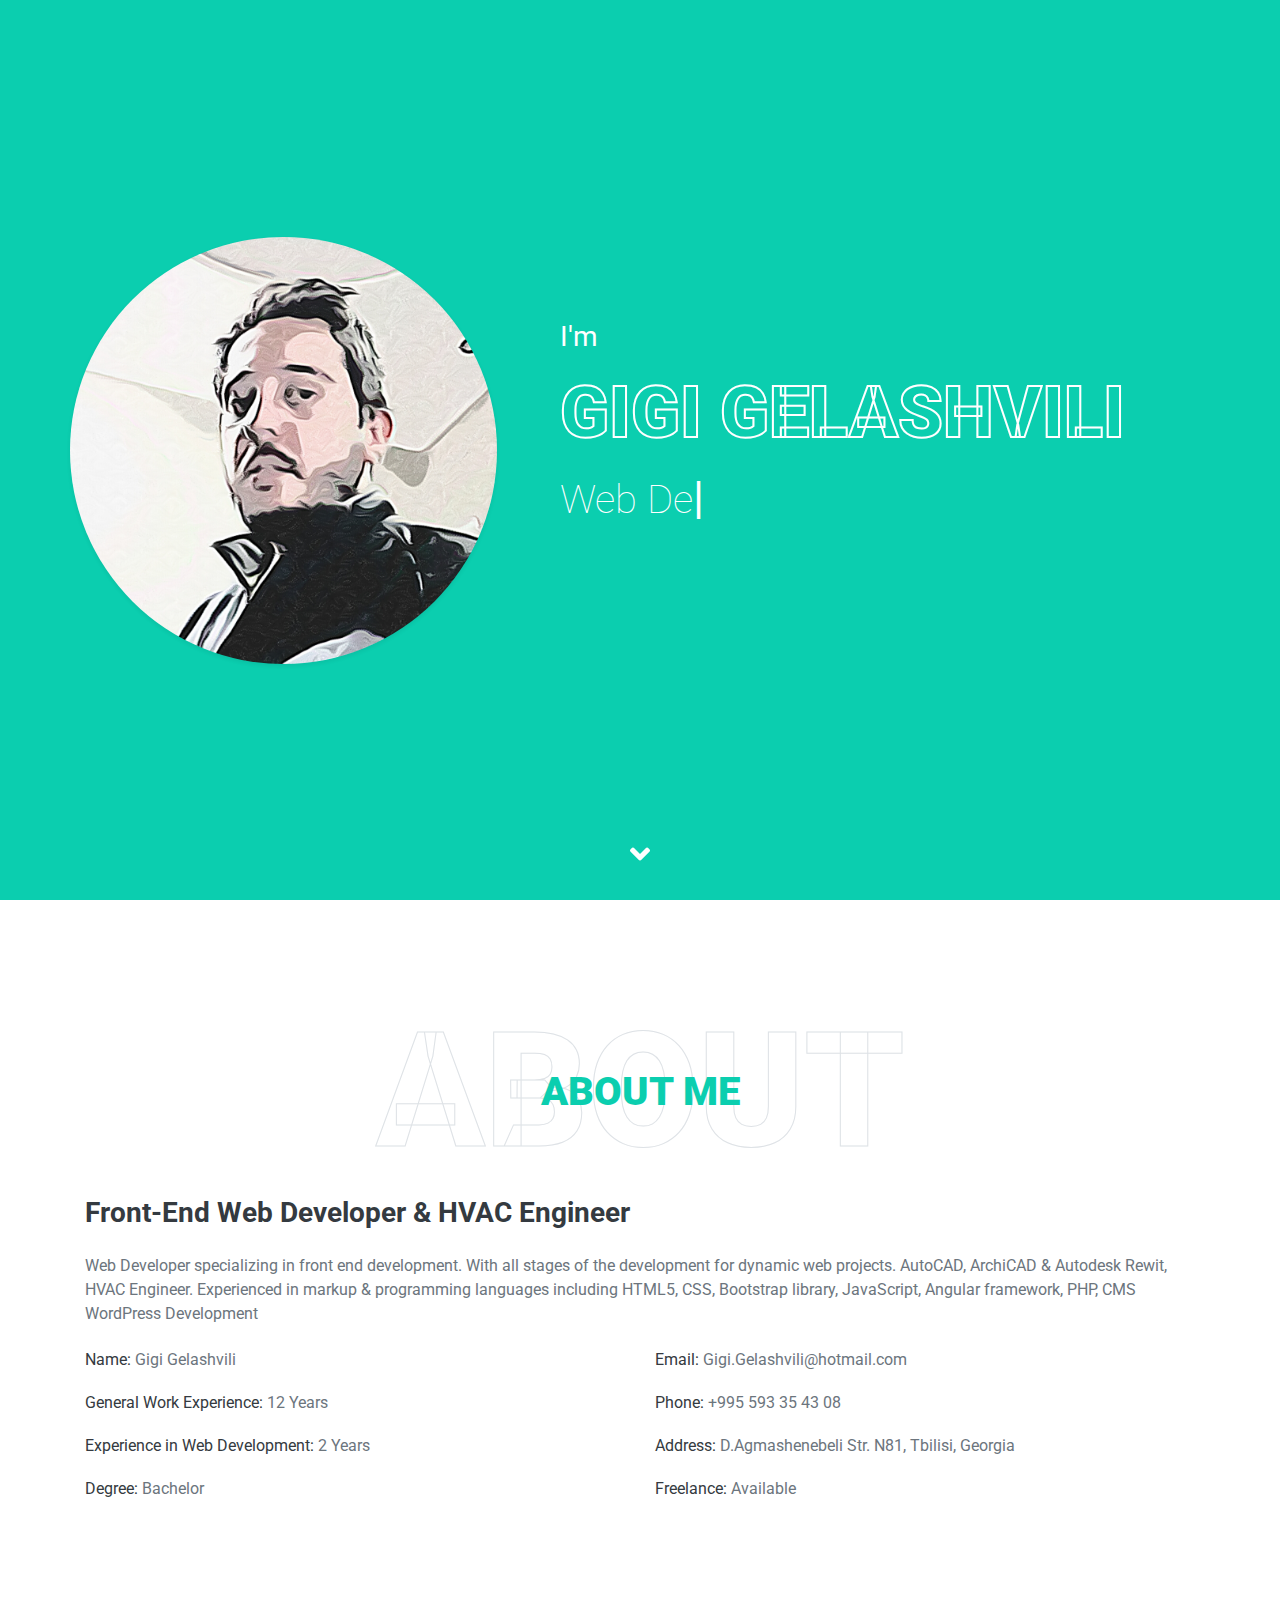
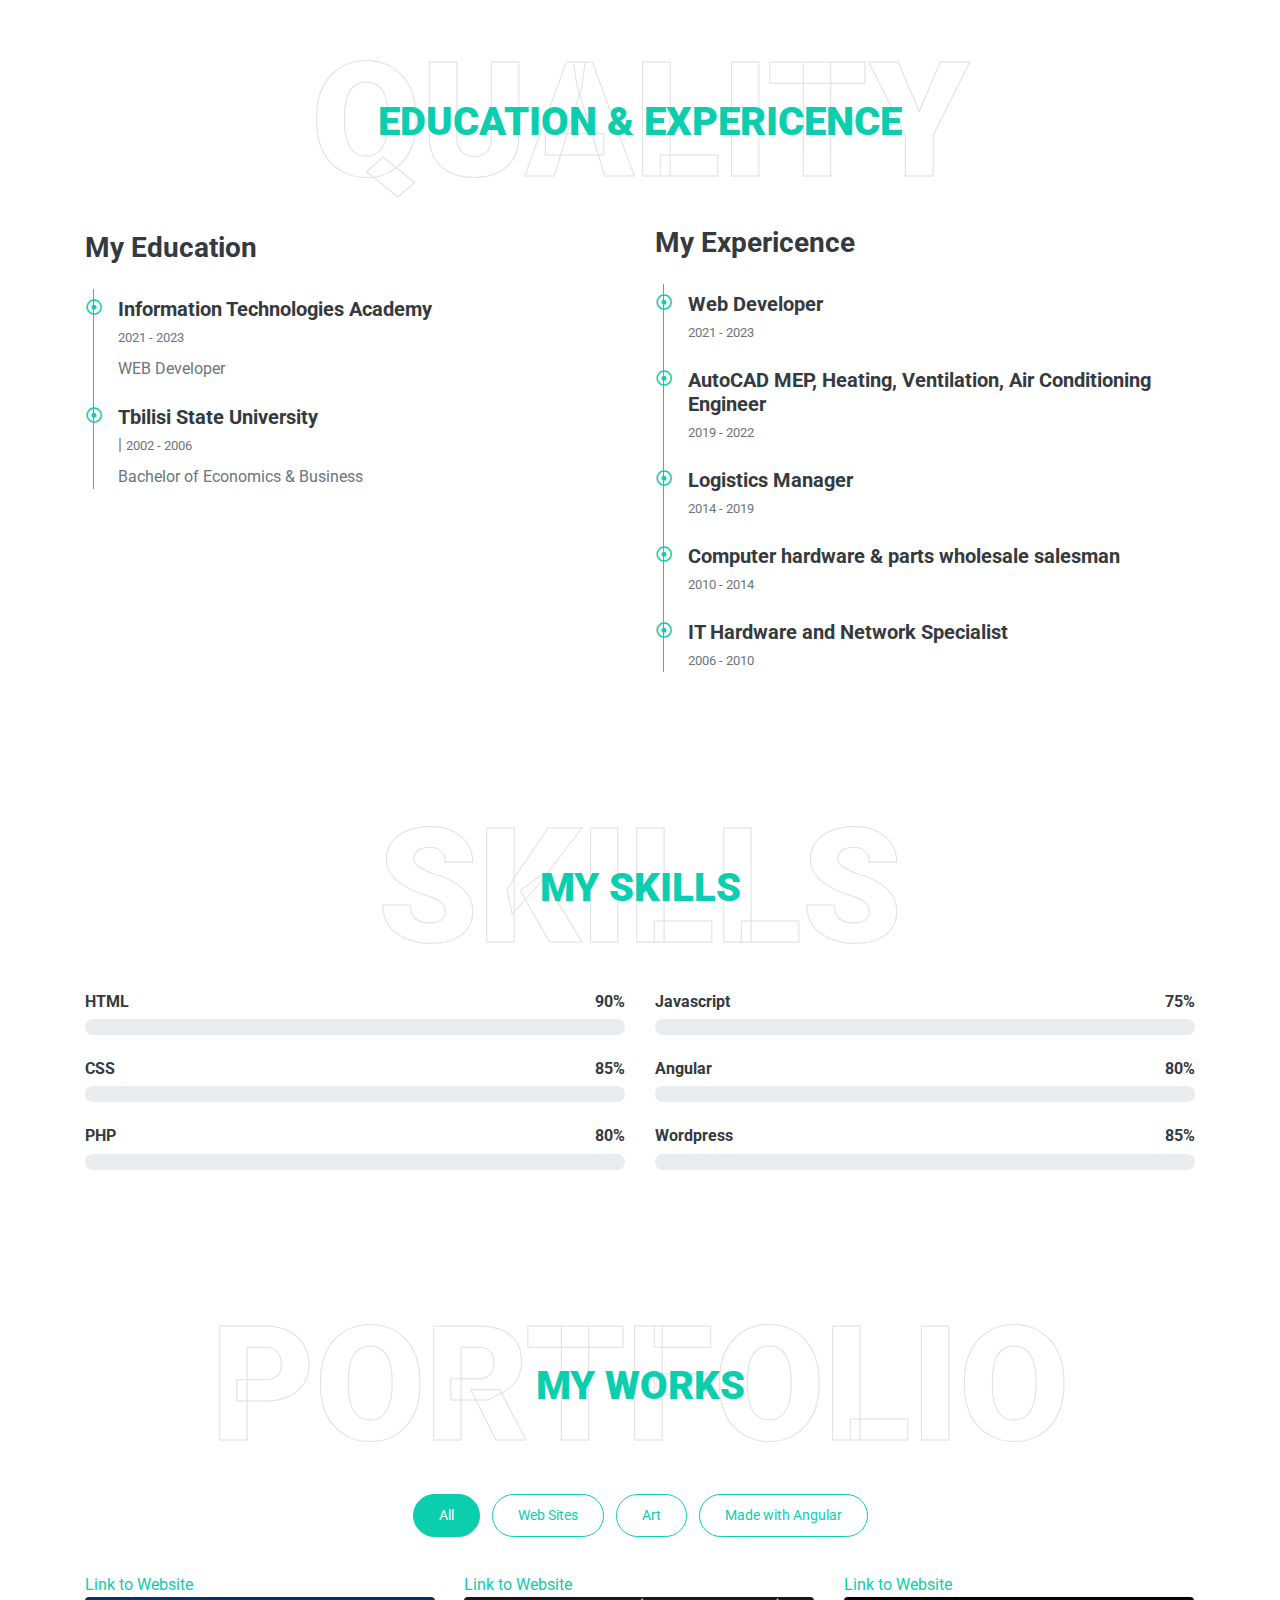
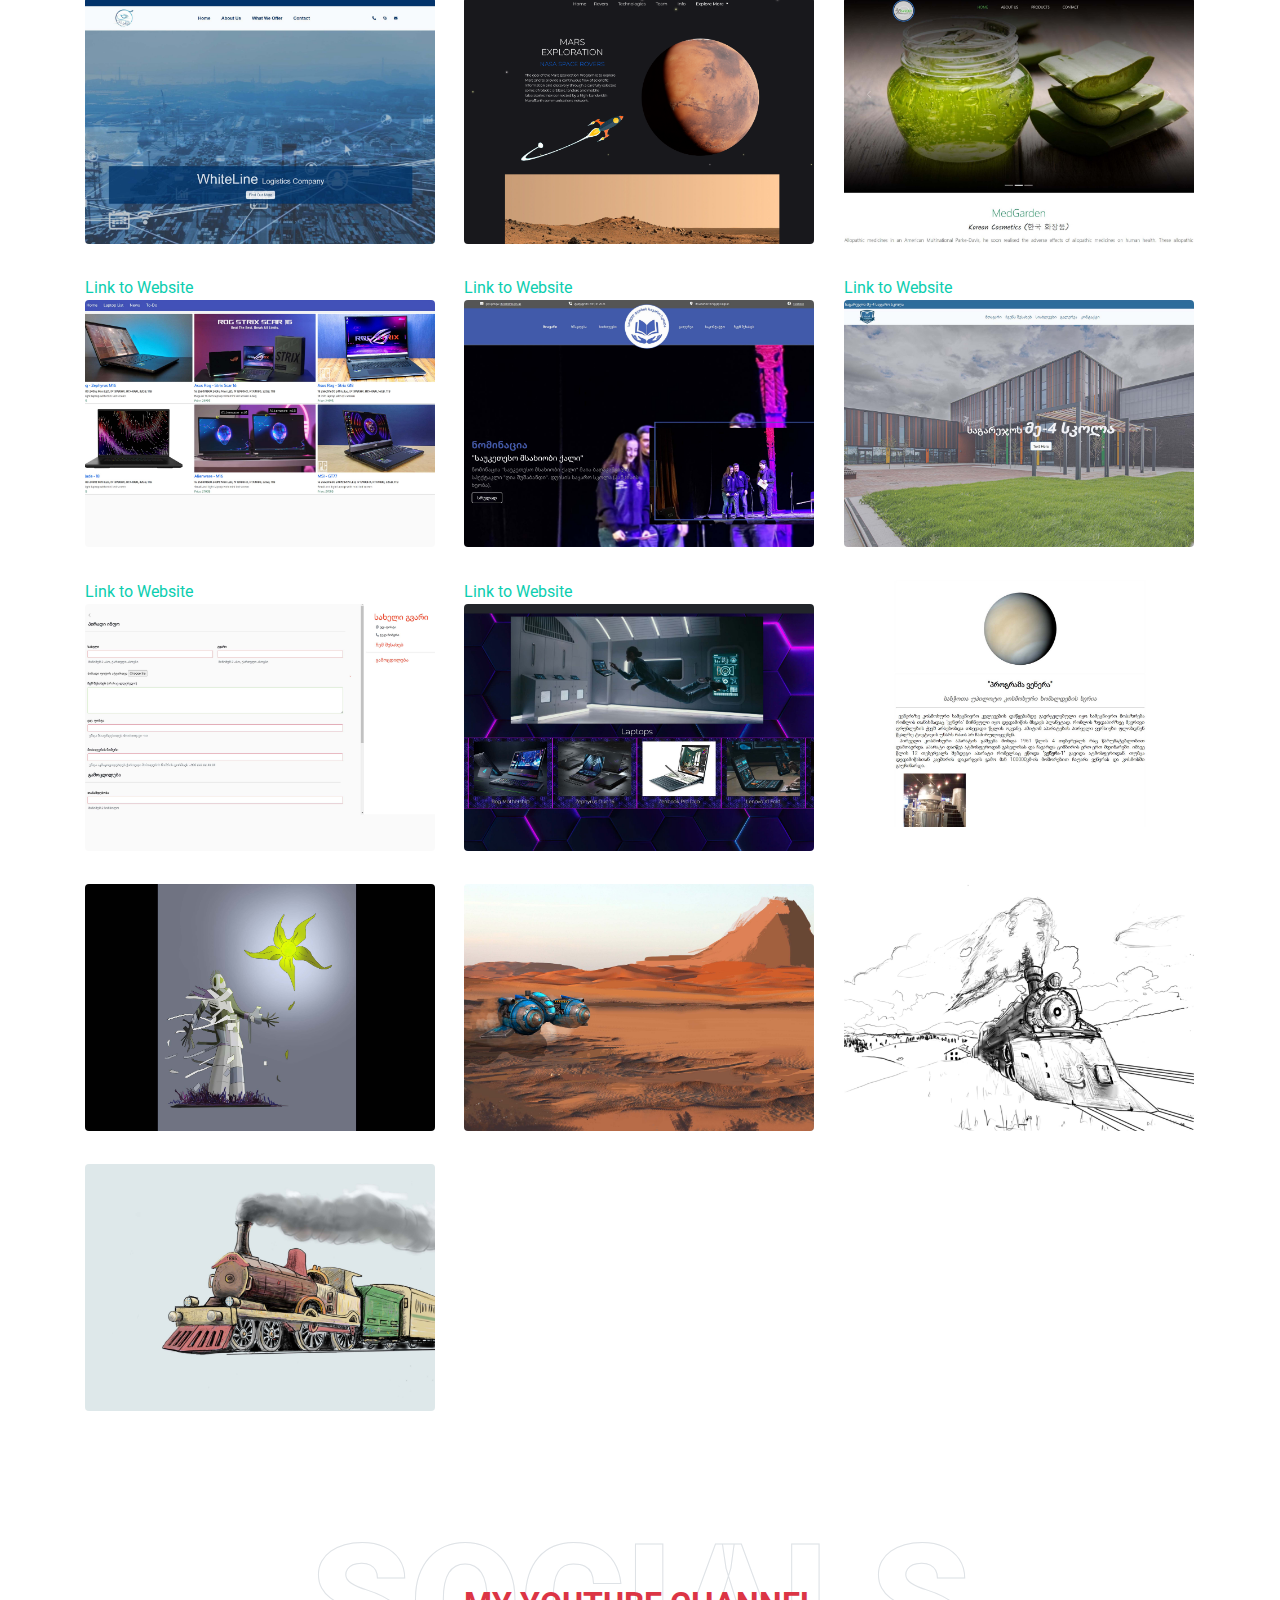
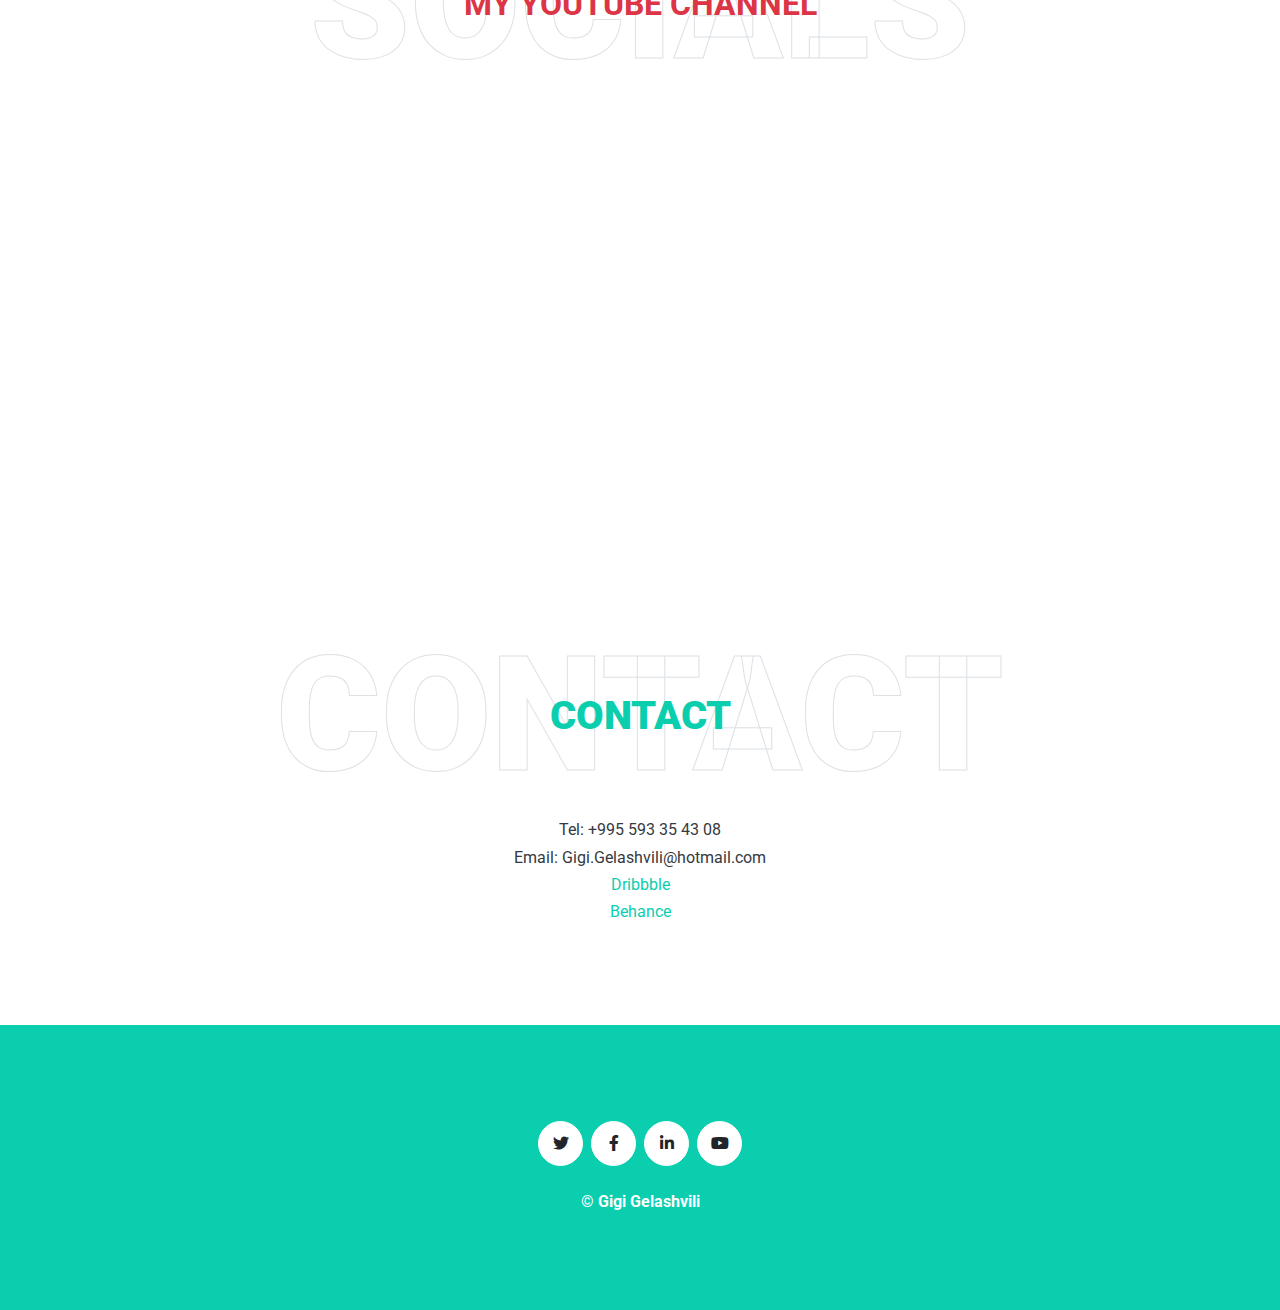
<file: index.html>
<!DOCTYPE html>
<html lang="en">

<head>
    <meta charset="utf-8">
    <title>Portfolio Gigi Gelashvili</title>
    <meta content="width=device-width, initial-scale=1.0" name="viewport">
    <meta content="Free HTML Templates" name="keywords">
    <meta content="Free HTML Templates" name="description">

    <!-- Favicon -->
    <link href="img/favicon.ico" rel="icon">

    <!-- Google Web Fonts -->
    <link rel="preconnect" href="https://fonts.gstatic.com">
    <link href="https://fonts.googleapis.com/css2?family=Roboto:wght@300;400;500;700;900&display=swap" rel="stylesheet"> 

    <!-- Font Awesome -->
    <link href="https://cdnjs.cloudflare.com/ajax/libs/font-awesome/5.10.0/css/all.min.css" rel="stylesheet">

    <!-- Libraries Stylesheet -->
    <link href="lib/owlcarousel/assets/owl.carousel.min.css" rel="stylesheet">
    <link href="lib/lightbox/css/lightbox.min.css" rel="stylesheet">

    <!-- Customized Bootstrap Stylesheet -->
    <link href="css/style.css" rel="stylesheet">
</head>

<body data-spy="scroll" data-target=".navbar" data-offset="51">
    <!-- Navbar Start -->
    <nav class="navbar fixed-top shadow-sm navbar-expand-lg bg-light navbar-light py-3 py-lg-0 px-lg-5">
        <a href="index.html" class="navbar-brand ml-lg-3">
            <h1 class="m-0 display-5"><span class="text-primary">My</span>Portfolio</h1>
        </a>
        <button type="button" class="navbar-toggler" data-toggle="collapse" data-target="#navbarCollapse">
            <span class="navbar-toggler-icon"></span>
        </button>
        <div class="collapse navbar-collapse px-lg-3" id="navbarCollapse">
            <div class="navbar-nav m-auto py-0">
                <a href="#home" class="nav-item nav-link active">Home</a>
                <a href="#about" class="nav-item nav-link">About</a>
                <a href="#qualification" class="nav-item nav-link">Experience</a>
                <a href="#skill" class="nav-item nav-link">Skill</a>
                
                <a href="#portfolio" class="nav-item nav-link">Portfolio</a>
                
                <a href="#blog" class="nav-item nav-link">Socials</a>
                <a href="#contact" class="nav-item nav-link">Contact</a>
            </div>
            
        </div>
    </nav>
    <!-- Navbar End -->


    <!-- Video Modal Start -->
    <div class="modal fade" id="videoModal" tabindex="-1" role="dialog" aria-labelledby="exampleModalLabel" aria-hidden="true">
        <div class="modal-dialog" role="document">
            <div class="modal-content">
                <div class="modal-body">
                    <button type="button" class="close" data-dismiss="modal" aria-label="Close">
                        <span aria-hidden="true">&times;</span>
                    </button>        
                    <!-- 16:9 aspect ratio -->
                    <div class="embed-responsive embed-responsive-16by9">
                        <iframe class="embed-responsive-item" src="" id="video"  allowscriptaccess="always" allow="autoplay"></iframe>
                    </div>
                </div>
            </div>
        </div>
    </div>
    <!-- Video Modal End -->


    <!-- Header Start -->
    <div class="container-fluid bg-primary d-flex align-items-center mb-5 py-5" id="home" style="min-height: 100vh;">
        <div class="container">
            <div class="row align-items-center">
                <div class="col-lg-5 px-5 pl-lg-0 pb-5 pb-lg-0">
                    <img class="img-fluid w-100 rounded-circle shadow-sm" src="img/profile.jpg" alt="">
                </div>
                <div class="col-lg-7 text-center text-lg-left">
                    <h3 class="text-white font-weight-normal mb-3">I'm</h3>
                    <h1 class="display-3 text-uppercase text-primary mb-2" style="-webkit-text-stroke: 2px #ffffff;">Gigi Gelashvili</h1>
                    <h1 class="typed-text-output d-inline font-weight-lighter text-white"></h1>
                    <div class="typed-text d-none"> Web Developer, Digital Artist, HVAC Engineer</div>
                    <div class="d-flex align-items-center justify-content-center justify-content-lg-start pt-5">
<!--                         <a href="cv/Gigi Gelashvili.docx" class="btn btn-outline-light mr-5">Download CV</a> -->
                        
                        
                    </div>
                </div>
            </div>
        </div>
    </div>
    <!-- Header End -->


    <!-- About Start -->
    <div class="container-fluid py-5" id="about">
        <div class="container">
            <div class="position-relative d-flex align-items-center justify-content-center">
                <h1 class="display-1 text-uppercase text-white" style="-webkit-text-stroke: 1px #dee2e6;">About</h1>
                <h1 class="position-absolute text-uppercase text-primary">About Me</h1>
            </div>
            <div class="row align-items-center">

                <div class="col-lg-12">
                    <h3 class="mb-4">Front-End Web Developer & HVAC Engineer</h3>
                    <p> Web Developer specializing in front end development. With all stages of the development for dynamic web projects. AutoCAD, ArchiCAD & Autodesk Rewit, HVAC Engineer. Experienced in markup & programming languages including HTML5, CSS, Bootstrap library, JavaScript, Angular framework, PHP, CMS WordPress Development </p>
                    <div class="row mb-3">
                        <div class="col-sm-6 py-2"><h6>Name: <span class="text-secondary">Gigi Gelashvili</span></h6></div>
                        
                        
                        <div class="col-sm-6 py-2"><h6>Email: <span class="text-secondary">Gigi.Gelashvili@hotmail.com</span></h6></div>
                        <div class="col-sm-6 py-2"><h6>General Work Experience: <span class="text-secondary">12 Years</span></h6></div>
                        
                        <div class="col-sm-6 py-2"><h6>Phone: <span class="text-secondary">+995 593 35 43 08</span></h6></div>
                        <div class="col-sm-6 py-2"><h6>Experience in Web Development: <span class="text-secondary">2 Years</span></h6></div>
                        
                        <div class="col-sm-6 py-2"><h6>Address: <span class="text-secondary">D.Agmashenebeli Str. N81, Tbilisi, Georgia</span></h6></div>
                        <div class="col-sm-6 py-2"><h6>Degree: <span class="text-secondary">Bachelor</span></h6></div>
                        
                        <div class="col-sm-6 py-2"><h6>Freelance: <span class="text-secondary">Available</span></h6></div>
                    </div>
      
                </div>
            </div>
        </div>
    </div>
    <!-- About End -->


    <!-- Qualification Start -->
    <div class="container-fluid py-5" id="qualification">
        <div class="container">
            <div class="position-relative d-flex align-items-center justify-content-center">
                <h1 class="display-1 text-uppercase text-white" style="-webkit-text-stroke: 1px #dee2e6;">Quality</h1>
                <h1 class="position-absolute text-uppercase text-primary">Education & Expericence</h1>
            </div>
            <div class="row align-items-center">
                <div class="col-lg-6 mycol">
                    <h3 class="mb-4">My Education</h3>
                    <div class="border-left border-primary pt-2 pl-4 ml-2">
                        <div class="position-relative mb-4">
                            <i class="far fa-dot-circle text-primary position-absolute" style="top: 2px; left: -32px;"></i>
                            <h5 class="font-weight-bold mb-1">Information Technologies Academy</h5>
                            <p class="mb-2"><strong></strong> <small>2021 - 2023</small></p>
                            <p>WEB Developer</p>
                        </div>
                        <div class="position-relative mb-4">
                            <i class="far fa-dot-circle text-primary position-absolute" style="top: 2px; left: -32px;"></i>
                            <h5 class="font-weight-bold mb-1">Tbilisi State University</h5>
                            <p class="mb-2"><strong></strong> | <small>2002 - 2006</small></p>
                            <p>Bachelor of Economics & Business </p>
                        </div>
  
                        
                    </div>
                </div>
                <div class="col-lg-6">
                    <h3 class="mb-4">My Expericence</h3>
                    <div class="border-left border-primary pt-2 pl-4 ml-2">
                        <div class="position-relative mb-4">
                            <i class="far fa-dot-circle text-primary position-absolute" style="top: 2px; left: -32px;"></i>
                            <h5 class="font-weight-bold mb-1">Web Developer </h5>
                            <p class="mb-2"><strong></strong>  <small>2021 - 2023</small></p>
                            
                        </div>

                        <div class="position-relative mb-4">
                            <i class="far fa-dot-circle text-primary position-absolute" style="top: 2px; left: -32px;"></i>
                            <h5 class="font-weight-bold mb-1">AutoCAD MEP, Heating, Ventilation, Air Conditioning Engineer </h5>
                            <p class="mb-2"><strong></strong>  <small>2019 - 2022</small></p>
                            
                        </div>
                        <div class="position-relative mb-4">
                            <i class="far fa-dot-circle text-primary position-absolute" style="top: 2px; left: -32px;"></i>
                            <h5 class="font-weight-bold mb-1">Logistics Manager </h5>
                            <p class="mb-2"><strong></strong>  <small>2014 - 2019</small></p>
                            
                        </div>
                        <div class="position-relative mb-4">
                            <i class="far fa-dot-circle text-primary position-absolute" style="top: 2px; left: -32px;"></i>
                            <h5 class="font-weight-bold mb-1">Computer hardware & parts wholesale salesman</h5>
                            <p class="mb-2"><strong></strong>  <small>2010 - 2014</small></p>
                            
                        </div>
                        <div class="position-relative mb-4">
                            <i class="far fa-dot-circle text-primary position-absolute" style="top: 2px; left: -32px;"></i>
                            <h5 class="font-weight-bold mb-1">IT Hardware and Network Specialist </h5>
                            <p class="mb-2"><strong></strong>  <small>2006 - 2010</small></p>
                            
                        </div>
                    </div>
                </div>
            </div>
        </div>
    </div>
    <!-- Qualification End -->


    <!-- Skill Start -->
    <div class="container-fluid py-5" id="skill">
        <div class="container">
            <div class="position-relative d-flex align-items-center justify-content-center">
                <h1 class="display-1 text-uppercase text-white" style="-webkit-text-stroke: 1px #dee2e6;">Skills</h1>
                <h1 class="position-absolute text-uppercase text-primary">My Skills</h1>
            </div>
            <div class="row align-items-center">
                <div class="col-md-6">
                    <div class="skill mb-4">
                        <div class="d-flex justify-content-between">
                            <h6 class="font-weight-bold">HTML</h6>
                            <h6 class="font-weight-bold">90%</h6>
                        </div>
                        <div class="progress">
                            <div class="progress-bar bg-primary" role="progressbar" aria-valuenow="90" aria-valuemin="0" aria-valuemax="100"></div>
                        </div>
                    </div>
                    <div class="skill mb-4">
                        <div class="d-flex justify-content-between">
                            <h6 class="font-weight-bold">CSS</h6>
                            <h6 class="font-weight-bold">85%</h6>
                        </div>
                        <div class="progress">
                            <div class="progress-bar bg-warning" role="progressbar" aria-valuenow="85" aria-valuemin="0" aria-valuemax="100"></div>
                        </div>
                    </div>
                    <div class="skill mb-4">
                        <div class="d-flex justify-content-between">
                            <h6 class="font-weight-bold">PHP</h6>
                            <h6 class="font-weight-bold">80%</h6>
                        </div>
                        <div class="progress">
                            <div class="progress-bar bg-danger" role="progressbar" aria-valuenow="80" aria-valuemin="0" aria-valuemax="100"></div>
                        </div>
                    </div>
                </div>
                <div class="col-md-6">
                    <div class="skill mb-4">
                        <div class="d-flex justify-content-between">
                            <h6 class="font-weight-bold">Javascript</h6>
                            <h6 class="font-weight-bold">75%</h6>
                        </div>
                        <div class="progress">
                            <div class="progress-bar bg-danger" role="progressbar" aria-valuenow="75" aria-valuemin="0" aria-valuemax="100"></div>
                        </div>
                    </div>
                    <div class="skill mb-4">
                        <div class="d-flex justify-content-between">
                            <h6 class="font-weight-bold">Angular</h6>
                            <h6 class="font-weight-bold">80%</h6>
                        </div>
                        <div class="progress">
                            <div class="progress-bar bg-dark" role="progressbar" aria-valuenow="80" aria-valuemin="0" aria-valuemax="100"></div>
                        </div>
                    </div>
                    <div class="skill mb-4">
                        <div class="d-flex justify-content-between">
                            <h6 class="font-weight-bold">Wordpress</h6>
                            <h6 class="font-weight-bold">85%</h6>
                        </div>
                        <div class="progress">
                            <div class="progress-bar bg-info" role="progressbar" aria-valuenow="85" aria-valuemin="0" aria-valuemax="100"></div>
                        </div>
                    </div>
                </div>
            </div>
        </div>
    </div>
    <!-- Skill End -->





    <!-- Portfolio Start -->
    <div class="container-fluid pt-5 pb-3" id="portfolio">
        <div class="container">
            <div class="position-relative d-flex align-items-center justify-content-center">
                <h1 class="display-1 text-uppercase text-white" style="-webkit-text-stroke: 1px #dee2e6;">Portfolio</h1>
                <h1 class="position-absolute text-uppercase text-primary">My Works</h1>
            </div>
            <div class="row">
                <div class="col-12 text-center mb-2">
                    <ul class="list-inline mb-4" id="portfolio-flters">
                        <li class="btn btn-sm btn-outline-primary m-1 active"  data-filter="*">All</li>
                        <li class="btn btn-sm btn-outline-primary m-1" data-filter=".first">Web Sites</li>
                        <li class="btn btn-sm btn-outline-primary m-1" data-filter=".second">Art</li>
                        <li class="btn btn-sm btn-outline-primary m-1" data-filter=".third">Made with Angular</li>
                        
                    </ul>
                </div>
            </div>
            <div class="row portfolio-container">

                <div class="col-lg-4 col-md-6 mb-4 portfolio-item first">
                    <a href="https://whitelinelogistic.com/" target="_blank">Link to Website</a>
                    <div class="position-relative overflow-hidden mb-2">
                        <img class="img-fluid rounded w-100" src="img/portfolio-0.jpg" alt="">
                        <div class="portfolio-btn bg-primary d-flex align-items-center justify-content-center">
                            <a href="img/portfolio-0.jpg" data-lightbox="portfolio">
                                <i class="fa fa-plus text-white" style="font-size: 60px;"></i>
                            </a>
                        </div>
                    </div>
                </div>
                
                <div class="col-lg-4 col-md-6 mb-4 portfolio-item first">
                    <a href="https://gg-dimension.github.io/m1/" target="_blank">Link to Website</a>
                    <div class="position-relative overflow-hidden mb-2">
                        <img class="img-fluid rounded w-100" src="img/portfolio-1.jpg" alt="">
                        <div class="portfolio-btn bg-primary d-flex align-items-center justify-content-center">
                            <a href="img/portfolio-1.jpg" data-lightbox="portfolio">
                                <i class="fa fa-plus text-white" style="font-size: 60px;"></i>
                            </a>
                        </div>
                    </div>
                </div>
                
                <div class="col-lg-4 col-md-6 mb-4 portfolio-item first">
                    <a href="https://gg-dimension.github.io/MGarden/" target="_blank">Link to Website</a>
                    <div class="position-relative overflow-hidden mb-2">
                        <img class="img-fluid rounded w-100" src="img/portfolio-2.jpg" alt="">
                        <div class="portfolio-btn bg-primary d-flex align-items-center justify-content-center">
                            <a href="img/portfolio-2.jpg" data-lightbox="portfolio">
                                <i class="fa fa-plus text-white" style="font-size: 60px;"></i>
                            </a>
                        </div>
                    </div>
                </div>
                
                   <div class="col-lg-4 col-md-6 mb-4 portfolio-item third">
                    <a href="https://gg-dimension.github.io/mySite/home" target="_blank">Link to Website</a>
                    <div class="position-relative overflow-hidden mb-2">
                        <img class="img-fluid rounded w-100" src="img/angular-1.jpg" alt="">
                        <div class="portfolio-btn bg-primary d-flex align-items-center justify-content-center">
                            <a href="img/angular-1.jpg" data-lightbox="portfolio">
                                <i class="fa fa-plus text-white" style="font-size: 60px;"></i>
                            </a>
                        </div>     
                    </div>
                </div>
                
                <div class="col-lg-4 col-md-6 mb-4 portfolio-item first">
                    <a href="https://duisi.emis.ge/" target="_blank">Link to Website</a>
                    <div class="position-relative overflow-hidden mb-2">
                        <img class="img-fluid rounded w-100" src="img/portfolio-3.jpg" alt="">
                        <div class="portfolio-btn bg-primary d-flex align-items-center justify-content-center">
                            <a href="img/portfolio-3.jpg" data-lightbox="portfolio">
                                <i class="fa fa-plus text-white" style="font-size: 60px;"></i>
                            </a>
                        </div>
                        
                    </div>
                </div>
                <div class="col-lg-4 col-md-6 mb-4 portfolio-item first">
                    <a href="https://gg-dimension.github.io/School/" target="_blank">Link to Website</a>
                    <div class="position-relative overflow-hidden mb-2">
                        <img class="img-fluid rounded w-100" src="img/portfolio-5.jpg" alt="">
                        <div class="portfolio-btn bg-primary d-flex align-items-center justify-content-center">
                            <a href="img/portfolio-5.jpg" data-lightbox="portfolio">
                                <i class="fa fa-plus text-white" style="font-size: 60px;"></i>
                            </a>
                        </div>
                    </div>
                </div>
                                <div class="col-lg-4 col-md-6 mb-4 portfolio-item first">
                    <a href="https://gg-dimension.github.io/Resume/" target="_blank">Link to Website</a>
                    <div class="position-relative overflow-hidden mb-2">
                        <img class="img-fluid rounded w-100" src="img/portfolio-10.jpg" alt="">
                        <div class="portfolio-btn bg-primary d-flex align-items-center justify-content-center">
                            <a href="img/portfolio-10.jpg" data-lightbox="portfolio">
                                <i class="fa fa-plus text-white" style="font-size: 60px;"></i>
                            </a>
                        </div>
                    </div>
                </div>
                <div class="col-lg-4 col-md-6 mb-4 portfolio-item first">
                    <a href="https://gg-dimension.github.io/Hi-Tech-Area/" target="_blank">Link to Website</a>
                    <div class="position-relative overflow-hidden mb-2">
                        <img class="img-fluid rounded w-100" src="img/portfolio-11.jpg" alt="">
                        <div class="portfolio-btn bg-primary d-flex align-items-center justify-content-center">
                            <a href="img/portfolio-11.jpg" data-lightbox="portfolio">
                                <i class="fa fa-plus text-white" style="font-size: 60px;"></i>
                            </a>
                        </div>
                    </div>
                </div>
                <div class="col-lg-4 col-md-6 mb-4 portfolio-item first">
                    
                    <div class="position-relative overflow-hidden mb-2">
                        <img class="img-fluid rounded w-100" src="img/portfolio-4.jpg" alt="">
                        <div class="portfolio-btn bg-primary d-flex align-items-center justify-content-center">
                            <a href="img/portfolio-4.jpg" data-lightbox="portfolio">
                                <i class="fa fa-plus text-white" style="font-size: 60px;"></i>
                            </a>
                        </div>
                    </div>
                </div>

                <div class="col-lg-4 col-md-6 mb-4 portfolio-item second">
                    <div class="position-relative overflow-hidden mb-2">
                        <img class="img-fluid rounded w-100" src="img/portfolio-6.jpg" alt="">
                        <div class="portfolio-btn bg-primary d-flex align-items-center justify-content-center">
                            <a href="img/portfolio-6.jpg" data-lightbox="portfolio">
                                <i class="fa fa-plus text-white" style="font-size: 60px;"></i>
                            </a>
                        </div>
                    </div>
                </div>
                <div class="col-lg-4 col-md-6 mb-4 portfolio-item second">
                    <div class="position-relative overflow-hidden mb-2">
                        <img class="img-fluid rounded w-100" src="img/portfolio-7.jpg" alt="">
                        <div class="portfolio-btn bg-primary d-flex align-items-center justify-content-center">
                            <a href="img/portfolio-7.jpg" data-lightbox="portfolio">
                                <i class="fa fa-plus text-white" style="font-size: 60px;"></i>
                            </a>
                        </div>
                    </div>
                </div>
                <div class="col-lg-4 col-md-6 mb-4 portfolio-item second">
                    <div class="position-relative overflow-hidden mb-2">
                        <img class="img-fluid rounded w-100" src="img/portfolio-8.jpg" alt="">
                        <div class="portfolio-btn bg-primary d-flex align-items-center justify-content-center">
                            <a href="img/portfolio-8.jpg" data-lightbox="portfolio">
                                <i class="fa fa-plus text-white" style="font-size: 60px;"></i>
                            </a>
                        </div>
                    </div>
                </div>
                <div class="col-lg-4 col-md-6 mb-4 portfolio-item second">
                    <div class="position-relative overflow-hidden mb-2">
                        <img class="img-fluid rounded w-100" src="img/portfolio-9.jpg" alt="">
                        <div class="portfolio-btn bg-primary d-flex align-items-center justify-content-center">
                            <a href="img/portfolio-9.jpg" data-lightbox="portfolio">
                                <i class="fa fa-plus text-white" style="font-size: 60px;"></i>
                            </a>
                        </div>
                    </div>
                </div>
            </div>
        </div>
    </div>
    <!-- Portfolio End -->




    <!-- Blog Start -->
<div class="container-fluid pt-5" id="blog">
  <div class="container">
    <div class="position-relative d-flex align-items-center justify-content-center">
      <h1 class="display-1 text-uppercase text-white" style="-webkit-text-stroke: 1px #dee2e6;">Socials</h1>
      <h2 class="position-absolute  text-danger"><a href="https://www.youtube.com/@gdimension752/about"  class="text-danger" target="_blank">MY YOUTUBE CHANNEL</a></h2>
    </div>
    <div class="row justify-content-center align-items-center">
      <div class="col-lg-9 text-center">
        <div class="embed-responsive embed-responsive-16by9">
          <iframe class="embed-responsive-item" src="https://www.youtube.com/embed/sLLF4LjhxTQ" frameborder="0" allow="accelerometer; autoplay; clipboard-write; encrypted-media; gyroscope; picture-in-picture; web-share" allowfullscreen></iframe>
        </div>
      </div>
    </div>
  </div>
</div>


    <!-- Blog End -->


    <!-- Contact Start -->
    <div class="container-fluid py-5" id="contact">
        <div class="container">
            <div class="position-relative d-flex align-items-center justify-content-center">
                <h1 class="display-1 text-uppercase text-white" style="-webkit-text-stroke: 1px #dee2e6;">Contact</h1>
                <h1 class="position-absolute text-uppercase text-primary">Contact</h1>
            </div>


            <div class="row justify-content-center">
                <div class="col-lg-8">
                    <div class="contact-form text-center">
                        <div id="success"></div>
                        <form name="sentMessage" id="contactForm" novalidate="novalidate">
<h6>Tel: +995 593 35 43 08</h6>                  
<h6>Email: Gigi.Gelashvili@hotmail.com</h6>

<h6><a href="https://dribbble.com/GDimension" target="_blank">Dribbble</a></h6>
<h6><a href="https://www.behance.net/GgDimension" target="_blank">Behance</a></h6>
                        </form>
                    </div>
                </div>
            </div>
        </div>
    </div>
    <!-- Contact End -->


    <!-- Footer Start -->
    <div class="container-fluid bg-primary text-white mt-5 py-5 px-sm-3 px-md-5">
        <div class="container text-center py-5">
            <div class="d-flex justify-content-center mb-4">
                <a class="btn btn-light btn-social mr-2" href="https://twitter.com/GDimension6" target="_blank"><i class="fab fa-twitter"></i></a>
                <a class="btn btn-light btn-social mr-2" href="https://www.facebook.com/gigi.gelashvili.56/" target="_blank"><i class="fab fa-facebook-f"></i></a>
                <a class="btn btn-light btn-social mr-2" href="https://www.linkedin.com/in/gigi-gelashvili-b19270162/" target="_blank"><i class="fab fa-linkedin-in"></i></a>
                <a class="btn btn-light btn-social" href="https://www.youtube.com/@gdimension752/about" target="_blank"><i class="fab fa-youtube"></i></a>
            </div>
            <!-- <div class="d-flex justify-content-center mb-3">
                <a class="text-white" href="#">Privacy</a>
                <span class="px-3">|</span>
                <a class="text-white" href="#">Terms</a>
                <span class="px-3">|</span>
                <a class="text-white" href="#">FAQs</a>
                <span class="px-3">|</span>
                <a class="text-white" href="#">Help</a>
            </div> -->
            <p class="m-0">&copy; <a class="text-white font-weight-bold" href="#">Gigi Gelashvili</a>
            </p>
        </div>
    </div>
    <!-- Footer End -->

    <!-- Scroll to Bottom -->
    <i class="fa fa-2x fa-angle-down text-white scroll-to-bottom"></i>

    <!-- Back to Top -->
    <a href="#" class="btn btn-outline-dark px-0 back-to-top"><i class="fa fa-angle-double-up"></i></a>


    <!-- JavaScript Libraries -->
    <script src="https://code.jquery.com/jquery-3.4.1.min.js"></script>
    <script src="https://stackpath.bootstrapcdn.com/bootstrap/4.4.1/js/bootstrap.bundle.min.js"></script>
    <script src="lib/typed/typed.min.js"></script>
    <script src="lib/easing/easing.min.js"></script>
    <script src="lib/waypoints/waypoints.min.js"></script>
    <script src="lib/owlcarousel/owl.carousel.min.js"></script>
    <script src="lib/isotope/isotope.pkgd.min.js"></script>
    <script src="lib/lightbox/js/lightbox.min.js"></script>

    <!-- Contact Javascript File -->
    <script src="mail/jqBootstrapValidation.min.js"></script>
    <script src="mail/contact.js"></script>

    <!-- Template Javascript -->
    <script src="js/main.js"></script>
</body>

</html>
</file>
<file: css/style.css>
/******* Bootstrap Theming ********/
/*!
 * Bootstrap v4.5.3 (https://getbootstrap.com/)
 * Copyright 2011-2020 The Bootstrap Authors
 * Copyright 2011-2020 Twitter, Inc.
 * Licensed under MIT (https://github.com/twbs/bootstrap/blob/main/LICENSE)
 */
:root {
  --blue: #007bff;
  --indigo: #6610f2;
  --purple: #6f42c1;
  --pink: #e83e8c;
  --red: #dc3545;
  --orange: #fd7e14;
  --yellow: #ffc107;
  --green: #28a745;
  --teal: #20c997;
  --cyan: #17a2b8;
  --white: #fff;
  --gray: #6c757d;
  --gray-dark: #343a40;
  --primary: #0BCEAF;
  --secondary: #6c757d;
  --success: #28a745;
  --info: #17a2b8;
  --warning: #ffc107;
  --danger: #dc3545;
  --light: #ffffff;
  --dark: #343a40;
  --breakpoint-xs: 0;
  --breakpoint-sm: 576px;
  --breakpoint-md: 768px;
  --breakpoint-lg: 992px;
  --breakpoint-xl: 1200px;
  --font-family-sans-serif: "Roboto", sans-serif;
  --font-family-monospace: SFMono-Regular, Menlo, Monaco, Consolas, "Liberation Mono", "Courier New", monospace;
}

*,
*::before,
*::after {
  box-sizing: border-box;
}

html {
  font-family: sans-serif;
  line-height: 1.15;
  -webkit-text-size-adjust: 100%;
  -webkit-tap-highlight-color: rgba(0, 0, 0, 0);
}

article, aside, figcaption, figure, footer, header, hgroup, main, nav, section {
  display: block;
}

body {
  margin: 0;
  font-family: "Roboto", sans-serif;
  font-size: 1rem;
  font-weight: 400;
  line-height: 1.5;
  color: #6c757d;
  text-align: left;
  background-color: #ffffff;
}

[tabindex="-1"]:focus:not(:focus-visible) {
  outline: 0 !important;
}

hr {
  box-sizing: content-box;
  height: 0;
  overflow: visible;
}

h1, h2, h3, h4, h5, h6 {
  margin-top: 0;
  margin-bottom: 0.5rem;
}

p {
  margin-top: 0;
  margin-bottom: 1rem;
}

abbr[title],
abbr[data-original-title] {
  text-decoration: underline;
  text-decoration: underline dotted;
  cursor: help;
  border-bottom: 0;
  text-decoration-skip-ink: none;
}

address {
  margin-bottom: 1rem;
  font-style: normal;
  line-height: inherit;
}

ol,
ul,
dl {
  margin-top: 0;
  margin-bottom: 1rem;
}

ol ol,
ul ul,
ol ul,
ul ol {
  margin-bottom: 0;
}

dt {
  font-weight: 700;
}

dd {
  margin-bottom: .5rem;
  margin-left: 0;
}

blockquote {
  margin: 0 0 1rem;
}

b,
strong {
  font-weight: bolder;
}

small {
  font-size: 80%;
}

sub,
sup {
  position: relative;
  font-size: 75%;
  line-height: 0;
  vertical-align: baseline;
}

sub {
  bottom: -.25em;
}

.mycol{
  min-height: 460px!important;
}

sup {
  top: -.5em;
}

a {
  color: #0BCEAF;
  text-decoration: none;
  background-color: transparent;
}

a:hover {
  color: #078571;
  text-decoration: underline;
}

a:not([href]):not([class]) {
  color: inherit;
  text-decoration: none;
}

a:not([href]):not([class]):hover {
  color: inherit;
  text-decoration: none;
}

pre,
code,
kbd,
samp {
  font-family: SFMono-Regular, Menlo, Monaco, Consolas, "Liberation Mono", "Courier New", monospace;
  font-size: 1em;
}

pre {
  margin-top: 0;
  margin-bottom: 1rem;
  overflow: auto;
  -ms-overflow-style: scrollbar;
}

figure {
  margin: 0 0 1rem;
}

img {
  vertical-align: middle;
  border-style: none;
}

svg {
  overflow: hidden;
  vertical-align: middle;
}

table {
  border-collapse: collapse;
}

caption {
  padding-top: 0.75rem;
  padding-bottom: 0.75rem;
  color: #6c757d;
  text-align: left;
  caption-side: bottom;
}

th {
  text-align: inherit;
  text-align: -webkit-match-parent;
}

label {
  display: inline-block;
  margin-bottom: 0.5rem;
}

button {
  border-radius: 0;
}

button:focus {
  outline: 1px dotted;
  outline: 5px auto -webkit-focus-ring-color;
}

input,
button,
select,
optgroup,
textarea {
  margin: 0;
  font-family: inherit;
  font-size: inherit;
  line-height: inherit;
}

button,
input {
  overflow: visible;
}

button,
select {
  text-transform: none;
}

[role="button"] {
  cursor: pointer;
}

select {
  word-wrap: normal;
}

button,
[type="button"],
[type="reset"],
[type="submit"] {
  -webkit-appearance: button;
}

button:not(:disabled),
[type="button"]:not(:disabled),
[type="reset"]:not(:disabled),
[type="submit"]:not(:disabled) {
  cursor: pointer;
}

button::-moz-focus-inner,
[type="button"]::-moz-focus-inner,
[type="reset"]::-moz-focus-inner,
[type="submit"]::-moz-focus-inner {
  padding: 0;
  border-style: none;
}

input[type="radio"],
input[type="checkbox"] {
  box-sizing: border-box;
  padding: 0;
}

textarea {
  overflow: auto;
  resize: vertical;
}

fieldset {
  min-width: 0;
  padding: 0;
  margin: 0;
  border: 0;
}

legend {
  display: block;
  width: 100%;
  max-width: 100%;
  padding: 0;
  margin-bottom: .5rem;
  font-size: 1.5rem;
  line-height: inherit;
  color: inherit;
  white-space: normal;
}

@media (max-width: 1200px) {
  legend {
    font-size: calc(1.275rem + 0.3vw) ;
  }
}

progress {
  vertical-align: baseline;
}

[type="number"]::-webkit-inner-spin-button,
[type="number"]::-webkit-outer-spin-button {
  height: auto;
}

[type="search"] {
  outline-offset: -2px;
  -webkit-appearance: none;
}

[type="search"]::-webkit-search-decoration {
  -webkit-appearance: none;
}

::-webkit-file-upload-button {
  font: inherit;
  -webkit-appearance: button;
}

output {
  display: inline-block;
}

summary {
  display: list-item;
  cursor: pointer;
}

template {
  display: none;
}

[hidden] {
  display: none !important;
}

h1, h2, h3, h4, h5, h6,
.h1, .h2, .h3, .h4, .h5, .h6 {
  margin-bottom: 0.5rem;
  font-weight: 500;
  line-height: 1.2;
  color: #343a40;
}

h1, .h1 {
  font-size: 2.5rem;
}

@media (max-width: 1200px) {
  h1, .h1 {
    font-size: calc(1.375rem + 1.5vw) ;
  }
}

h2, .h2 {
  font-size: 2rem;
}

@media (max-width: 1200px) {
  h2, .h2 {
    font-size: calc(1.325rem + 0.9vw) ;
  }
}

h3, .h3 {
  font-size: 1.75rem;
}

@media (max-width: 1200px) {
  h3, .h3 {
    font-size: calc(1.3rem + 0.6vw) ;
  }
}

h4, .h4 {
  font-size: 1.5rem;
}

@media (max-width: 1200px) {
  h4, .h4 {
    font-size: calc(1.275rem + 0.3vw) ;
  }
}

h5, .h5 {
  font-size: 1.25rem;
}

h6, .h6 {
  font-size: 1rem;
}

.lead {
  font-size: 1.25rem;
  font-weight: 300;
}

.display-1 {
  font-size: 10rem;
  font-weight: 300;
  line-height: 1.2;
}

@media (max-width: 1200px) {
  .display-1 {
    font-size: calc(2.125rem + 10.5vw) ;
  }
}

.display-2 {
  font-size: 5.5rem;
  font-weight: 300;
  line-height: 1.2;
}

@media (max-width: 1200px) {
  .display-2 {
    font-size: calc(1.675rem + 5.1vw) ;
  }
}

.display-3 {
  font-size: 4.5rem;
  font-weight: 300;
  line-height: 1.2;
}

@media (max-width: 1200px) {
  .display-3 {
    font-size: calc(1.575rem + 3.9vw) ;
  }
}

.display-4 {
  font-size: 3.5rem;
  font-weight: 300;
  line-height: 1.2;
}

@media (max-width: 1200px) {
  .display-4 {
    font-size: calc(1.475rem + 2.7vw) ;
  }
}

hr {
  margin-top: 1rem;
  margin-bottom: 1rem;
  border: 0;
  border-top: 1px solid rgba(0, 0, 0, 0.1);
}

small,
.small {
  font-size: 80%;
  font-weight: 400;
}

mark,
.mark {
  padding: 0.2em;
  background-color: #fcf8e3;
}

.list-unstyled {
  padding-left: 0;
  list-style: none;
}

.list-inline {
  padding-left: 0;
  list-style: none;
}

.list-inline-item {
  display: inline-block;
}

.list-inline-item:not(:last-child) {
  margin-right: 0.5rem;
}

.initialism {
  font-size: 90%;
  text-transform: uppercase;
}

.blockquote {
  margin-bottom: 1rem;
  font-size: 1.25rem;
}

.blockquote-footer {
  display: block;
  font-size: 80%;
  color: #6c757d;
}

.blockquote-footer::before {
  content: "\2014\00A0";
}

.img-fluid {
  max-width: 100%;
  height: auto;
}

.img-thumbnail {
  padding: 0.25rem;
  background-color: #ffffff;
  border: 1px solid #dee2e6;
  border-radius: 0.25rem;
  max-width: 100%;
  height: auto;
}

.figure {
  display: inline-block;
}

.figure-img {
  margin-bottom: 0.5rem;
  line-height: 1;
}

.figure-caption {
  font-size: 90%;
  color: #6c757d;
}

code {
  font-size: 87.5%;
  color: #e83e8c;
  word-wrap: break-word;
}

a > code {
  color: inherit;
}

kbd {
  padding: 0.2rem 0.4rem;
  font-size: 87.5%;
  color: #fff;
  background-color: #212529;
  border-radius: 0.2rem;
}

kbd kbd {
  padding: 0;
  font-size: 100%;
  font-weight: 700;
}

pre {
  display: block;
  font-size: 87.5%;
  color: #212529;
}

pre code {
  font-size: inherit;
  color: inherit;
  word-break: normal;
}

.pre-scrollable {
  max-height: 340px;
  overflow-y: scroll;
}

.container,
.container-fluid,
.container-sm,
.container-md,
.container-lg,
.container-xl {
  width: 100%;
  padding-right: 15px;
  padding-left: 15px;
  margin-right: auto;
  margin-left: auto;
}

@media (min-width: 576px) {
  .container, .container-sm {
    max-width: 540px;
  }
}

@media (min-width: 768px) {
  .container, .container-sm, .container-md {
    max-width: 720px;
  }
}

@media (min-width: 992px) {
  .container, .container-sm, .container-md, .container-lg {
    max-width: 960px;
  }
}

@media (min-width: 1200px) {
  .container, .container-sm, .container-md, .container-lg, .container-xl {
    max-width: 1140px;
  }
}

.row {
  display: flex;
  flex-wrap: wrap;
  margin-right: -15px;
  margin-left: -15px;
}

.no-gutters {
  margin-right: 0;
  margin-left: 0;
}

.no-gutters > .col,
.no-gutters > [class*="col-"] {
  padding-right: 0;
  padding-left: 0;
}

.col-1, .col-2, .col-3, .col-4, .col-5, .col-6, .col-7, .col-8, .col-9, .col-10, .col-11, .col-12, .col,
.col-auto, .col-sm-1, .col-sm-2, .col-sm-3, .col-sm-4, .col-sm-5, .col-sm-6, .col-sm-7, .col-sm-8, .col-sm-9, .col-sm-10, .col-sm-11, .col-sm-12, .col-sm,
.col-sm-auto, .col-md-1, .col-md-2, .col-md-3, .col-md-4, .col-md-5, .col-md-6, .col-md-7, .col-md-8, .col-md-9, .col-md-10, .col-md-11, .col-md-12, .col-md,
.col-md-auto, .col-lg-1, .col-lg-2, .col-lg-3, .col-lg-4, .col-lg-5, .col-lg-6, .col-lg-7, .col-lg-8, .col-lg-9, .col-lg-10, .col-lg-11, .col-lg-12, .col-lg,
.col-lg-auto, .col-xl-1, .col-xl-2, .col-xl-3, .col-xl-4, .col-xl-5, .col-xl-6, .col-xl-7, .col-xl-8, .col-xl-9, .col-xl-10, .col-xl-11, .col-xl-12, .col-xl,
.col-xl-auto {
  position: relative;
  width: 100%;
  padding-right: 15px;
  padding-left: 15px;
}

.col {
  flex-basis: 0;
  flex-grow: 1;
  max-width: 100%;
}

.row-cols-1 > * {
  flex: 0 0 100%;
  max-width: 100%;
}

.row-cols-2 > * {
  flex: 0 0 50%;
  max-width: 50%;
}

.row-cols-3 > * {
  flex: 0 0 33.33333%;
  max-width: 33.33333%;
}

.row-cols-4 > * {
  flex: 0 0 25%;
  max-width: 25%;
}

.row-cols-5 > * {
  flex: 0 0 20%;
  max-width: 20%;
}

.row-cols-6 > * {
  flex: 0 0 16.66667%;
  max-width: 16.66667%;
}

.col-auto {
  flex: 0 0 auto;
  width: auto;
  max-width: 100%;
}

.col-1 {
  flex: 0 0 8.33333%;
  max-width: 8.33333%;
}

.col-2 {
  flex: 0 0 16.66667%;
  max-width: 16.66667%;
}

.col-3 {
  flex: 0 0 25%;
  max-width: 25%;
}

.col-4 {
  flex: 0 0 33.33333%;
  max-width: 33.33333%;
}

.col-5 {
  flex: 0 0 41.66667%;
  max-width: 41.66667%;
}

.col-6 {
  flex: 0 0 50%;
  max-width: 50%;
}

.col-7 {
  flex: 0 0 58.33333%;
  max-width: 58.33333%;
}

.col-8 {
  flex: 0 0 66.66667%;
  max-width: 66.66667%;
}

.col-9 {
  flex: 0 0 75%;
  max-width: 75%;
}

.col-10 {
  flex: 0 0 83.33333%;
  max-width: 83.33333%;
}

.col-11 {
  flex: 0 0 91.66667%;
  max-width: 91.66667%;
}

.col-12 {
  flex: 0 0 100%;
  max-width: 100%;
}

.order-first {
  order: -1;
}

.order-last {
  order: 13;
}

.order-0 {
  order: 0;
}

.order-1 {
  order: 1;
}

.order-2 {
  order: 2;
}

.order-3 {
  order: 3;
}

.order-4 {
  order: 4;
}

.order-5 {
  order: 5;
}

.order-6 {
  order: 6;
}

.order-7 {
  order: 7;
}

.order-8 {
  order: 8;
}

.order-9 {
  order: 9;
}

.order-10 {
  order: 10;
}

.order-11 {
  order: 11;
}

.order-12 {
  order: 12;
}

.offset-1 {
  margin-left: 8.33333%;
}

.offset-2 {
  margin-left: 16.66667%;
}

.offset-3 {
  margin-left: 25%;
}

.offset-4 {
  margin-left: 33.33333%;
}

.offset-5 {
  margin-left: 41.66667%;
}

.offset-6 {
  margin-left: 50%;
}

.offset-7 {
  margin-left: 58.33333%;
}

.offset-8 {
  margin-left: 66.66667%;
}

.offset-9 {
  margin-left: 75%;
}

.offset-10 {
  margin-left: 83.33333%;
}

.offset-11 {
  margin-left: 91.66667%;
}

@media (min-width: 576px) {
  .col-sm {
    flex-basis: 0;
    flex-grow: 1;
    max-width: 100%;
  }
  .row-cols-sm-1 > * {
    flex: 0 0 100%;
    max-width: 100%;
  }
  .row-cols-sm-2 > * {
    flex: 0 0 50%;
    max-width: 50%;
  }
  .row-cols-sm-3 > * {
    flex: 0 0 33.33333%;
    max-width: 33.33333%;
  }
  .row-cols-sm-4 > * {
    flex: 0 0 25%;
    max-width: 25%;
  }
  .row-cols-sm-5 > * {
    flex: 0 0 20%;
    max-width: 20%;
  }
  .row-cols-sm-6 > * {
    flex: 0 0 16.66667%;
    max-width: 16.66667%;
  }
  .col-sm-auto {
    flex: 0 0 auto;
    width: auto;
    max-width: 100%;
  }
  .col-sm-1 {
    flex: 0 0 8.33333%;
    max-width: 8.33333%;
  }
  .col-sm-2 {
    flex: 0 0 16.66667%;
    max-width: 16.66667%;
  }
  .col-sm-3 {
    flex: 0 0 25%;
    max-width: 25%;
  }
  .col-sm-4 {
    flex: 0 0 33.33333%;
    max-width: 33.33333%;
  }
  .col-sm-5 {
    flex: 0 0 41.66667%;
    max-width: 41.66667%;
  }
  .col-sm-6 {
    flex: 0 0 50%;
    max-width: 50%;
  }
  .col-sm-7 {
    flex: 0 0 58.33333%;
    max-width: 58.33333%;
  }
  .col-sm-8 {
    flex: 0 0 66.66667%;
    max-width: 66.66667%;
  }
  .col-sm-9 {
    flex: 0 0 75%;
    max-width: 75%;
  }
  .col-sm-10 {
    flex: 0 0 83.33333%;
    max-width: 83.33333%;
  }
  .col-sm-11 {
    flex: 0 0 91.66667%;
    max-width: 91.66667%;
  }
  .col-sm-12 {
    flex: 0 0 100%;
    max-width: 100%;
  }
  .order-sm-first {
    order: -1;
  }
  .order-sm-last {
    order: 13;
  }
  .order-sm-0 {
    order: 0;
  }
  .order-sm-1 {
    order: 1;
  }
  .order-sm-2 {
    order: 2;
  }
  .order-sm-3 {
    order: 3;
  }
  .order-sm-4 {
    order: 4;
  }
  .order-sm-5 {
    order: 5;
  }
  .order-sm-6 {
    order: 6;
  }
  .order-sm-7 {
    order: 7;
  }
  .order-sm-8 {
    order: 8;
  }
  .order-sm-9 {
    order: 9;
  }
  .order-sm-10 {
    order: 10;
  }
  .order-sm-11 {
    order: 11;
  }
  .order-sm-12 {
    order: 12;
  }
  .offset-sm-0 {
    margin-left: 0;
  }
  .offset-sm-1 {
    margin-left: 8.33333%;
  }
  .offset-sm-2 {
    margin-left: 16.66667%;
  }
  .offset-sm-3 {
    margin-left: 25%;
  }
  .offset-sm-4 {
    margin-left: 33.33333%;
  }
  .offset-sm-5 {
    margin-left: 41.66667%;
  }
  .offset-sm-6 {
    margin-left: 50%;
  }
  .offset-sm-7 {
    margin-left: 58.33333%;
  }
  .offset-sm-8 {
    margin-left: 66.66667%;
  }
  .offset-sm-9 {
    margin-left: 75%;
  }
  .offset-sm-10 {
    margin-left: 83.33333%;
  }
  .offset-sm-11 {
    margin-left: 91.66667%;
  }
}

@media (min-width: 768px) {
  .col-md {
    flex-basis: 0;
    flex-grow: 1;
    max-width: 100%;
  }
  .row-cols-md-1 > * {
    flex: 0 0 100%;
    max-width: 100%;
  }
  .row-cols-md-2 > * {
    flex: 0 0 50%;
    max-width: 50%;
  }
  .row-cols-md-3 > * {
    flex: 0 0 33.33333%;
    max-width: 33.33333%;
  }
  .row-cols-md-4 > * {
    flex: 0 0 25%;
    max-width: 25%;
  }
  .row-cols-md-5 > * {
    flex: 0 0 20%;
    max-width: 20%;
  }
  .row-cols-md-6 > * {
    flex: 0 0 16.66667%;
    max-width: 16.66667%;
  }
  .col-md-auto {
    flex: 0 0 auto;
    width: auto;
    max-width: 100%;
  }
  .col-md-1 {
    flex: 0 0 8.33333%;
    max-width: 8.33333%;
  }
  .col-md-2 {
    flex: 0 0 16.66667%;
    max-width: 16.66667%;
  }
  .col-md-3 {
    flex: 0 0 25%;
    max-width: 25%;
  }
  .col-md-4 {
    flex: 0 0 33.33333%;
    max-width: 33.33333%;
  }
  .col-md-5 {
    flex: 0 0 41.66667%;
    max-width: 41.66667%;
  }
  .col-md-6 {
    flex: 0 0 50%;
    max-width: 50%;
  }
  .col-md-7 {
    flex: 0 0 58.33333%;
    max-width: 58.33333%;
  }
  .col-md-8 {
    flex: 0 0 66.66667%;
    max-width: 66.66667%;
  }
  .col-md-9 {
    flex: 0 0 75%;
    max-width: 75%;
  }
  .col-md-10 {
    flex: 0 0 83.33333%;
    max-width: 83.33333%;
  }
  .col-md-11 {
    flex: 0 0 91.66667%;
    max-width: 91.66667%;
  }
  .col-md-12 {
    flex: 0 0 100%;
    max-width: 100%;
  }
  .order-md-first {
    order: -1;
  }
  .order-md-last {
    order: 13;
  }
  .order-md-0 {
    order: 0;
  }
  .order-md-1 {
    order: 1;
  }
  .order-md-2 {
    order: 2;
  }
  .order-md-3 {
    order: 3;
  }
  .order-md-4 {
    order: 4;
  }
  .order-md-5 {
    order: 5;
  }
  .order-md-6 {
    order: 6;
  }
  .order-md-7 {
    order: 7;
  }
  .order-md-8 {
    order: 8;
  }
  .order-md-9 {
    order: 9;
  }
  .order-md-10 {
    order: 10;
  }
  .order-md-11 {
    order: 11;
  }
  .order-md-12 {
    order: 12;
  }
  .offset-md-0 {
    margin-left: 0;
  }
  .offset-md-1 {
    margin-left: 8.33333%;
  }
  .offset-md-2 {
    margin-left: 16.66667%;
  }
  .offset-md-3 {
    margin-left: 25%;
  }
  .offset-md-4 {
    margin-left: 33.33333%;
  }
  .offset-md-5 {
    margin-left: 41.66667%;
  }
  .offset-md-6 {
    margin-left: 50%;
  }
  .offset-md-7 {
    margin-left: 58.33333%;
  }
  .offset-md-8 {
    margin-left: 66.66667%;
  }
  .offset-md-9 {
    margin-left: 75%;
  }
  .offset-md-10 {
    margin-left: 83.33333%;
  }
  .offset-md-11 {
    margin-left: 91.66667%;
  }
}

@media (min-width: 992px) {
  .col-lg {
    flex-basis: 0;
    flex-grow: 1;
    max-width: 100%;
  }
  .row-cols-lg-1 > * {
    flex: 0 0 100%;
    max-width: 100%;
  }
  .row-cols-lg-2 > * {
    flex: 0 0 50%;
    max-width: 50%;
  }
  .row-cols-lg-3 > * {
    flex: 0 0 33.33333%;
    max-width: 33.33333%;
  }
  .row-cols-lg-4 > * {
    flex: 0 0 25%;
    max-width: 25%;
  }
  .row-cols-lg-5 > * {
    flex: 0 0 20%;
    max-width: 20%;
  }
  .row-cols-lg-6 > * {
    flex: 0 0 16.66667%;
    max-width: 16.66667%;
  }
  .col-lg-auto {
    flex: 0 0 auto;
    width: auto;
    max-width: 100%;
  }
  .col-lg-1 {
    flex: 0 0 8.33333%;
    max-width: 8.33333%;
  }
  .col-lg-2 {
    flex: 0 0 16.66667%;
    max-width: 16.66667%;
  }
  .col-lg-3 {
    flex: 0 0 25%;
    max-width: 25%;
  }
  .col-lg-4 {
    flex: 0 0 33.33333%;
    max-width: 33.33333%;
  }
  .col-lg-5 {
    flex: 0 0 41.66667%;
    max-width: 41.66667%;
  }
  .col-lg-6 {
    flex: 0 0 50%;
    max-width: 50%;
  }
  .col-lg-7 {
    flex: 0 0 58.33333%;
    max-width: 58.33333%;
  }
  .col-lg-8 {
    flex: 0 0 66.66667%;
    max-width: 66.66667%;
  }
  .col-lg-9 {
    flex: 0 0 75%;
    max-width: 75%;
  }
  .col-lg-10 {
    flex: 0 0 83.33333%;
    max-width: 83.33333%;
  }
  .col-lg-11 {
    flex: 0 0 91.66667%;
    max-width: 91.66667%;
  }
  .col-lg-12 {
    flex: 0 0 100%;
    max-width: 100%;
  }
  .order-lg-first {
    order: -1;
  }
  .order-lg-last {
    order: 13;
  }
  .order-lg-0 {
    order: 0;
  }
  .order-lg-1 {
    order: 1;
  }
  .order-lg-2 {
    order: 2;
  }
  .order-lg-3 {
    order: 3;
  }
  .order-lg-4 {
    order: 4;
  }
  .order-lg-5 {
    order: 5;
  }
  .order-lg-6 {
    order: 6;
  }
  .order-lg-7 {
    order: 7;
  }
  .order-lg-8 {
    order: 8;
  }
  .order-lg-9 {
    order: 9;
  }
  .order-lg-10 {
    order: 10;
  }
  .order-lg-11 {
    order: 11;
  }
  .order-lg-12 {
    order: 12;
  }
  .offset-lg-0 {
    margin-left: 0;
  }
  .offset-lg-1 {
    margin-left: 8.33333%;
  }
  .offset-lg-2 {
    margin-left: 16.66667%;
  }
  .offset-lg-3 {
    margin-left: 25%;
  }
  .offset-lg-4 {
    margin-left: 33.33333%;
  }
  .offset-lg-5 {
    margin-left: 41.66667%;
  }
  .offset-lg-6 {
    margin-left: 50%;
  }
  .offset-lg-7 {
    margin-left: 58.33333%;
  }
  .offset-lg-8 {
    margin-left: 66.66667%;
  }
  .offset-lg-9 {
    margin-left: 75%;
  }
  .offset-lg-10 {
    margin-left: 83.33333%;
  }
  .offset-lg-11 {
    margin-left: 91.66667%;
  }
}

@media (min-width: 1200px) {
  .col-xl {
    flex-basis: 0;
    flex-grow: 1;
    max-width: 100%;
  }
  .row-cols-xl-1 > * {
    flex: 0 0 100%;
    max-width: 100%;
  }
  .row-cols-xl-2 > * {
    flex: 0 0 50%;
    max-width: 50%;
  }
  .row-cols-xl-3 > * {
    flex: 0 0 33.33333%;
    max-width: 33.33333%;
  }
  .row-cols-xl-4 > * {
    flex: 0 0 25%;
    max-width: 25%;
  }
  .row-cols-xl-5 > * {
    flex: 0 0 20%;
    max-width: 20%;
  }
  .row-cols-xl-6 > * {
    flex: 0 0 16.66667%;
    max-width: 16.66667%;
  }
  .col-xl-auto {
    flex: 0 0 auto;
    width: auto;
    max-width: 100%;
  }
  .col-xl-1 {
    flex: 0 0 8.33333%;
    max-width: 8.33333%;
  }
  .col-xl-2 {
    flex: 0 0 16.66667%;
    max-width: 16.66667%;
  }
  .col-xl-3 {
    flex: 0 0 25%;
    max-width: 25%;
  }
  .col-xl-4 {
    flex: 0 0 33.33333%;
    max-width: 33.33333%;
  }
  .col-xl-5 {
    flex: 0 0 41.66667%;
    max-width: 41.66667%;
  }
  .col-xl-6 {
    flex: 0 0 50%;
    max-width: 50%;
  }
  .col-xl-7 {
    flex: 0 0 58.33333%;
    max-width: 58.33333%;
  }
  .col-xl-8 {
    flex: 0 0 66.66667%;
    max-width: 66.66667%;
  }
  .col-xl-9 {
    flex: 0 0 75%;
    max-width: 75%;
  }
  .col-xl-10 {
    flex: 0 0 83.33333%;
    max-width: 83.33333%;
  }
  .col-xl-11 {
    flex: 0 0 91.66667%;
    max-width: 91.66667%;
  }
  .col-xl-12 {
    flex: 0 0 100%;
    max-width: 100%;
  }
  .order-xl-first {
    order: -1;
  }
  .order-xl-last {
    order: 13;
  }
  .order-xl-0 {
    order: 0;
  }
  .order-xl-1 {
    order: 1;
  }
  .order-xl-2 {
    order: 2;
  }
  .order-xl-3 {
    order: 3;
  }
  .order-xl-4 {
    order: 4;
  }
  .order-xl-5 {
    order: 5;
  }
  .order-xl-6 {
    order: 6;
  }
  .order-xl-7 {
    order: 7;
  }
  .order-xl-8 {
    order: 8;
  }
  .order-xl-9 {
    order: 9;
  }
  .order-xl-10 {
    order: 10;
  }
  .order-xl-11 {
    order: 11;
  }
  .order-xl-12 {
    order: 12;
  }
  .offset-xl-0 {
    margin-left: 0;
  }
  .offset-xl-1 {
    margin-left: 8.33333%;
  }
  .offset-xl-2 {
    margin-left: 16.66667%;
  }
  .offset-xl-3 {
    margin-left: 25%;
  }
  .offset-xl-4 {
    margin-left: 33.33333%;
  }
  .offset-xl-5 {
    margin-left: 41.66667%;
  }
  .offset-xl-6 {
    margin-left: 50%;
  }
  .offset-xl-7 {
    margin-left: 58.33333%;
  }
  .offset-xl-8 {
    margin-left: 66.66667%;
  }
  .offset-xl-9 {
    margin-left: 75%;
  }
  .offset-xl-10 {
    margin-left: 83.33333%;
  }
  .offset-xl-11 {
    margin-left: 91.66667%;
  }
}

.table {
  width: 100%;
  margin-bottom: 1rem;
  color: #6c757d;
}

.table th,
.table td {
  padding: 0.75rem;
  vertical-align: top;
  border-top: 1px solid #dee2e6;
}

.table thead th {
  vertical-align: bottom;
  border-bottom: 2px solid #dee2e6;
}

.table tbody + tbody {
  border-top: 2px solid #dee2e6;
}

.table-sm th,
.table-sm td {
  padding: 0.3rem;
}

.table-bordered {
  border: 1px solid #dee2e6;
}

.table-bordered th,
.table-bordered td {
  border: 1px solid #dee2e6;
}

.table-bordered thead th,
.table-bordered thead td {
  border-bottom-width: 2px;
}

.table-borderless th,
.table-borderless td,
.table-borderless thead th,
.table-borderless tbody + tbody {
  border: 0;
}

.table-striped tbody tr:nth-of-type(odd) {
  background-color: rgba(0, 0, 0, 0.05);
}

.table-hover tbody tr:hover {
  color: #6c757d;
  background-color: rgba(0, 0, 0, 0.075);
}

.table-primary,
.table-primary > th,
.table-primary > td {
  background-color: #bbf1e9;
}

.table-primary th,
.table-primary td,
.table-primary thead th,
.table-primary tbody + tbody {
  border-color: #80e6d5;
}

.table-hover .table-primary:hover {
  background-color: #a6ede2;
}

.table-hover .table-primary:hover > td,
.table-hover .table-primary:hover > th {
  background-color: #a6ede2;
}

.table-secondary,
.table-secondary > th,
.table-secondary > td {
  background-color: #d6d8db;
}

.table-secondary th,
.table-secondary td,
.table-secondary thead th,
.table-secondary tbody + tbody {
  border-color: #b3b7bb;
}

.table-hover .table-secondary:hover {
  background-color: #c8cbcf;
}

.table-hover .table-secondary:hover > td,
.table-hover .table-secondary:hover > th {
  background-color: #c8cbcf;
}

.table-success,
.table-success > th,
.table-success > td {
  background-color: #c3e6cb;
}

.table-success th,
.table-success td,
.table-success thead th,
.table-success tbody + tbody {
  border-color: #8fd19e;
}

.table-hover .table-success:hover {
  background-color: #b1dfbb;
}

.table-hover .table-success:hover > td,
.table-hover .table-success:hover > th {
  background-color: #b1dfbb;
}

.table-info,
.table-info > th,
.table-info > td {
  background-color: #bee5eb;
}

.table-info th,
.table-info td,
.table-info thead th,
.table-info tbody + tbody {
  border-color: #86cfda;
}

.table-hover .table-info:hover {
  background-color: #abdde5;
}

.table-hover .table-info:hover > td,
.table-hover .table-info:hover > th {
  background-color: #abdde5;
}

.table-warning,
.table-warning > th,
.table-warning > td {
  background-color: #ffeeba;
}

.table-warning th,
.table-warning td,
.table-warning thead th,
.table-warning tbody + tbody {
  border-color: #ffdf7e;
}

.table-hover .table-warning:hover {
  background-color: #ffe8a1;
}

.table-hover .table-warning:hover > td,
.table-hover .table-warning:hover > th {
  background-color: #ffe8a1;
}

.table-danger,
.table-danger > th,
.table-danger > td {
  background-color: #f5c6cb;
}

.table-danger th,
.table-danger td,
.table-danger thead th,
.table-danger tbody + tbody {
  border-color: #ed969e;
}

.table-hover .table-danger:hover {
  background-color: #f1b0b7;
}

.table-hover .table-danger:hover > td,
.table-hover .table-danger:hover > th {
  background-color: #f1b0b7;
}

.table-light,
.table-light > th,
.table-light > td {
  background-color: white;
}

.table-light th,
.table-light td,
.table-light thead th,
.table-light tbody + tbody {
  border-color: white;
}

.table-hover .table-light:hover {
  background-color: #f2f2f2;
}

.table-hover .table-light:hover > td,
.table-hover .table-light:hover > th {
  background-color: #f2f2f2;
}

.table-dark,
.table-dark > th,
.table-dark > td {
  background-color: #c6c8ca;
}

.table-dark th,
.table-dark td,
.table-dark thead th,
.table-dark tbody + tbody {
  border-color: #95999c;
}

.table-hover .table-dark:hover {
  background-color: #b9bbbe;
}

.table-hover .table-dark:hover > td,
.table-hover .table-dark:hover > th {
  background-color: #b9bbbe;
}

.table-active,
.table-active > th,
.table-active > td {
  background-color: rgba(0, 0, 0, 0.075);
}

.table-hover .table-active:hover {
  background-color: rgba(0, 0, 0, 0.075);
}

.table-hover .table-active:hover > td,
.table-hover .table-active:hover > th {
  background-color: rgba(0, 0, 0, 0.075);
}

.table .thead-dark th {
  color: #fff;
  background-color: #343a40;
  border-color: #454d55;
}

.table .thead-light th {
  color: #495057;
  background-color: #e9ecef;
  border-color: #dee2e6;
}

.table-dark {
  color: #fff;
  background-color: #343a40;
}

.table-dark th,
.table-dark td,
.table-dark thead th {
  border-color: #454d55;
}

.table-dark.table-bordered {
  border: 0;
}

.table-dark.table-striped tbody tr:nth-of-type(odd) {
  background-color: rgba(255, 255, 255, 0.05);
}

.table-dark.table-hover tbody tr:hover {
  color: #fff;
  background-color: rgba(255, 255, 255, 0.075);
}

@media (max-width: 575.98px) {
  .table-responsive-sm {
    display: block;
    width: 100%;
    overflow-x: auto;
    -webkit-overflow-scrolling: touch;
  }
  .table-responsive-sm > .table-bordered {
    border: 0;
  }
}

@media (max-width: 767.98px) {
  .table-responsive-md {
    display: block;
    width: 100%;
    overflow-x: auto;
    -webkit-overflow-scrolling: touch;
  }
  .table-responsive-md > .table-bordered {
    border: 0;
  }
}

@media (max-width: 991.98px) {
  .table-responsive-lg {
    display: block;
    width: 100%;
    overflow-x: auto;
    -webkit-overflow-scrolling: touch;
  }
  .table-responsive-lg > .table-bordered {
    border: 0;
  }
}

@media (max-width: 1199.98px) {
  .table-responsive-xl {
    display: block;
    width: 100%;
    overflow-x: auto;
    -webkit-overflow-scrolling: touch;
  }
  .table-responsive-xl > .table-bordered {
    border: 0;
  }
}

.table-responsive {
  display: block;
  width: 100%;
  overflow-x: auto;
  -webkit-overflow-scrolling: touch;
}

.table-responsive > .table-bordered {
  border: 0;
}

.form-control {
  display: block;
  width: 100%;
  height: calc(1.5em + 0.75rem + 2px);
  padding: 0.375rem 0.75rem;
  font-size: 1rem;
  font-weight: 400;
  line-height: 1.5;
  color: #495057;
  background-color: #fff;
  background-clip: padding-box;
  border: 1px solid #ced4da;
  border-radius: 0.25rem;
  transition: border-color 0.15s ease-in-out, box-shadow 0.15s ease-in-out;
}

@media (prefers-reduced-motion: reduce) {
  .form-control {
    transition: none;
  }
}

.form-control::-ms-expand {
  background-color: transparent;
  border: 0;
}

.form-control:-moz-focusring {
  color: transparent;
  text-shadow: 0 0 0 #495057;
}

.form-control:focus {
  color: #495057;
  background-color: #fff;
  border-color: #62f7df;
  outline: 0;
  box-shadow: 0 0 0 0.2rem rgba(11, 206, 175, 0.25);
}

.form-control::placeholder {
  color: #6c757d;
  opacity: 1;
}

.form-control:disabled, .form-control[readonly] {
  background-color: #e9ecef;
  opacity: 1;
}

input[type="date"].form-control,
input[type="time"].form-control,
input[type="datetime-local"].form-control,
input[type="month"].form-control {
  appearance: none;
}

select.form-control:focus::-ms-value {
  color: #495057;
  background-color: #fff;
}

.form-control-file,
.form-control-range {
  display: block;
  width: 100%;
}

.col-form-label {
  padding-top: calc(0.375rem + 1px);
  padding-bottom: calc(0.375rem + 1px);
  margin-bottom: 0;
  font-size: inherit;
  line-height: 1.5;
}

.col-form-label-lg {
  padding-top: calc(0.5rem + 1px);
  padding-bottom: calc(0.5rem + 1px);
  font-size: 1.25rem;
  line-height: 1.5;
}

.col-form-label-sm {
  padding-top: calc(0.25rem + 1px);
  padding-bottom: calc(0.25rem + 1px);
  font-size: 0.875rem;
  line-height: 1.5;
}

.form-control-plaintext {
  display: block;
  width: 100%;
  padding: 0.375rem 0;
  margin-bottom: 0;
  font-size: 1rem;
  line-height: 1.5;
  color: #6c757d;
  background-color: transparent;
  border: solid transparent;
  border-width: 1px 0;
}

.form-control-plaintext.form-control-sm, .form-control-plaintext.form-control-lg {
  padding-right: 0;
  padding-left: 0;
}

.form-control-sm {
  height: calc(1.5em + 0.5rem + 2px);
  padding: 0.25rem 0.5rem;
  font-size: 0.875rem;
  line-height: 1.5;
  border-radius: 0.2rem;
}

.form-control-lg {
  height: calc(1.5em + 1rem + 2px);
  padding: 0.5rem 1rem;
  font-size: 1.25rem;
  line-height: 1.5;
  border-radius: 0.3rem;
}

select.form-control[size], select.form-control[multiple] {
  height: auto;
}

textarea.form-control {
  height: auto;
}

.form-group {
  margin-bottom: 1rem;
}

.form-text {
  display: block;
  margin-top: 0.25rem;
}

.form-row {
  display: flex;
  flex-wrap: wrap;
  margin-right: -5px;
  margin-left: -5px;
}

.form-row > .col,
.form-row > [class*="col-"] {
  padding-right: 5px;
  padding-left: 5px;
}

.form-check {
  position: relative;
  display: block;
  padding-left: 1.25rem;
}

.form-check-input {
  position: absolute;
  margin-top: 0.3rem;
  margin-left: -1.25rem;
}

.form-check-input[disabled] ~ .form-check-label,
.form-check-input:disabled ~ .form-check-label {
  color: #6c757d;
}

.form-check-label {
  margin-bottom: 0;
}

.form-check-inline {
  display: inline-flex;
  align-items: center;
  padding-left: 0;
  margin-right: 0.75rem;
}

.form-check-inline .form-check-input {
  position: static;
  margin-top: 0;
  margin-right: 0.3125rem;
  margin-left: 0;
}

.valid-feedback {
  display: none;
  width: 100%;
  margin-top: 0.25rem;
  font-size: 80%;
  color: #28a745;
}

.valid-tooltip {
  position: absolute;
  top: 100%;
  left: 0;
  z-index: 5;
  display: none;
  max-width: 100%;
  padding: 0.25rem 0.5rem;
  margin-top: .1rem;
  font-size: 0.875rem;
  line-height: 1.5;
  color: #fff;
  background-color: rgba(40, 167, 69, 0.9);
  border-radius: 0.25rem;
}

.was-validated :valid ~ .valid-feedback,
.was-validated :valid ~ .valid-tooltip,
.is-valid ~ .valid-feedback,
.is-valid ~ .valid-tooltip {
  display: block;
}

.was-validated .form-control:valid, .form-control.is-valid {
  border-color: #28a745;
  padding-right: calc(1.5em + 0.75rem);
  background-image: url("data:image/svg+xml,%3csvg xmlns='http://www.w3.org/2000/svg' width='8' height='8' viewBox='0 0 8 8'%3e%3cpath fill='%2328a745' d='M2.3 6.73L.6 4.53c-.4-1.04.46-1.4 1.1-.8l1.1 1.4 3.4-3.8c.6-.63 1.6-.27 1.2.7l-4 4.6c-.43.5-.8.4-1.1.1z'/%3e%3c/svg%3e");
  background-repeat: no-repeat;
  background-position: right calc(0.375em + 0.1875rem) center;
  background-size: calc(0.75em + 0.375rem) calc(0.75em + 0.375rem);
}

.was-validated .form-control:valid:focus, .form-control.is-valid:focus {
  border-color: #28a745;
  box-shadow: 0 0 0 0.2rem rgba(40, 167, 69, 0.25);
}

.was-validated textarea.form-control:valid, textarea.form-control.is-valid {
  padding-right: calc(1.5em + 0.75rem);
  background-position: top calc(0.375em + 0.1875rem) right calc(0.375em + 0.1875rem);
}

.was-validated .custom-select:valid, .custom-select.is-valid {
  border-color: #28a745;
  padding-right: calc(0.75em + 2.3125rem);
  background: url("data:image/svg+xml,%3csvg xmlns='http://www.w3.org/2000/svg' width='4' height='5' viewBox='0 0 4 5'%3e%3cpath fill='%23343a40' d='M2 0L0 2h4zm0 5L0 3h4z'/%3e%3c/svg%3e") no-repeat right 0.75rem center/8px 10px, url("data:image/svg+xml,%3csvg xmlns='http://www.w3.org/2000/svg' width='8' height='8' viewBox='0 0 8 8'%3e%3cpath fill='%2328a745' d='M2.3 6.73L.6 4.53c-.4-1.04.46-1.4 1.1-.8l1.1 1.4 3.4-3.8c.6-.63 1.6-.27 1.2.7l-4 4.6c-.43.5-.8.4-1.1.1z'/%3e%3c/svg%3e") #fff no-repeat center right 1.75rem/calc(0.75em + 0.375rem) calc(0.75em + 0.375rem);
}

.was-validated .custom-select:valid:focus, .custom-select.is-valid:focus {
  border-color: #28a745;
  box-shadow: 0 0 0 0.2rem rgba(40, 167, 69, 0.25);
}

.was-validated .form-check-input:valid ~ .form-check-label, .form-check-input.is-valid ~ .form-check-label {
  color: #28a745;
}

.was-validated .form-check-input:valid ~ .valid-feedback,
.was-validated .form-check-input:valid ~ .valid-tooltip, .form-check-input.is-valid ~ .valid-feedback,
.form-check-input.is-valid ~ .valid-tooltip {
  display: block;
}

.was-validated .custom-control-input:valid ~ .custom-control-label, .custom-control-input.is-valid ~ .custom-control-label {
  color: #28a745;
}

.was-validated .custom-control-input:valid ~ .custom-control-label::before, .custom-control-input.is-valid ~ .custom-control-label::before {
  border-color: #28a745;
}

.was-validated .custom-control-input:valid:checked ~ .custom-control-label::before, .custom-control-input.is-valid:checked ~ .custom-control-label::before {
  border-color: #34ce57;
  background-color: #34ce57;
}

.was-validated .custom-control-input:valid:focus ~ .custom-control-label::before, .custom-control-input.is-valid:focus ~ .custom-control-label::before {
  box-shadow: 0 0 0 0.2rem rgba(40, 167, 69, 0.25);
}

.was-validated .custom-control-input:valid:focus:not(:checked) ~ .custom-control-label::before, .custom-control-input.is-valid:focus:not(:checked) ~ .custom-control-label::before {
  border-color: #28a745;
}

.was-validated .custom-file-input:valid ~ .custom-file-label, .custom-file-input.is-valid ~ .custom-file-label {
  border-color: #28a745;
}

.was-validated .custom-file-input:valid:focus ~ .custom-file-label, .custom-file-input.is-valid:focus ~ .custom-file-label {
  border-color: #28a745;
  box-shadow: 0 0 0 0.2rem rgba(40, 167, 69, 0.25);
}

.invalid-feedback {
  display: none;
  width: 100%;
  margin-top: 0.25rem;
  font-size: 80%;
  color: #dc3545;
}

.invalid-tooltip {
  position: absolute;
  top: 100%;
  left: 0;
  z-index: 5;
  display: none;
  max-width: 100%;
  padding: 0.25rem 0.5rem;
  margin-top: .1rem;
  font-size: 0.875rem;
  line-height: 1.5;
  color: #fff;
  background-color: rgba(220, 53, 69, 0.9);
  border-radius: 0.25rem;
}

.was-validated :invalid ~ .invalid-feedback,
.was-validated :invalid ~ .invalid-tooltip,
.is-invalid ~ .invalid-feedback,
.is-invalid ~ .invalid-tooltip {
  display: block;
}

.was-validated .form-control:invalid, .form-control.is-invalid {
  border-color: #dc3545;
  padding-right: calc(1.5em + 0.75rem);
  background-image: url("data:image/svg+xml,%3csvg xmlns='http://www.w3.org/2000/svg' width='12' height='12' fill='none' stroke='%23dc3545' viewBox='0 0 12 12'%3e%3ccircle cx='6' cy='6' r='4.5'/%3e%3cpath stroke-linejoin='round' d='M5.8 3.6h.4L6 6.5z'/%3e%3ccircle cx='6' cy='8.2' r='.6' fill='%23dc3545' stroke='none'/%3e%3c/svg%3e");
  background-repeat: no-repeat;
  background-position: right calc(0.375em + 0.1875rem) center;
  background-size: calc(0.75em + 0.375rem) calc(0.75em + 0.375rem);
}

.was-validated .form-control:invalid:focus, .form-control.is-invalid:focus {
  border-color: #dc3545;
  box-shadow: 0 0 0 0.2rem rgba(220, 53, 69, 0.25);
}

.was-validated textarea.form-control:invalid, textarea.form-control.is-invalid {
  padding-right: calc(1.5em + 0.75rem);
  background-position: top calc(0.375em + 0.1875rem) right calc(0.375em + 0.1875rem);
}

.was-validated .custom-select:invalid, .custom-select.is-invalid {
  border-color: #dc3545;
  padding-right: calc(0.75em + 2.3125rem);
  background: url("data:image/svg+xml,%3csvg xmlns='http://www.w3.org/2000/svg' width='4' height='5' viewBox='0 0 4 5'%3e%3cpath fill='%23343a40' d='M2 0L0 2h4zm0 5L0 3h4z'/%3e%3c/svg%3e") no-repeat right 0.75rem center/8px 10px, url("data:image/svg+xml,%3csvg xmlns='http://www.w3.org/2000/svg' width='12' height='12' fill='none' stroke='%23dc3545' viewBox='0 0 12 12'%3e%3ccircle cx='6' cy='6' r='4.5'/%3e%3cpath stroke-linejoin='round' d='M5.8 3.6h.4L6 6.5z'/%3e%3ccircle cx='6' cy='8.2' r='.6' fill='%23dc3545' stroke='none'/%3e%3c/svg%3e") #fff no-repeat center right 1.75rem/calc(0.75em + 0.375rem) calc(0.75em + 0.375rem);
}

.was-validated .custom-select:invalid:focus, .custom-select.is-invalid:focus {
  border-color: #dc3545;
  box-shadow: 0 0 0 0.2rem rgba(220, 53, 69, 0.25);
}

.was-validated .form-check-input:invalid ~ .form-check-label, .form-check-input.is-invalid ~ .form-check-label {
  color: #dc3545;
}

.was-validated .form-check-input:invalid ~ .invalid-feedback,
.was-validated .form-check-input:invalid ~ .invalid-tooltip, .form-check-input.is-invalid ~ .invalid-feedback,
.form-check-input.is-invalid ~ .invalid-tooltip {
  display: block;
}

.was-validated .custom-control-input:invalid ~ .custom-control-label, .custom-control-input.is-invalid ~ .custom-control-label {
  color: #dc3545;
}

.was-validated .custom-control-input:invalid ~ .custom-control-label::before, .custom-control-input.is-invalid ~ .custom-control-label::before {
  border-color: #dc3545;
}

.was-validated .custom-control-input:invalid:checked ~ .custom-control-label::before, .custom-control-input.is-invalid:checked ~ .custom-control-label::before {
  border-color: #e4606d;
  background-color: #e4606d;
}

.was-validated .custom-control-input:invalid:focus ~ .custom-control-label::before, .custom-control-input.is-invalid:focus ~ .custom-control-label::before {
  box-shadow: 0 0 0 0.2rem rgba(220, 53, 69, 0.25);
}

.was-validated .custom-control-input:invalid:focus:not(:checked) ~ .custom-control-label::before, .custom-control-input.is-invalid:focus:not(:checked) ~ .custom-control-label::before {
  border-color: #dc3545;
}

.was-validated .custom-file-input:invalid ~ .custom-file-label, .custom-file-input.is-invalid ~ .custom-file-label {
  border-color: #dc3545;
}

.was-validated .custom-file-input:invalid:focus ~ .custom-file-label, .custom-file-input.is-invalid:focus ~ .custom-file-label {
  border-color: #dc3545;
  box-shadow: 0 0 0 0.2rem rgba(220, 53, 69, 0.25);
}

.form-inline {
  display: flex;
  flex-flow: row wrap;
  align-items: center;
}

.form-inline .form-check {
  width: 100%;
}

@media (min-width: 576px) {
  .form-inline label {
    display: flex;
    align-items: center;
    justify-content: center;
    margin-bottom: 0;
  }
  .form-inline .form-group {
    display: flex;
    flex: 0 0 auto;
    flex-flow: row wrap;
    align-items: center;
    margin-bottom: 0;
  }
  .form-inline .form-control {
    display: inline-block;
    width: auto;
    vertical-align: middle;
  }
  .form-inline .form-control-plaintext {
    display: inline-block;
  }
  .form-inline .input-group,
  .form-inline .custom-select {
    width: auto;
  }
  .form-inline .form-check {
    display: flex;
    align-items: center;
    justify-content: center;
    width: auto;
    padding-left: 0;
  }
  .form-inline .form-check-input {
    position: relative;
    flex-shrink: 0;
    margin-top: 0;
    margin-right: 0.25rem;
    margin-left: 0;
  }
  .form-inline .custom-control {
    align-items: center;
    justify-content: center;
  }
  .form-inline .custom-control-label {
    margin-bottom: 0;
  }
}

.btn {
  display: inline-block;
  font-weight: 400;
  color: #6c757d;
  text-align: center;
  vertical-align: middle;
  user-select: none;
  background-color: transparent;
  border: 1px solid transparent;
  padding: 0.375rem 0.75rem;
  font-size: 1rem;
  line-height: 1.5;
  border-radius: 0.25rem;
  transition: color 0.15s ease-in-out, background-color 0.15s ease-in-out, border-color 0.15s ease-in-out, box-shadow 0.15s ease-in-out;
}

@media (prefers-reduced-motion: reduce) {
  .btn {
    transition: none;
  }
}

.btn:hover {
  color: #6c757d;
  text-decoration: none;
}

.btn:focus, .btn.focus {
  outline: 0;
  box-shadow: 0 0 0 0.2rem rgba(11, 206, 175, 0.25);
}

.btn.disabled, .btn:disabled {
  opacity: 0.65;
}

.btn:not(:disabled):not(.disabled) {
  cursor: pointer;
}

a.btn.disabled,
fieldset:disabled a.btn {
  pointer-events: none;
}

.btn-primary {
  color: #fff;
  background-color: #0BCEAF;
  border-color: #0BCEAF;
}

.btn-primary:hover {
  color: #fff;
  background-color: #09aa90;
  border-color: #089e86;
}

.btn-primary:focus, .btn-primary.focus {
  color: #fff;
  background-color: #09aa90;
  border-color: #089e86;
  box-shadow: 0 0 0 0.2rem rgba(48, 213, 187, 0.5);
}

.btn-primary.disabled, .btn-primary:disabled {
  color: #fff;
  background-color: #0BCEAF;
  border-color: #0BCEAF;
}

.btn-primary:not(:disabled):not(.disabled):active, .btn-primary:not(:disabled):not(.disabled).active,
.show > .btn-primary.dropdown-toggle {
  color: #fff;
  background-color: #089e86;
  border-color: #08917c;
}

.btn-primary:not(:disabled):not(.disabled):active:focus, .btn-primary:not(:disabled):not(.disabled).active:focus,
.show > .btn-primary.dropdown-toggle:focus {
  box-shadow: 0 0 0 0.2rem rgba(48, 213, 187, 0.5);
}

.btn-secondary {
  color: #fff;
  background-color: #6c757d;
  border-color: #6c757d;
}

.btn-secondary:hover {
  color: #fff;
  background-color: #5a6268;
  border-color: #545b62;
}

.btn-secondary:focus, .btn-secondary.focus {
  color: #fff;
  background-color: #5a6268;
  border-color: #545b62;
  box-shadow: 0 0 0 0.2rem rgba(130, 138, 145, 0.5);
}

.btn-secondary.disabled, .btn-secondary:disabled {
  color: #fff;
  background-color: #6c757d;
  border-color: #6c757d;
}

.btn-secondary:not(:disabled):not(.disabled):active, .btn-secondary:not(:disabled):not(.disabled).active,
.show > .btn-secondary.dropdown-toggle {
  color: #fff;
  background-color: #545b62;
  border-color: #4e555b;
}

.btn-secondary:not(:disabled):not(.disabled):active:focus, .btn-secondary:not(:disabled):not(.disabled).active:focus,
.show > .btn-secondary.dropdown-toggle:focus {
  box-shadow: 0 0 0 0.2rem rgba(130, 138, 145, 0.5);
}

.btn-success {
  color: #fff;
  background-color: #28a745;
  border-color: #28a745;
}

.btn-success:hover {
  color: #fff;
  background-color: #218838;
  border-color: #1e7e34;
}

.btn-success:focus, .btn-success.focus {
  color: #fff;
  background-color: #218838;
  border-color: #1e7e34;
  box-shadow: 0 0 0 0.2rem rgba(72, 180, 97, 0.5);
}

.btn-success.disabled, .btn-success:disabled {
  color: #fff;
  background-color: #28a745;
  border-color: #28a745;
}

.btn-success:not(:disabled):not(.disabled):active, .btn-success:not(:disabled):not(.disabled).active,
.show > .btn-success.dropdown-toggle {
  color: #fff;
  background-color: #1e7e34;
  border-color: #1c7430;
}

.btn-success:not(:disabled):not(.disabled):active:focus, .btn-success:not(:disabled):not(.disabled).active:focus,
.show > .btn-success.dropdown-toggle:focus {
  box-shadow: 0 0 0 0.2rem rgba(72, 180, 97, 0.5);
}

.btn-info {
  color: #fff;
  background-color: #17a2b8;
  border-color: #17a2b8;
}

.btn-info:hover {
  color: #fff;
  background-color: #138496;
  border-color: #117a8b;
}

.btn-info:focus, .btn-info.focus {
  color: #fff;
  background-color: #138496;
  border-color: #117a8b;
  box-shadow: 0 0 0 0.2rem rgba(58, 176, 195, 0.5);
}

.btn-info.disabled, .btn-info:disabled {
  color: #fff;
  background-color: #17a2b8;
  border-color: #17a2b8;
}

.btn-info:not(:disabled):not(.disabled):active, .btn-info:not(:disabled):not(.disabled).active,
.show > .btn-info.dropdown-toggle {
  color: #fff;
  background-color: #117a8b;
  border-color: #10707f;
}

.btn-info:not(:disabled):not(.disabled):active:focus, .btn-info:not(:disabled):not(.disabled).active:focus,
.show > .btn-info.dropdown-toggle:focus {
  box-shadow: 0 0 0 0.2rem rgba(58, 176, 195, 0.5);
}

.btn-warning {
  color: #212529;
  background-color: #ffc107;
  border-color: #ffc107;
}

.btn-warning:hover {
  color: #212529;
  background-color: #e0a800;
  border-color: #d39e00;
}

.btn-warning:focus, .btn-warning.focus {
  color: #212529;
  background-color: #e0a800;
  border-color: #d39e00;
  box-shadow: 0 0 0 0.2rem rgba(222, 170, 12, 0.5);
}

.btn-warning.disabled, .btn-warning:disabled {
  color: #212529;
  background-color: #ffc107;
  border-color: #ffc107;
}

.btn-warning:not(:disabled):not(.disabled):active, .btn-warning:not(:disabled):not(.disabled).active,
.show > .btn-warning.dropdown-toggle {
  color: #212529;
  background-color: #d39e00;
  border-color: #c69500;
}

.btn-warning:not(:disabled):not(.disabled):active:focus, .btn-warning:not(:disabled):not(.disabled).active:focus,
.show > .btn-warning.dropdown-toggle:focus {
  box-shadow: 0 0 0 0.2rem rgba(222, 170, 12, 0.5);
}

.btn-danger {
  color: #fff;
  background-color: #dc3545;
  border-color: #dc3545;
}

.btn-danger:hover {
  color: #fff;
  background-color: #c82333;
  border-color: #bd2130;
}

.btn-danger:focus, .btn-danger.focus {
  color: #fff;
  background-color: #c82333;
  border-color: #bd2130;
  box-shadow: 0 0 0 0.2rem rgba(225, 83, 97, 0.5);
}

.btn-danger.disabled, .btn-danger:disabled {
  color: #fff;
  background-color: #dc3545;
  border-color: #dc3545;
}

.btn-danger:not(:disabled):not(.disabled):active, .btn-danger:not(:disabled):not(.disabled).active,
.show > .btn-danger.dropdown-toggle {
  color: #fff;
  background-color: #bd2130;
  border-color: #b21f2d;
}

.btn-danger:not(:disabled):not(.disabled):active:focus, .btn-danger:not(:disabled):not(.disabled).active:focus,
.show > .btn-danger.dropdown-toggle:focus {
  box-shadow: 0 0 0 0.2rem rgba(225, 83, 97, 0.5);
}

.btn-light {
  color: #212529;
  background-color: #ffffff;
  border-color: #ffffff;
}

.btn-light:hover {
  color: #212529;
  background-color: #ececec;
  border-color: #e6e6e6;
}

.btn-light:focus, .btn-light.focus {
  color: #212529;
  background-color: #ececec;
  border-color: #e6e6e6;
  box-shadow: 0 0 0 0.2rem rgba(222, 222, 223, 0.5);
}

.btn-light.disabled, .btn-light:disabled {
  color: #212529;
  background-color: #ffffff;
  border-color: #ffffff;
}

.btn-light:not(:disabled):not(.disabled):active, .btn-light:not(:disabled):not(.disabled).active,
.show > .btn-light.dropdown-toggle {
  color: #212529;
  background-color: #e6e6e6;
  border-color: #dfdfdf;
}

.btn-light:not(:disabled):not(.disabled):active:focus, .btn-light:not(:disabled):not(.disabled).active:focus,
.show > .btn-light.dropdown-toggle:focus {
  box-shadow: 0 0 0 0.2rem rgba(222, 222, 223, 0.5);
}

.btn-dark {
  color: #fff;
  background-color: #343a40;
  border-color: #343a40;
}

.btn-dark:hover {
  color: #fff;
  background-color: #23272b;
  border-color: #1d2124;
}

.btn-dark:focus, .btn-dark.focus {
  color: #fff;
  background-color: #23272b;
  border-color: #1d2124;
  box-shadow: 0 0 0 0.2rem rgba(82, 88, 93, 0.5);
}

.btn-dark.disabled, .btn-dark:disabled {
  color: #fff;
  background-color: #343a40;
  border-color: #343a40;
}

.btn-dark:not(:disabled):not(.disabled):active, .btn-dark:not(:disabled):not(.disabled).active,
.show > .btn-dark.dropdown-toggle {
  color: #fff;
  background-color: #1d2124;
  border-color: #171a1d;
}

.btn-dark:not(:disabled):not(.disabled):active:focus, .btn-dark:not(:disabled):not(.disabled).active:focus,
.show > .btn-dark.dropdown-toggle:focus {
  box-shadow: 0 0 0 0.2rem rgba(82, 88, 93, 0.5);
}

.btn-outline-primary {
  color: #0BCEAF;
  border-color: #0BCEAF;
}

.btn-outline-primary:hover {
  color: #fff;
  background-color: #0BCEAF;
  border-color: #0BCEAF;
}

.btn-outline-primary:focus, .btn-outline-primary.focus {
  box-shadow: 0 0 0 0.2rem rgba(11, 206, 175, 0.5);
}

.btn-outline-primary.disabled, .btn-outline-primary:disabled {
  color: #0BCEAF;
  background-color: transparent;
}

.btn-outline-primary:not(:disabled):not(.disabled):active, .btn-outline-primary:not(:disabled):not(.disabled).active,
.show > .btn-outline-primary.dropdown-toggle {
  color: #fff;
  background-color: #0BCEAF;
  border-color: #0BCEAF;
}

.btn-outline-primary:not(:disabled):not(.disabled):active:focus, .btn-outline-primary:not(:disabled):not(.disabled).active:focus,
.show > .btn-outline-primary.dropdown-toggle:focus {
  box-shadow: 0 0 0 0.2rem rgba(11, 206, 175, 0.5);
}

.btn-outline-secondary {
  color: #6c757d;
  border-color: #6c757d;
}

.btn-outline-secondary:hover {
  color: #fff;
  background-color: #6c757d;
  border-color: #6c757d;
}

.btn-outline-secondary:focus, .btn-outline-secondary.focus {
  box-shadow: 0 0 0 0.2rem rgba(108, 117, 125, 0.5);
}

.btn-outline-secondary.disabled, .btn-outline-secondary:disabled {
  color: #6c757d;
  background-color: transparent;
}

.btn-outline-secondary:not(:disabled):not(.disabled):active, .btn-outline-secondary:not(:disabled):not(.disabled).active,
.show > .btn-outline-secondary.dropdown-toggle {
  color: #fff;
  background-color: #6c757d;
  border-color: #6c757d;
}

.btn-outline-secondary:not(:disabled):not(.disabled):active:focus, .btn-outline-secondary:not(:disabled):not(.disabled).active:focus,
.show > .btn-outline-secondary.dropdown-toggle:focus {
  box-shadow: 0 0 0 0.2rem rgba(108, 117, 125, 0.5);
}

.btn-outline-success {
  color: #28a745;
  border-color: #28a745;
}

.btn-outline-success:hover {
  color: #fff;
  background-color: #28a745;
  border-color: #28a745;
}

.btn-outline-success:focus, .btn-outline-success.focus {
  box-shadow: 0 0 0 0.2rem rgba(40, 167, 69, 0.5);
}

.btn-outline-success.disabled, .btn-outline-success:disabled {
  color: #28a745;
  background-color: transparent;
}

.btn-outline-success:not(:disabled):not(.disabled):active, .btn-outline-success:not(:disabled):not(.disabled).active,
.show > .btn-outline-success.dropdown-toggle {
  color: #fff;
  background-color: #28a745;
  border-color: #28a745;
}

.btn-outline-success:not(:disabled):not(.disabled):active:focus, .btn-outline-success:not(:disabled):not(.disabled).active:focus,
.show > .btn-outline-success.dropdown-toggle:focus {
  box-shadow: 0 0 0 0.2rem rgba(40, 167, 69, 0.5);
}

.btn-outline-info {
  color: #17a2b8;
  border-color: #17a2b8;
}

.btn-outline-info:hover {
  color: #fff;
  background-color: #17a2b8;
  border-color: #17a2b8;
}

.btn-outline-info:focus, .btn-outline-info.focus {
  box-shadow: 0 0 0 0.2rem rgba(23, 162, 184, 0.5);
}

.btn-outline-info.disabled, .btn-outline-info:disabled {
  color: #17a2b8;
  background-color: transparent;
}

.btn-outline-info:not(:disabled):not(.disabled):active, .btn-outline-info:not(:disabled):not(.disabled).active,
.show > .btn-outline-info.dropdown-toggle {
  color: #fff;
  background-color: #17a2b8;
  border-color: #17a2b8;
}

.btn-outline-info:not(:disabled):not(.disabled):active:focus, .btn-outline-info:not(:disabled):not(.disabled).active:focus,
.show > .btn-outline-info.dropdown-toggle:focus {
  box-shadow: 0 0 0 0.2rem rgba(23, 162, 184, 0.5);
}

.btn-outline-warning {
  color: #ffc107;
  border-color: #ffc107;
}

.btn-outline-warning:hover {
  color: #212529;
  background-color: #ffc107;
  border-color: #ffc107;
}

.btn-outline-warning:focus, .btn-outline-warning.focus {
  box-shadow: 0 0 0 0.2rem rgba(255, 193, 7, 0.5);
}

.btn-outline-warning.disabled, .btn-outline-warning:disabled {
  color: #ffc107;
  background-color: transparent;
}

.btn-outline-warning:not(:disabled):not(.disabled):active, .btn-outline-warning:not(:disabled):not(.disabled).active,
.show > .btn-outline-warning.dropdown-toggle {
  color: #212529;
  background-color: #ffc107;
  border-color: #ffc107;
}

.btn-outline-warning:not(:disabled):not(.disabled):active:focus, .btn-outline-warning:not(:disabled):not(.disabled).active:focus,
.show > .btn-outline-warning.dropdown-toggle:focus {
  box-shadow: 0 0 0 0.2rem rgba(255, 193, 7, 0.5);
}

.btn-outline-danger {
  color: #dc3545;
  border-color: #dc3545;
}

.btn-outline-danger:hover {
  color: #fff;
  background-color: #dc3545;
  border-color: #dc3545;
}

.btn-outline-danger:focus, .btn-outline-danger.focus {
  box-shadow: 0 0 0 0.2rem rgba(220, 53, 69, 0.5);
}

.btn-outline-danger.disabled, .btn-outline-danger:disabled {
  color: #dc3545;
  background-color: transparent;
}

.btn-outline-danger:not(:disabled):not(.disabled):active, .btn-outline-danger:not(:disabled):not(.disabled).active,
.show > .btn-outline-danger.dropdown-toggle {
  color: #fff;
  background-color: #dc3545;
  border-color: #dc3545;
}

.btn-outline-danger:not(:disabled):not(.disabled):active:focus, .btn-outline-danger:not(:disabled):not(.disabled).active:focus,
.show > .btn-outline-danger.dropdown-toggle:focus {
  box-shadow: 0 0 0 0.2rem rgba(220, 53, 69, 0.5);
}

.btn-outline-light {
  color: #ffffff;
  border-color: #ffffff;
}

.btn-outline-light:hover {
  color: #212529;
  background-color: #ffffff;
  border-color: #ffffff;
}

.btn-outline-light:focus, .btn-outline-light.focus {
  box-shadow: 0 0 0 0.2rem rgba(255, 255, 255, 0.5);
}

.btn-outline-light.disabled, .btn-outline-light:disabled {
  color: #ffffff;
  background-color: transparent;
}

.btn-outline-light:not(:disabled):not(.disabled):active, .btn-outline-light:not(:disabled):not(.disabled).active,
.show > .btn-outline-light.dropdown-toggle {
  color: #212529;
  background-color: #ffffff;
  border-color: #ffffff;
}

.btn-outline-light:not(:disabled):not(.disabled):active:focus, .btn-outline-light:not(:disabled):not(.disabled).active:focus,
.show > .btn-outline-light.dropdown-toggle:focus {
  box-shadow: 0 0 0 0.2rem rgba(255, 255, 255, 0.5);
}

.btn-outline-dark {
  color: #343a40;
  border-color: #343a40;
}

.btn-outline-dark:hover {
  color: #fff;
  background-color: #343a40;
  border-color: #343a40;
}

.btn-outline-dark:focus, .btn-outline-dark.focus {
  box-shadow: 0 0 0 0.2rem rgba(52, 58, 64, 0.5);
}

.btn-outline-dark.disabled, .btn-outline-dark:disabled {
  color: #343a40;
  background-color: transparent;
}

.btn-outline-dark:not(:disabled):not(.disabled):active, .btn-outline-dark:not(:disabled):not(.disabled).active,
.show > .btn-outline-dark.dropdown-toggle {
  color: #fff;
  background-color: #343a40;
  border-color: #343a40;
}

.btn-outline-dark:not(:disabled):not(.disabled):active:focus, .btn-outline-dark:not(:disabled):not(.disabled).active:focus,
.show > .btn-outline-dark.dropdown-toggle:focus {
  box-shadow: 0 0 0 0.2rem rgba(52, 58, 64, 0.5);
}

.btn-link {
  font-weight: 400;
  color: #0BCEAF;
  text-decoration: none;
}

.btn-link:hover {
  color: #078571;
  text-decoration: underline;
}

.btn-link:focus, .btn-link.focus {
  text-decoration: underline;
}

.btn-link:disabled, .btn-link.disabled {
  color: #6c757d;
  pointer-events: none;
}

.btn-lg, .btn-group-lg > .btn {
  padding: 0.5rem 1rem;
  font-size: 1.25rem;
  line-height: 1.5;
  border-radius: 0.3rem;
}

.btn-sm, .btn-group-sm > .btn {
  padding: 0.25rem 0.5rem;
  font-size: 0.875rem;
  line-height: 1.5;
  border-radius: 0.2rem;
}

.btn-block {
  display: block;
  width: 100%;
}

.btn-block + .btn-block {
  margin-top: 0.5rem;
}

input[type="submit"].btn-block,
input[type="reset"].btn-block,
input[type="button"].btn-block {
  width: 100%;
}

.fade {
  transition: opacity 0.15s linear;
}

@media (prefers-reduced-motion: reduce) {
  .fade {
    transition: none;
  }
}

.fade:not(.show) {
  opacity: 0;
}

.collapse:not(.show) {
  display: none;
}

.collapsing {
  position: relative;
  height: 0;
  overflow: hidden;
  transition: height 0.35s ease;
}

@media (prefers-reduced-motion: reduce) {
  .collapsing {
    transition: none;
  }
}

.dropup,
.dropright,
.dropdown,
.dropleft {
  position: relative;
}

.dropdown-toggle {
  white-space: nowrap;
}

.dropdown-toggle::after {
  display: inline-block;
  margin-left: 0.255em;
  vertical-align: 0.255em;
  content: "";
  border-top: 0.3em solid;
  border-right: 0.3em solid transparent;
  border-bottom: 0;
  border-left: 0.3em solid transparent;
}

.dropdown-toggle:empty::after {
  margin-left: 0;
}

.dropdown-menu {
  position: absolute;
  top: 100%;
  left: 0;
  z-index: 1000;
  display: none;
  float: left;
  min-width: 10rem;
  padding: 0.5rem 0;
  margin: 0.125rem 0 0;
  font-size: 1rem;
  color: #6c757d;
  text-align: left;
  list-style: none;
  background-color: #fff;
  background-clip: padding-box;
  border: 1px solid rgba(0, 0, 0, 0.15);
  border-radius: 0.25rem;
}

.dropdown-menu-left {
  right: auto;
  left: 0;
}

.dropdown-menu-right {
  right: 0;
  left: auto;
}

@media (min-width: 576px) {
  .dropdown-menu-sm-left {
    right: auto;
    left: 0;
  }
  .dropdown-menu-sm-right {
    right: 0;
    left: auto;
  }
}

@media (min-width: 768px) {
  .dropdown-menu-md-left {
    right: auto;
    left: 0;
  }
  .dropdown-menu-md-right {
    right: 0;
    left: auto;
  }
}

@media (min-width: 992px) {
  .dropdown-menu-lg-left {
    right: auto;
    left: 0;
  }
  .dropdown-menu-lg-right {
    right: 0;
    left: auto;
  }
}

@media (min-width: 1200px) {
  .dropdown-menu-xl-left {
    right: auto;
    left: 0;
  }
  .dropdown-menu-xl-right {
    right: 0;
    left: auto;
  }
}

.dropup .dropdown-menu {
  top: auto;
  bottom: 100%;
  margin-top: 0;
  margin-bottom: 0.125rem;
}

.dropup .dropdown-toggle::after {
  display: inline-block;
  margin-left: 0.255em;
  vertical-align: 0.255em;
  content: "";
  border-top: 0;
  border-right: 0.3em solid transparent;
  border-bottom: 0.3em solid;
  border-left: 0.3em solid transparent;
}

.dropup .dropdown-toggle:empty::after {
  margin-left: 0;
}

.dropright .dropdown-menu {
  top: 0;
  right: auto;
  left: 100%;
  margin-top: 0;
  margin-left: 0.125rem;
}

.dropright .dropdown-toggle::after {
  display: inline-block;
  margin-left: 0.255em;
  vertical-align: 0.255em;
  content: "";
  border-top: 0.3em solid transparent;
  border-right: 0;
  border-bottom: 0.3em solid transparent;
  border-left: 0.3em solid;
}

.dropright .dropdown-toggle:empty::after {
  margin-left: 0;
}

.dropright .dropdown-toggle::after {
  vertical-align: 0;
}

.dropleft .dropdown-menu {
  top: 0;
  right: 100%;
  left: auto;
  margin-top: 0;
  margin-right: 0.125rem;
}

.dropleft .dropdown-toggle::after {
  display: inline-block;
  margin-left: 0.255em;
  vertical-align: 0.255em;
  content: "";
}

.dropleft .dropdown-toggle::after {
  display: none;
}

.dropleft .dropdown-toggle::before {
  display: inline-block;
  margin-right: 0.255em;
  vertical-align: 0.255em;
  content: "";
  border-top: 0.3em solid transparent;
  border-right: 0.3em solid;
  border-bottom: 0.3em solid transparent;
}

.dropleft .dropdown-toggle:empty::after {
  margin-left: 0;
}

.dropleft .dropdown-toggle::before {
  vertical-align: 0;
}

.dropdown-menu[x-placement^="top"], .dropdown-menu[x-placement^="right"], .dropdown-menu[x-placement^="bottom"], .dropdown-menu[x-placement^="left"] {
  right: auto;
  bottom: auto;
}

.dropdown-divider {
  height: 0;
  margin: 0.5rem 0;
  overflow: hidden;
  border-top: 1px solid #e9ecef;
}

.dropdown-item {
  display: block;
  width: 100%;
  padding: 0.25rem 1.5rem;
  clear: both;
  font-weight: 400;
  color: #212529;
  text-align: inherit;
  white-space: nowrap;
  background-color: transparent;
  border: 0;
}

.dropdown-item:hover, .dropdown-item:focus {
  color: #16181b;
  text-decoration: none;
  background-color: #f8f9fa;
}

.dropdown-item.active, .dropdown-item:active {
  color: #fff;
  text-decoration: none;
  background-color: #0BCEAF;
}

.dropdown-item.disabled, .dropdown-item:disabled {
  color: #6c757d;
  pointer-events: none;
  background-color: transparent;
}

.dropdown-menu.show {
  display: block;
}

.dropdown-header {
  display: block;
  padding: 0.5rem 1.5rem;
  margin-bottom: 0;
  font-size: 0.875rem;
  color: #6c757d;
  white-space: nowrap;
}

.dropdown-item-text {
  display: block;
  padding: 0.25rem 1.5rem;
  color: #212529;
}

.btn-group,
.btn-group-vertical {
  position: relative;
  display: inline-flex;
  vertical-align: middle;
}

.btn-group > .btn,
.btn-group-vertical > .btn {
  position: relative;
  flex: 1 1 auto;
}

.btn-group > .btn:hover,
.btn-group-vertical > .btn:hover {
  z-index: 1;
}

.btn-group > .btn:focus, .btn-group > .btn:active, .btn-group > .btn.active,
.btn-group-vertical > .btn:focus,
.btn-group-vertical > .btn:active,
.btn-group-vertical > .btn.active {
  z-index: 1;
}

.btn-toolbar {
  display: flex;
  flex-wrap: wrap;
  justify-content: flex-start;
}

.btn-toolbar .input-group {
  width: auto;
}

.btn-group > .btn:not(:first-child),
.btn-group > .btn-group:not(:first-child) {
  margin-left: -1px;
}

.btn-group > .btn:not(:last-child):not(.dropdown-toggle),
.btn-group > .btn-group:not(:last-child) > .btn {
  border-top-right-radius: 0;
  border-bottom-right-radius: 0;
}

.btn-group > .btn:not(:first-child),
.btn-group > .btn-group:not(:first-child) > .btn {
  border-top-left-radius: 0;
  border-bottom-left-radius: 0;
}

.dropdown-toggle-split {
  padding-right: 0.5625rem;
  padding-left: 0.5625rem;
}

.dropdown-toggle-split::after,
.dropup .dropdown-toggle-split::after,
.dropright .dropdown-toggle-split::after {
  margin-left: 0;
}

.dropleft .dropdown-toggle-split::before {
  margin-right: 0;
}

.btn-sm + .dropdown-toggle-split, .btn-group-sm > .btn + .dropdown-toggle-split {
  padding-right: 0.375rem;
  padding-left: 0.375rem;
}

.btn-lg + .dropdown-toggle-split, .btn-group-lg > .btn + .dropdown-toggle-split {
  padding-right: 0.75rem;
  padding-left: 0.75rem;
}

.btn-group-vertical {
  flex-direction: column;
  align-items: flex-start;
  justify-content: center;
}

.btn-group-vertical > .btn,
.btn-group-vertical > .btn-group {
  width: 100%;
}

.btn-group-vertical > .btn:not(:first-child),
.btn-group-vertical > .btn-group:not(:first-child) {
  margin-top: -1px;
}

.btn-group-vertical > .btn:not(:last-child):not(.dropdown-toggle),
.btn-group-vertical > .btn-group:not(:last-child) > .btn {
  border-bottom-right-radius: 0;
  border-bottom-left-radius: 0;
}

.btn-group-vertical > .btn:not(:first-child),
.btn-group-vertical > .btn-group:not(:first-child) > .btn {
  border-top-left-radius: 0;
  border-top-right-radius: 0;
}

.btn-group-toggle > .btn,
.btn-group-toggle > .btn-group > .btn {
  margin-bottom: 0;
}

.btn-group-toggle > .btn input[type="radio"],
.btn-group-toggle > .btn input[type="checkbox"],
.btn-group-toggle > .btn-group > .btn input[type="radio"],
.btn-group-toggle > .btn-group > .btn input[type="checkbox"] {
  position: absolute;
  clip: rect(0, 0, 0, 0);
  pointer-events: none;
}

.input-group {
  position: relative;
  display: flex;
  flex-wrap: wrap;
  align-items: stretch;
  width: 100%;
}

.input-group > .form-control,
.input-group > .form-control-plaintext,
.input-group > .custom-select,
.input-group > .custom-file {
  position: relative;
  flex: 1 1 auto;
  width: 1%;
  min-width: 0;
  margin-bottom: 0;
}

.input-group > .form-control + .form-control,
.input-group > .form-control + .custom-select,
.input-group > .form-control + .custom-file,
.input-group > .form-control-plaintext + .form-control,
.input-group > .form-control-plaintext + .custom-select,
.input-group > .form-control-plaintext + .custom-file,
.input-group > .custom-select + .form-control,
.input-group > .custom-select + .custom-select,
.input-group > .custom-select + .custom-file,
.input-group > .custom-file + .form-control,
.input-group > .custom-file + .custom-select,
.input-group > .custom-file + .custom-file {
  margin-left: -1px;
}

.input-group > .form-control:focus,
.input-group > .custom-select:focus,
.input-group > .custom-file .custom-file-input:focus ~ .custom-file-label {
  z-index: 3;
}

.input-group > .custom-file .custom-file-input:focus {
  z-index: 4;
}

.input-group > .form-control:not(:last-child),
.input-group > .custom-select:not(:last-child) {
  border-top-right-radius: 0;
  border-bottom-right-radius: 0;
}

.input-group > .form-control:not(:first-child),
.input-group > .custom-select:not(:first-child) {
  border-top-left-radius: 0;
  border-bottom-left-radius: 0;
}

.input-group > .custom-file {
  display: flex;
  align-items: center;
}

.input-group > .custom-file:not(:last-child) .custom-file-label,
.input-group > .custom-file:not(:last-child) .custom-file-label::after {
  border-top-right-radius: 0;
  border-bottom-right-radius: 0;
}

.input-group > .custom-file:not(:first-child) .custom-file-label {
  border-top-left-radius: 0;
  border-bottom-left-radius: 0;
}

.input-group-prepend,
.input-group-append {
  display: flex;
}

.input-group-prepend .btn,
.input-group-append .btn {
  position: relative;
  z-index: 2;
}

.input-group-prepend .btn:focus,
.input-group-append .btn:focus {
  z-index: 3;
}

.input-group-prepend .btn + .btn,
.input-group-prepend .btn + .input-group-text,
.input-group-prepend .input-group-text + .input-group-text,
.input-group-prepend .input-group-text + .btn,
.input-group-append .btn + .btn,
.input-group-append .btn + .input-group-text,
.input-group-append .input-group-text + .input-group-text,
.input-group-append .input-group-text + .btn {
  margin-left: -1px;
}

.input-group-prepend {
  margin-right: -1px;
}

.input-group-append {
  margin-left: -1px;
}

.input-group-text {
  display: flex;
  align-items: center;
  padding: 0.375rem 0.75rem;
  margin-bottom: 0;
  font-size: 1rem;
  font-weight: 400;
  line-height: 1.5;
  color: #495057;
  text-align: center;
  white-space: nowrap;
  background-color: #e9ecef;
  border: 1px solid #ced4da;
  border-radius: 0.25rem;
}

.input-group-text input[type="radio"],
.input-group-text input[type="checkbox"] {
  margin-top: 0;
}

.input-group-lg > .form-control:not(textarea),
.input-group-lg > .custom-select {
  height: calc(1.5em + 1rem + 2px);
}

.input-group-lg > .form-control,
.input-group-lg > .custom-select,
.input-group-lg > .input-group-prepend > .input-group-text,
.input-group-lg > .input-group-append > .input-group-text,
.input-group-lg > .input-group-prepend > .btn,
.input-group-lg > .input-group-append > .btn {
  padding: 0.5rem 1rem;
  font-size: 1.25rem;
  line-height: 1.5;
  border-radius: 0.3rem;
}

.input-group-sm > .form-control:not(textarea),
.input-group-sm > .custom-select {
  height: calc(1.5em + 0.5rem + 2px);
}

.input-group-sm > .form-control,
.input-group-sm > .custom-select,
.input-group-sm > .input-group-prepend > .input-group-text,
.input-group-sm > .input-group-append > .input-group-text,
.input-group-sm > .input-group-prepend > .btn,
.input-group-sm > .input-group-append > .btn {
  padding: 0.25rem 0.5rem;
  font-size: 0.875rem;
  line-height: 1.5;
  border-radius: 0.2rem;
}

.input-group-lg > .custom-select,
.input-group-sm > .custom-select {
  padding-right: 1.75rem;
}

.input-group > .input-group-prepend > .btn,
.input-group > .input-group-prepend > .input-group-text,
.input-group > .input-group-append:not(:last-child) > .btn,
.input-group > .input-group-append:not(:last-child) > .input-group-text,
.input-group > .input-group-append:last-child > .btn:not(:last-child):not(.dropdown-toggle),
.input-group > .input-group-append:last-child > .input-group-text:not(:last-child) {
  border-top-right-radius: 0;
  border-bottom-right-radius: 0;
}

.input-group > .input-group-append > .btn,
.input-group > .input-group-append > .input-group-text,
.input-group > .input-group-prepend:not(:first-child) > .btn,
.input-group > .input-group-prepend:not(:first-child) > .input-group-text,
.input-group > .input-group-prepend:first-child > .btn:not(:first-child),
.input-group > .input-group-prepend:first-child > .input-group-text:not(:first-child) {
  border-top-left-radius: 0;
  border-bottom-left-radius: 0;
}

.custom-control {
  position: relative;
  z-index: 1;
  display: block;
  min-height: 1.5rem;
  padding-left: 1.5rem;
  color-adjust: exact;
}

.custom-control-inline {
  display: inline-flex;
  margin-right: 1rem;
}

.custom-control-input {
  position: absolute;
  left: 0;
  z-index: -1;
  width: 1rem;
  height: 1.25rem;
  opacity: 0;
}

.custom-control-input:checked ~ .custom-control-label::before {
  color: #fff;
  border-color: #0BCEAF;
  background-color: #0BCEAF;
}

.custom-control-input:focus ~ .custom-control-label::before {
  box-shadow: 0 0 0 0.2rem rgba(11, 206, 175, 0.25);
}

.custom-control-input:focus:not(:checked) ~ .custom-control-label::before {
  border-color: #62f7df;
}

.custom-control-input:not(:disabled):active ~ .custom-control-label::before {
  color: #fff;
  background-color: #92f9e9;
  border-color: #92f9e9;
}

.custom-control-input[disabled] ~ .custom-control-label, .custom-control-input:disabled ~ .custom-control-label {
  color: #6c757d;
}

.custom-control-input[disabled] ~ .custom-control-label::before, .custom-control-input:disabled ~ .custom-control-label::before {
  background-color: #e9ecef;
}

.custom-control-label {
  position: relative;
  margin-bottom: 0;
  vertical-align: top;
}

.custom-control-label::before {
  position: absolute;
  top: 0.25rem;
  left: -1.5rem;
  display: block;
  width: 1rem;
  height: 1rem;
  pointer-events: none;
  content: "";
  background-color: #fff;
  border: #adb5bd solid 1px;
}

.custom-control-label::after {
  position: absolute;
  top: 0.25rem;
  left: -1.5rem;
  display: block;
  width: 1rem;
  height: 1rem;
  content: "";
  background: no-repeat 50% / 50% 50%;
}

.custom-checkbox .custom-control-label::before {
  border-radius: 0.25rem;
}

.custom-checkbox .custom-control-input:checked ~ .custom-control-label::after {
  background-image: url("data:image/svg+xml,%3csvg xmlns='http://www.w3.org/2000/svg' width='8' height='8' viewBox='0 0 8 8'%3e%3cpath fill='%23fff' d='M6.564.75l-3.59 3.612-1.538-1.55L0 4.26l2.974 2.99L8 2.193z'/%3e%3c/svg%3e");
}

.custom-checkbox .custom-control-input:indeterminate ~ .custom-control-label::before {
  border-color: #0BCEAF;
  background-color: #0BCEAF;
}

.custom-checkbox .custom-control-input:indeterminate ~ .custom-control-label::after {
  background-image: url("data:image/svg+xml,%3csvg xmlns='http://www.w3.org/2000/svg' width='4' height='4' viewBox='0 0 4 4'%3e%3cpath stroke='%23fff' d='M0 2h4'/%3e%3c/svg%3e");
}

.custom-checkbox .custom-control-input:disabled:checked ~ .custom-control-label::before {
  background-color: rgba(11, 206, 175, 0.5);
}

.custom-checkbox .custom-control-input:disabled:indeterminate ~ .custom-control-label::before {
  background-color: rgba(11, 206, 175, 0.5);
}

.custom-radio .custom-control-label::before {
  border-radius: 50%;
}

.custom-radio .custom-control-input:checked ~ .custom-control-label::after {
  background-image: url("data:image/svg+xml,%3csvg xmlns='http://www.w3.org/2000/svg' width='12' height='12' viewBox='-4 -4 8 8'%3e%3ccircle r='3' fill='%23fff'/%3e%3c/svg%3e");
}

.custom-radio .custom-control-input:disabled:checked ~ .custom-control-label::before {
  background-color: rgba(11, 206, 175, 0.5);
}

.custom-switch {
  padding-left: 2.25rem;
}

.custom-switch .custom-control-label::before {
  left: -2.25rem;
  width: 1.75rem;
  pointer-events: all;
  border-radius: 0.5rem;
}

.custom-switch .custom-control-label::after {
  top: calc(0.25rem + 2px);
  left: calc(-2.25rem + 2px);
  width: calc(1rem - 4px);
  height: calc(1rem - 4px);
  background-color: #adb5bd;
  border-radius: 0.5rem;
  transition: transform 0.15s ease-in-out, background-color 0.15s ease-in-out, border-color 0.15s ease-in-out, box-shadow 0.15s ease-in-out;
}

@media (prefers-reduced-motion: reduce) {
  .custom-switch .custom-control-label::after {
    transition: none;
  }
}

.custom-switch .custom-control-input:checked ~ .custom-control-label::after {
  background-color: #fff;
  transform: translateX(0.75rem);
}

.custom-switch .custom-control-input:disabled:checked ~ .custom-control-label::before {
  background-color: rgba(11, 206, 175, 0.5);
}

.custom-select {
  display: inline-block;
  width: 100%;
  height: calc(1.5em + 0.75rem + 2px);
  padding: 0.375rem 1.75rem 0.375rem 0.75rem;
  font-size: 1rem;
  font-weight: 400;
  line-height: 1.5;
  color: #495057;
  vertical-align: middle;
  background: #fff url("data:image/svg+xml,%3csvg xmlns='http://www.w3.org/2000/svg' width='4' height='5' viewBox='0 0 4 5'%3e%3cpath fill='%23343a40' d='M2 0L0 2h4zm0 5L0 3h4z'/%3e%3c/svg%3e") no-repeat right 0.75rem center/8px 10px;
  border: 1px solid #ced4da;
  border-radius: 0.25rem;
  appearance: none;
}

.custom-select:focus {
  border-color: #62f7df;
  outline: 0;
  box-shadow: 0 0 0 0.2rem rgba(11, 206, 175, 0.25);
}

.custom-select:focus::-ms-value {
  color: #495057;
  background-color: #fff;
}

.custom-select[multiple], .custom-select[size]:not([size="1"]) {
  height: auto;
  padding-right: 0.75rem;
  background-image: none;
}

.custom-select:disabled {
  color: #6c757d;
  background-color: #e9ecef;
}

.custom-select::-ms-expand {
  display: none;
}

.custom-select:-moz-focusring {
  color: transparent;
  text-shadow: 0 0 0 #495057;
}

.custom-select-sm {
  height: calc(1.5em + 0.5rem + 2px);
  padding-top: 0.25rem;
  padding-bottom: 0.25rem;
  padding-left: 0.5rem;
  font-size: 0.875rem;
}

.custom-select-lg {
  height: calc(1.5em + 1rem + 2px);
  padding-top: 0.5rem;
  padding-bottom: 0.5rem;
  padding-left: 1rem;
  font-size: 1.25rem;
}

.custom-file {
  position: relative;
  display: inline-block;
  width: 100%;
  height: calc(1.5em + 0.75rem + 2px);
  margin-bottom: 0;
}

.custom-file-input {
  position: relative;
  z-index: 2;
  width: 100%;
  height: calc(1.5em + 0.75rem + 2px);
  margin: 0;
  opacity: 0;
}

.custom-file-input:focus ~ .custom-file-label {
  border-color: #62f7df;
  box-shadow: 0 0 0 0.2rem rgba(11, 206, 175, 0.25);
}

.custom-file-input[disabled] ~ .custom-file-label,
.custom-file-input:disabled ~ .custom-file-label {
  background-color: #e9ecef;
}

.custom-file-input:lang(en) ~ .custom-file-label::after {
  content: "Browse";
}

.custom-file-input ~ .custom-file-label[data-browse]::after {
  content: attr(data-browse);
}

.custom-file-label {
  position: absolute;
  top: 0;
  right: 0;
  left: 0;
  z-index: 1;
  height: calc(1.5em + 0.75rem + 2px);
  padding: 0.375rem 0.75rem;
  font-weight: 400;
  line-height: 1.5;
  color: #495057;
  background-color: #fff;
  border: 1px solid #ced4da;
  border-radius: 0.25rem;
}

.custom-file-label::after {
  position: absolute;
  top: 0;
  right: 0;
  bottom: 0;
  z-index: 3;
  display: block;
  height: calc(1.5em + 0.75rem);
  padding: 0.375rem 0.75rem;
  line-height: 1.5;
  color: #495057;
  content: "Browse";
  background-color: #e9ecef;
  border-left: inherit;
  border-radius: 0 0.25rem 0.25rem 0;
}

.custom-range {
  width: 100%;
  height: 1.4rem;
  padding: 0;
  background-color: transparent;
  appearance: none;
}

.custom-range:focus {
  outline: none;
}

.custom-range:focus::-webkit-slider-thumb {
  box-shadow: 0 0 0 1px #ffffff, 0 0 0 0.2rem rgba(11, 206, 175, 0.25);
}

.custom-range:focus::-moz-range-thumb {
  box-shadow: 0 0 0 1px #ffffff, 0 0 0 0.2rem rgba(11, 206, 175, 0.25);
}

.custom-range:focus::-ms-thumb {
  box-shadow: 0 0 0 1px #ffffff, 0 0 0 0.2rem rgba(11, 206, 175, 0.25);
}

.custom-range::-moz-focus-outer {
  border: 0;
}

.custom-range::-webkit-slider-thumb {
  width: 1rem;
  height: 1rem;
  margin-top: -0.25rem;
  background-color: #0BCEAF;
  border: 0;
  border-radius: 1rem;
  transition: background-color 0.15s ease-in-out, border-color 0.15s ease-in-out, box-shadow 0.15s ease-in-out;
  appearance: none;
}

@media (prefers-reduced-motion: reduce) {
  .custom-range::-webkit-slider-thumb {
    transition: none;
  }
}

.custom-range::-webkit-slider-thumb:active {
  background-color: #92f9e9;
}

.custom-range::-webkit-slider-runnable-track {
  width: 100%;
  height: 0.5rem;
  color: transparent;
  cursor: pointer;
  background-color: #dee2e6;
  border-color: transparent;
  border-radius: 1rem;
}

.custom-range::-moz-range-thumb {
  width: 1rem;
  height: 1rem;
  background-color: #0BCEAF;
  border: 0;
  border-radius: 1rem;
  transition: background-color 0.15s ease-in-out, border-color 0.15s ease-in-out, box-shadow 0.15s ease-in-out;
  appearance: none;
}

@media (prefers-reduced-motion: reduce) {
  .custom-range::-moz-range-thumb {
    transition: none;
  }
}

.custom-range::-moz-range-thumb:active {
  background-color: #92f9e9;
}

.custom-range::-moz-range-track {
  width: 100%;
  height: 0.5rem;
  color: transparent;
  cursor: pointer;
  background-color: #dee2e6;
  border-color: transparent;
  border-radius: 1rem;
}

.custom-range::-ms-thumb {
  width: 1rem;
  height: 1rem;
  margin-top: 0;
  margin-right: 0.2rem;
  margin-left: 0.2rem;
  background-color: #0BCEAF;
  border: 0;
  border-radius: 1rem;
  transition: background-color 0.15s ease-in-out, border-color 0.15s ease-in-out, box-shadow 0.15s ease-in-out;
  appearance: none;
}

@media (prefers-reduced-motion: reduce) {
  .custom-range::-ms-thumb {
    transition: none;
  }
}

.custom-range::-ms-thumb:active {
  background-color: #92f9e9;
}

.custom-range::-ms-track {
  width: 100%;
  height: 0.5rem;
  color: transparent;
  cursor: pointer;
  background-color: transparent;
  border-color: transparent;
  border-width: 0.5rem;
}

.custom-range::-ms-fill-lower {
  background-color: #dee2e6;
  border-radius: 1rem;
}

.custom-range::-ms-fill-upper {
  margin-right: 15px;
  background-color: #dee2e6;
  border-radius: 1rem;
}

.custom-range:disabled::-webkit-slider-thumb {
  background-color: #adb5bd;
}

.custom-range:disabled::-webkit-slider-runnable-track {
  cursor: default;
}

.custom-range:disabled::-moz-range-thumb {
  background-color: #adb5bd;
}

.custom-range:disabled::-moz-range-track {
  cursor: default;
}

.custom-range:disabled::-ms-thumb {
  background-color: #adb5bd;
}

.custom-control-label::before,
.custom-file-label,
.custom-select {
  transition: background-color 0.15s ease-in-out, border-color 0.15s ease-in-out, box-shadow 0.15s ease-in-out;
}

@media (prefers-reduced-motion: reduce) {
  .custom-control-label::before,
  .custom-file-label,
  .custom-select {
    transition: none;
  }
}

.nav {
  display: flex;
  flex-wrap: wrap;
  padding-left: 0;
  margin-bottom: 0;
  list-style: none;
}

.nav-link {
  display: block;
  padding: 0.5rem 1rem;
}

.nav-link:hover, .nav-link:focus {
  text-decoration: none;
}

.nav-link.disabled {
  color: #6c757d;
  pointer-events: none;
  cursor: default;
}

.nav-tabs {
  border-bottom: 1px solid #dee2e6;
}

.nav-tabs .nav-item {
  margin-bottom: -1px;
}

.nav-tabs .nav-link {
  border: 1px solid transparent;
  border-top-left-radius: 0.25rem;
  border-top-right-radius: 0.25rem;
}

.nav-tabs .nav-link:hover, .nav-tabs .nav-link:focus {
  border-color: #e9ecef #e9ecef #dee2e6;
}

.nav-tabs .nav-link.disabled {
  color: #6c757d;
  background-color: transparent;
  border-color: transparent;
}

.nav-tabs .nav-link.active,
.nav-tabs .nav-item.show .nav-link {
  color: #495057;
  background-color: #ffffff;
  border-color: #dee2e6 #dee2e6 #ffffff;
}

.nav-tabs .dropdown-menu {
  margin-top: -1px;
  border-top-left-radius: 0;
  border-top-right-radius: 0;
}

.nav-pills .nav-link {
  border-radius: 0.25rem;
}

.nav-pills .nav-link.active,
.nav-pills .show > .nav-link {
  color: #fff;
  background-color: #0BCEAF;
}

.nav-fill > .nav-link,
.nav-fill .nav-item {
  flex: 1 1 auto;
  text-align: center;
}

.nav-justified > .nav-link,
.nav-justified .nav-item {
  flex-basis: 0;
  flex-grow: 1;
  text-align: center;
}

.tab-content > .tab-pane {
  display: none;
}

.tab-content > .active {
  display: block;
}

.navbar {
  position: relative;
  display: flex;
  flex-wrap: wrap;
  align-items: center;
  justify-content: space-between;
  padding: 0.5rem 1rem;
}

.navbar .container,
.navbar .container-fluid, .navbar .container-sm, .navbar .container-md, .navbar .container-lg, .navbar .container-xl {
  display: flex;
  flex-wrap: wrap;
  align-items: center;
  justify-content: space-between;
}

.navbar-brand {
  display: inline-block;
  padding-top: 0.3125rem;
  padding-bottom: 0.3125rem;
  margin-right: 1rem;
  font-size: 1.25rem;
  line-height: inherit;
  white-space: nowrap;
}

.navbar-brand:hover, .navbar-brand:focus {
  text-decoration: none;
}

.navbar-nav {
  display: flex;
  flex-direction: column;
  padding-left: 0;
  margin-bottom: 0;
  list-style: none;
}

.navbar-nav .nav-link {
  padding-right: 0;
  padding-left: 0;
}

.navbar-nav .dropdown-menu {
  position: static;
  float: none;
}

.navbar-text {
  display: inline-block;
  padding-top: 0.5rem;
  padding-bottom: 0.5rem;
}

.navbar-collapse {
  flex-basis: 100%;
  flex-grow: 1;
  align-items: center;
}

.navbar-toggler {
  padding: 0.25rem 0.75rem;
  font-size: 1.25rem;
  line-height: 1;
  background-color: transparent;
  border: 1px solid transparent;
  border-radius: 0.25rem;
}

.navbar-toggler:hover, .navbar-toggler:focus {
  text-decoration: none;
}

.navbar-toggler-icon {
  display: inline-block;
  width: 1.5em;
  height: 1.5em;
  vertical-align: middle;
  content: "";
  background: no-repeat center center;
  background-size: 100% 100%;
}

@media (max-width: 575.98px) {
  .navbar-expand-sm > .container,
  .navbar-expand-sm > .container-fluid, .navbar-expand-sm > .container-sm, .navbar-expand-sm > .container-md, .navbar-expand-sm > .container-lg, .navbar-expand-sm > .container-xl {
    padding-right: 0;
    padding-left: 0;
  }
}

@media (min-width: 576px) {
  .navbar-expand-sm {
    flex-flow: row nowrap;
    justify-content: flex-start;
  }
  .navbar-expand-sm .navbar-nav {
    flex-direction: row;
  }
  .navbar-expand-sm .navbar-nav .dropdown-menu {
    position: absolute;
  }
  .navbar-expand-sm .navbar-nav .nav-link {
    padding-right: 0.5rem;
    padding-left: 0.5rem;
  }
  .navbar-expand-sm > .container,
  .navbar-expand-sm > .container-fluid, .navbar-expand-sm > .container-sm, .navbar-expand-sm > .container-md, .navbar-expand-sm > .container-lg, .navbar-expand-sm > .container-xl {
    flex-wrap: nowrap;
  }
  .navbar-expand-sm .navbar-collapse {
    display: flex !important;
    flex-basis: auto;
  }
  .navbar-expand-sm .navbar-toggler {
    display: none;
  }
}

@media (max-width: 767.98px) {
  .navbar-expand-md > .container,
  .navbar-expand-md > .container-fluid, .navbar-expand-md > .container-sm, .navbar-expand-md > .container-md, .navbar-expand-md > .container-lg, .navbar-expand-md > .container-xl {
    padding-right: 0;
    padding-left: 0;
  }
}

@media (min-width: 768px) {
  .navbar-expand-md {
    flex-flow: row nowrap;
    justify-content: flex-start;
  }
  .navbar-expand-md .navbar-nav {
    flex-direction: row;
  }
  .navbar-expand-md .navbar-nav .dropdown-menu {
    position: absolute;
  }
  .navbar-expand-md .navbar-nav .nav-link {
    padding-right: 0.5rem;
    padding-left: 0.5rem;
  }
  .navbar-expand-md > .container,
  .navbar-expand-md > .container-fluid, .navbar-expand-md > .container-sm, .navbar-expand-md > .container-md, .navbar-expand-md > .container-lg, .navbar-expand-md > .container-xl {
    flex-wrap: nowrap;
  }
  .navbar-expand-md .navbar-collapse {
    display: flex !important;
    flex-basis: auto;
  }
  .navbar-expand-md .navbar-toggler {
    display: none;
  }
}

@media (max-width: 991.98px) {
  .navbar-expand-lg > .container,
  .navbar-expand-lg > .container-fluid, .navbar-expand-lg > .container-sm, .navbar-expand-lg > .container-md, .navbar-expand-lg > .container-lg, .navbar-expand-lg > .container-xl {
    padding-right: 0;
    padding-left: 0;
  }
}

@media (min-width: 992px) {
  .navbar-expand-lg {
    flex-flow: row nowrap;
    justify-content: flex-start;
  }
  .navbar-expand-lg .navbar-nav {
    flex-direction: row;
  }
  .navbar-expand-lg .navbar-nav .dropdown-menu {
    position: absolute;
  }
  .navbar-expand-lg .navbar-nav .nav-link {
    padding-right: 0.5rem;
    padding-left: 0.5rem;
  }
  .navbar-expand-lg > .container,
  .navbar-expand-lg > .container-fluid, .navbar-expand-lg > .container-sm, .navbar-expand-lg > .container-md, .navbar-expand-lg > .container-lg, .navbar-expand-lg > .container-xl {
    flex-wrap: nowrap;
  }
  .navbar-expand-lg .navbar-collapse {
    display: flex !important;
    flex-basis: auto;
  }
  .navbar-expand-lg .navbar-toggler {
    display: none;
  }
}

@media (max-width: 1199.98px) {
  .navbar-expand-xl > .container,
  .navbar-expand-xl > .container-fluid, .navbar-expand-xl > .container-sm, .navbar-expand-xl > .container-md, .navbar-expand-xl > .container-lg, .navbar-expand-xl > .container-xl {
    padding-right: 0;
    padding-left: 0;
  }
}

@media (min-width: 1200px) {
  .navbar-expand-xl {
    flex-flow: row nowrap;
    justify-content: flex-start;
  }
  .navbar-expand-xl .navbar-nav {
    flex-direction: row;
  }
  .navbar-expand-xl .navbar-nav .dropdown-menu {
    position: absolute;
  }
  .navbar-expand-xl .navbar-nav .nav-link {
    padding-right: 0.5rem;
    padding-left: 0.5rem;
  }
  .navbar-expand-xl > .container,
  .navbar-expand-xl > .container-fluid, .navbar-expand-xl > .container-sm, .navbar-expand-xl > .container-md, .navbar-expand-xl > .container-lg, .navbar-expand-xl > .container-xl {
    flex-wrap: nowrap;
  }
  .navbar-expand-xl .navbar-collapse {
    display: flex !important;
    flex-basis: auto;
  }
  .navbar-expand-xl .navbar-toggler {
    display: none;
  }
}

.navbar-expand {
  flex-flow: row nowrap;
  justify-content: flex-start;
}

.navbar-expand > .container,
.navbar-expand > .container-fluid, .navbar-expand > .container-sm, .navbar-expand > .container-md, .navbar-expand > .container-lg, .navbar-expand > .container-xl {
  padding-right: 0;
  padding-left: 0;
}

.navbar-expand .navbar-nav {
  flex-direction: row;
}

.navbar-expand .navbar-nav .dropdown-menu {
  position: absolute;
}

.navbar-expand .navbar-nav .nav-link {
  padding-right: 0.5rem;
  padding-left: 0.5rem;
}

.navbar-expand > .container,
.navbar-expand > .container-fluid, .navbar-expand > .container-sm, .navbar-expand > .container-md, .navbar-expand > .container-lg, .navbar-expand > .container-xl {
  flex-wrap: nowrap;
}

.navbar-expand .navbar-collapse {
  display: flex !important;
  flex-basis: auto;
}

.navbar-expand .navbar-toggler {
  display: none;
}

.navbar-light .navbar-brand {
  color: rgba(0, 0, 0, 0.9);
}

.navbar-light .navbar-brand:hover, .navbar-light .navbar-brand:focus {
  color: rgba(0, 0, 0, 0.9);
}

.navbar-light .navbar-nav .nav-link {
  color: rgba(0, 0, 0, 0.5);
}

.navbar-light .navbar-nav .nav-link:hover, .navbar-light .navbar-nav .nav-link:focus {
  color: rgba(0, 0, 0, 0.7);
}

.navbar-light .navbar-nav .nav-link.disabled {
  color: rgba(0, 0, 0, 0.3);
}

.navbar-light .navbar-nav .show > .nav-link,
.navbar-light .navbar-nav .active > .nav-link,
.navbar-light .navbar-nav .nav-link.show,
.navbar-light .navbar-nav .nav-link.active {
  color: rgba(0, 0, 0, 0.9);
}

.navbar-light .navbar-toggler {
  color: rgba(0, 0, 0, 0.5);
  border-color: rgba(0, 0, 0, 0.1);
}

.navbar-light .navbar-toggler-icon {
  background-image: url("data:image/svg+xml,%3csvg xmlns='http://www.w3.org/2000/svg' width='30' height='30' viewBox='0 0 30 30'%3e%3cpath stroke='rgba%280, 0, 0, 0.5%29' stroke-linecap='round' stroke-miterlimit='10' stroke-width='2' d='M4 7h22M4 15h22M4 23h22'/%3e%3c/svg%3e");
}

.navbar-light .navbar-text {
  color: rgba(0, 0, 0, 0.5);
}

.navbar-light .navbar-text a {
  color: rgba(0, 0, 0, 0.9);
}

.navbar-light .navbar-text a:hover, .navbar-light .navbar-text a:focus {
  color: rgba(0, 0, 0, 0.9);
}

.navbar-dark .navbar-brand {
  color: #fff;
}

.navbar-dark .navbar-brand:hover, .navbar-dark .navbar-brand:focus {
  color: #fff;
}

.navbar-dark .navbar-nav .nav-link {
  color: rgba(255, 255, 255, 0.5);
}

.navbar-dark .navbar-nav .nav-link:hover, .navbar-dark .navbar-nav .nav-link:focus {
  color: rgba(255, 255, 255, 0.75);
}

.navbar-dark .navbar-nav .nav-link.disabled {
  color: rgba(255, 255, 255, 0.25);
}

.navbar-dark .navbar-nav .show > .nav-link,
.navbar-dark .navbar-nav .active > .nav-link,
.navbar-dark .navbar-nav .nav-link.show,
.navbar-dark .navbar-nav .nav-link.active {
  color: #fff;
}

.navbar-dark .navbar-toggler {
  color: rgba(255, 255, 255, 0.5);
  border-color: rgba(255, 255, 255, 0.1);
}

.navbar-dark .navbar-toggler-icon {
  background-image: url("data:image/svg+xml,%3csvg xmlns='http://www.w3.org/2000/svg' width='30' height='30' viewBox='0 0 30 30'%3e%3cpath stroke='rgba%28255, 255, 255, 0.5%29' stroke-linecap='round' stroke-miterlimit='10' stroke-width='2' d='M4 7h22M4 15h22M4 23h22'/%3e%3c/svg%3e");
}

.navbar-dark .navbar-text {
  color: rgba(255, 255, 255, 0.5);
}

.navbar-dark .navbar-text a {
  color: #fff;
}

.navbar-dark .navbar-text a:hover, .navbar-dark .navbar-text a:focus {
  color: #fff;
}

.card {
  position: relative;
  display: flex;
  flex-direction: column;
  min-width: 0;
  word-wrap: break-word;
  background-color: #fff;
  background-clip: border-box;
  border: 1px solid rgba(0, 0, 0, 0.125);
  border-radius: 0.25rem;
}

.card > hr {
  margin-right: 0;
  margin-left: 0;
}

.card > .list-group {
  border-top: inherit;
  border-bottom: inherit;
}

.card > .list-group:first-child {
  border-top-width: 0;
  border-top-left-radius: calc(0.25rem - 1px);
  border-top-right-radius: calc(0.25rem - 1px);
}

.card > .list-group:last-child {
  border-bottom-width: 0;
  border-bottom-right-radius: calc(0.25rem - 1px);
  border-bottom-left-radius: calc(0.25rem - 1px);
}

.card > .card-header + .list-group,
.card > .list-group + .card-footer {
  border-top: 0;
}

.card-body {
  flex: 1 1 auto;
  min-height: 1px;
  padding: 1.25rem;
}

.card-title {
  margin-bottom: 0.75rem;
}

.card-subtitle {
  margin-top: -0.375rem;
  margin-bottom: 0;
}

.card-text:last-child {
  margin-bottom: 0;
}

.card-link:hover {
  text-decoration: none;
}

.card-link + .card-link {
  margin-left: 1.25rem;
}

.card-header {
  padding: 0.75rem 1.25rem;
  margin-bottom: 0;
  background-color: rgba(0, 0, 0, 0.03);
  border-bottom: 1px solid rgba(0, 0, 0, 0.125);
}

.card-header:first-child {
  border-radius: calc(0.25rem - 1px) calc(0.25rem - 1px) 0 0;
}

.card-footer {
  padding: 0.75rem 1.25rem;
  background-color: rgba(0, 0, 0, 0.03);
  border-top: 1px solid rgba(0, 0, 0, 0.125);
}

.card-footer:last-child {
  border-radius: 0 0 calc(0.25rem - 1px) calc(0.25rem - 1px);
}

.card-header-tabs {
  margin-right: -0.625rem;
  margin-bottom: -0.75rem;
  margin-left: -0.625rem;
  border-bottom: 0;
}

.card-header-pills {
  margin-right: -0.625rem;
  margin-left: -0.625rem;
}

.card-img-overlay {
  position: absolute;
  top: 0;
  right: 0;
  bottom: 0;
  left: 0;
  padding: 1.25rem;
  border-radius: calc(0.25rem - 1px);
}

.card-img,
.card-img-top,
.card-img-bottom {
  flex-shrink: 0;
  width: 100%;
}

.card-img,
.card-img-top {
  border-top-left-radius: calc(0.25rem - 1px);
  border-top-right-radius: calc(0.25rem - 1px);
}

.card-img,
.card-img-bottom {
  border-bottom-right-radius: calc(0.25rem - 1px);
  border-bottom-left-radius: calc(0.25rem - 1px);
}

.card-deck .card {
  margin-bottom: 15px;
}

@media (min-width: 576px) {
  .card-deck {
    display: flex;
    flex-flow: row wrap;
    margin-right: -15px;
    margin-left: -15px;
  }
  .card-deck .card {
    flex: 1 0 0%;
    margin-right: 15px;
    margin-bottom: 0;
    margin-left: 15px;
  }
}

.card-group > .card {
  margin-bottom: 15px;
}

@media (min-width: 576px) {
  .card-group {
    display: flex;
    flex-flow: row wrap;
  }
  .card-group > .card {
    flex: 1 0 0%;
    margin-bottom: 0;
  }
  .card-group > .card + .card {
    margin-left: 0;
    border-left: 0;
  }
  .card-group > .card:not(:last-child) {
    border-top-right-radius: 0;
    border-bottom-right-radius: 0;
  }
  .card-group > .card:not(:last-child) .card-img-top,
  .card-group > .card:not(:last-child) .card-header {
    border-top-right-radius: 0;
  }
  .card-group > .card:not(:last-child) .card-img-bottom,
  .card-group > .card:not(:last-child) .card-footer {
    border-bottom-right-radius: 0;
  }
  .card-group > .card:not(:first-child) {
    border-top-left-radius: 0;
    border-bottom-left-radius: 0;
  }
  .card-group > .card:not(:first-child) .card-img-top,
  .card-group > .card:not(:first-child) .card-header {
    border-top-left-radius: 0;
  }
  .card-group > .card:not(:first-child) .card-img-bottom,
  .card-group > .card:not(:first-child) .card-footer {
    border-bottom-left-radius: 0;
  }
}

.card-columns .card {
  margin-bottom: 0.75rem;
}

@media (min-width: 576px) {
  .card-columns {
    column-count: 3;
    column-gap: 1.25rem;
    orphans: 1;
    widows: 1;
  }
  .card-columns .card {
    display: inline-block;
    width: 100%;
  }
}

.accordion {
  overflow-anchor: none;
}

.accordion > .card {
  overflow: hidden;
}

.accordion > .card:not(:last-of-type) {
  border-bottom: 0;
  border-bottom-right-radius: 0;
  border-bottom-left-radius: 0;
}

.accordion > .card:not(:first-of-type) {
  border-top-left-radius: 0;
  border-top-right-radius: 0;
}

.accordion > .card > .card-header {
  border-radius: 0;
  margin-bottom: -1px;
}

.breadcrumb {
  display: flex;
  flex-wrap: wrap;
  padding: 0.75rem 1rem;
  margin-bottom: 1rem;
  list-style: none;
  background-color: #e9ecef;
  border-radius: 0.25rem;
}

.breadcrumb-item {
  display: flex;
}

.breadcrumb-item + .breadcrumb-item {
  padding-left: 0.5rem;
}

.breadcrumb-item + .breadcrumb-item::before {
  display: inline-block;
  padding-right: 0.5rem;
  color: #6c757d;
  content: "/";
}

.breadcrumb-item + .breadcrumb-item:hover::before {
  text-decoration: underline;
}

.breadcrumb-item + .breadcrumb-item:hover::before {
  text-decoration: none;
}

.breadcrumb-item.active {
  color: #6c757d;
}

.pagination {
  display: flex;
  padding-left: 0;
  list-style: none;
  border-radius: 0.25rem;
}

.page-link {
  position: relative;
  display: block;
  padding: 0.5rem 0.75rem;
  margin-left: -1px;
  line-height: 1.25;
  color: #0BCEAF;
  background-color: #fff;
  border: 1px solid #dee2e6;
}

.page-link:hover {
  z-index: 2;
  color: #078571;
  text-decoration: none;
  background-color: #e9ecef;
  border-color: #dee2e6;
}

.page-link:focus {
  z-index: 3;
  outline: 0;
  box-shadow: 0 0 0 0.2rem rgba(11, 206, 175, 0.25);
}

.page-item:first-child .page-link {
  margin-left: 0;
  border-top-left-radius: 0.25rem;
  border-bottom-left-radius: 0.25rem;
}

.page-item:last-child .page-link {
  border-top-right-radius: 0.25rem;
  border-bottom-right-radius: 0.25rem;
}

.page-item.active .page-link {
  z-index: 3;
  color: #fff;
  background-color: #0BCEAF;
  border-color: #0BCEAF;
}

.page-item.disabled .page-link {
  color: #6c757d;
  pointer-events: none;
  cursor: auto;
  background-color: #fff;
  border-color: #dee2e6;
}

.pagination-lg .page-link {
  padding: 0.75rem 1.5rem;
  font-size: 1.25rem;
  line-height: 1.5;
}

.pagination-lg .page-item:first-child .page-link {
  border-top-left-radius: 0.3rem;
  border-bottom-left-radius: 0.3rem;
}

.pagination-lg .page-item:last-child .page-link {
  border-top-right-radius: 0.3rem;
  border-bottom-right-radius: 0.3rem;
}

.pagination-sm .page-link {
  padding: 0.25rem 0.5rem;
  font-size: 0.875rem;
  line-height: 1.5;
}

.pagination-sm .page-item:first-child .page-link {
  border-top-left-radius: 0.2rem;
  border-bottom-left-radius: 0.2rem;
}

.pagination-sm .page-item:last-child .page-link {
  border-top-right-radius: 0.2rem;
  border-bottom-right-radius: 0.2rem;
}

.badge {
  display: inline-block;
  padding: 0.25em 0.4em;
  font-size: 75%;
  font-weight: 700;
  line-height: 1;
  text-align: center;
  white-space: nowrap;
  vertical-align: baseline;
  border-radius: 0.25rem;
  transition: color 0.15s ease-in-out, background-color 0.15s ease-in-out, border-color 0.15s ease-in-out, box-shadow 0.15s ease-in-out;
}

@media (prefers-reduced-motion: reduce) {
  .badge {
    transition: none;
  }
}

a.badge:hover, a.badge:focus {
  text-decoration: none;
}

.badge:empty {
  display: none;
}

.btn .badge {
  position: relative;
  top: -1px;
}

.badge-pill {
  padding-right: 0.6em;
  padding-left: 0.6em;
  border-radius: 10rem;
}

.badge-primary {
  color: #fff;
  background-color: #0BCEAF;
}

a.badge-primary:hover, a.badge-primary:focus {
  color: #fff;
  background-color: #089e86;
}

a.badge-primary:focus, a.badge-primary.focus {
  outline: 0;
  box-shadow: 0 0 0 0.2rem rgba(11, 206, 175, 0.5);
}

.badge-secondary {
  color: #fff;
  background-color: #6c757d;
}

a.badge-secondary:hover, a.badge-secondary:focus {
  color: #fff;
  background-color: #545b62;
}

a.badge-secondary:focus, a.badge-secondary.focus {
  outline: 0;
  box-shadow: 0 0 0 0.2rem rgba(108, 117, 125, 0.5);
}

.badge-success {
  color: #fff;
  background-color: #28a745;
}

a.badge-success:hover, a.badge-success:focus {
  color: #fff;
  background-color: #1e7e34;
}

a.badge-success:focus, a.badge-success.focus {
  outline: 0;
  box-shadow: 0 0 0 0.2rem rgba(40, 167, 69, 0.5);
}

.badge-info {
  color: #fff;
  background-color: #17a2b8;
}

a.badge-info:hover, a.badge-info:focus {
  color: #fff;
  background-color: #117a8b;
}

a.badge-info:focus, a.badge-info.focus {
  outline: 0;
  box-shadow: 0 0 0 0.2rem rgba(23, 162, 184, 0.5);
}

.badge-warning {
  color: #212529;
  background-color: #ffc107;
}

a.badge-warning:hover, a.badge-warning:focus {
  color: #212529;
  background-color: #d39e00;
}

a.badge-warning:focus, a.badge-warning.focus {
  outline: 0;
  box-shadow: 0 0 0 0.2rem rgba(255, 193, 7, 0.5);
}

.badge-danger {
  color: #fff;
  background-color: #dc3545;
}

a.badge-danger:hover, a.badge-danger:focus {
  color: #fff;
  background-color: #bd2130;
}

a.badge-danger:focus, a.badge-danger.focus {
  outline: 0;
  box-shadow: 0 0 0 0.2rem rgba(220, 53, 69, 0.5);
}

.badge-light {
  color: #212529;
  background-color: #ffffff;
}

a.badge-light:hover, a.badge-light:focus {
  color: #212529;
  background-color: #e6e6e6;
}

a.badge-light:focus, a.badge-light.focus {
  outline: 0;
  box-shadow: 0 0 0 0.2rem rgba(255, 255, 255, 0.5);
}

.badge-dark {
  color: #fff;
  background-color: #343a40;
}

a.badge-dark:hover, a.badge-dark:focus {
  color: #fff;
  background-color: #1d2124;
}

a.badge-dark:focus, a.badge-dark.focus {
  outline: 0;
  box-shadow: 0 0 0 0.2rem rgba(52, 58, 64, 0.5);
}

.jumbotron {
  padding: 2rem 1rem;
  margin-bottom: 2rem;
  background-color: #e9ecef;
  border-radius: 0.3rem;
}

@media (min-width: 576px) {
  .jumbotron {
    padding: 4rem 2rem;
  }
}

.jumbotron-fluid {
  padding-right: 0;
  padding-left: 0;
  border-radius: 0;
}

.alert {
  position: relative;
  padding: 0.75rem 1.25rem;
  margin-bottom: 1rem;
  border: 1px solid transparent;
  border-radius: 0.25rem;
}

.alert-heading {
  color: inherit;
}

.alert-link {
  font-weight: 700;
}

.alert-dismissible {
  padding-right: 4rem;
}

.alert-dismissible .close {
  position: absolute;
  top: 0;
  right: 0;
  z-index: 2;
  padding: 0.75rem 1.25rem;
  color: inherit;
}

.alert-primary {
  color: #066b5b;
  background-color: #cef5ef;
  border-color: #bbf1e9;
}

.alert-primary hr {
  border-top-color: #a6ede2;
}

.alert-primary .alert-link {
  color: #033b32;
}

.alert-secondary {
  color: #383d41;
  background-color: #e2e3e5;
  border-color: #d6d8db;
}

.alert-secondary hr {
  border-top-color: #c8cbcf;
}

.alert-secondary .alert-link {
  color: #202326;
}

.alert-success {
  color: #155724;
  background-color: #d4edda;
  border-color: #c3e6cb;
}

.alert-success hr {
  border-top-color: #b1dfbb;
}

.alert-success .alert-link {
  color: #0b2e13;
}

.alert-info {
  color: #0c5460;
  background-color: #d1ecf1;
  border-color: #bee5eb;
}

.alert-info hr {
  border-top-color: #abdde5;
}

.alert-info .alert-link {
  color: #062c33;
}

.alert-warning {
  color: #856404;
  background-color: #fff3cd;
  border-color: #ffeeba;
}

.alert-warning hr {
  border-top-color: #ffe8a1;
}

.alert-warning .alert-link {
  color: #533f03;
}

.alert-danger {
  color: #721c24;
  background-color: #f8d7da;
  border-color: #f5c6cb;
}

.alert-danger hr {
  border-top-color: #f1b0b7;
}

.alert-danger .alert-link {
  color: #491217;
}

.alert-light {
  color: #858585;
  background-color: white;
  border-color: white;
}

.alert-light hr {
  border-top-color: #f2f2f2;
}

.alert-light .alert-link {
  color: #6c6c6c;
}

.alert-dark {
  color: #1b1e21;
  background-color: #d6d8d9;
  border-color: #c6c8ca;
}

.alert-dark hr {
  border-top-color: #b9bbbe;
}

.alert-dark .alert-link {
  color: #040505;
}

@keyframes progress-bar-stripes {
  from {
    background-position: 1rem 0;
  }
  to {
    background-position: 0 0;
  }
}

.progress {
  display: flex;
  height: 1rem;
  overflow: hidden;
  line-height: 0;
  font-size: 0.75rem;
  background-color: #e9ecef;
  border-radius: 0.25rem;
}

.progress-bar {
  display: flex;
  flex-direction: column;
  justify-content: center;
  overflow: hidden;
  color: #fff;
  text-align: center;
  white-space: nowrap;
  background-color: #0BCEAF;
  transition: width 0.6s ease;
}

@media (prefers-reduced-motion: reduce) {
  .progress-bar {
    transition: none;
  }
}

.progress-bar-striped {
  background-image: linear-gradient(45deg, rgba(255, 255, 255, 0.15) 25%, transparent 25%, transparent 50%, rgba(255, 255, 255, 0.15) 50%, rgba(255, 255, 255, 0.15) 75%, transparent 75%, transparent);
  background-size: 1rem 1rem;
}

.progress-bar-animated {
  animation: progress-bar-stripes 1s linear infinite;
}

@media (prefers-reduced-motion: reduce) {
  .progress-bar-animated {
    animation: none;
  }
}

.media {
  display: flex;
  align-items: flex-start;
}

.media-body {
  flex: 1;
}

.list-group {
  display: flex;
  flex-direction: column;
  padding-left: 0;
  margin-bottom: 0;
  border-radius: 0.25rem;
}

.list-group-item-action {
  width: 100%;
  color: #495057;
  text-align: inherit;
}

.list-group-item-action:hover, .list-group-item-action:focus {
  z-index: 1;
  color: #495057;
  text-decoration: none;
  background-color: #f8f9fa;
}

.list-group-item-action:active {
  color: #6c757d;
  background-color: #e9ecef;
}

.list-group-item {
  position: relative;
  display: block;
  padding: 0.75rem 1.25rem;
  background-color: #fff;
  border: 1px solid rgba(0, 0, 0, 0.125);
}

.list-group-item:first-child {
  border-top-left-radius: inherit;
  border-top-right-radius: inherit;
}

.list-group-item:last-child {
  border-bottom-right-radius: inherit;
  border-bottom-left-radius: inherit;
}

.list-group-item.disabled, .list-group-item:disabled {
  color: #6c757d;
  pointer-events: none;
  background-color: #fff;
}

.list-group-item.active {
  z-index: 2;
  color: #fff;
  background-color: #0BCEAF;
  border-color: #0BCEAF;
}

.list-group-item + .list-group-item {
  border-top-width: 0;
}

.list-group-item + .list-group-item.active {
  margin-top: -1px;
  border-top-width: 1px;
}

.list-group-horizontal {
  flex-direction: row;
}

.list-group-horizontal > .list-group-item:first-child {
  border-bottom-left-radius: 0.25rem;
  border-top-right-radius: 0;
}

.list-group-horizontal > .list-group-item:last-child {
  border-top-right-radius: 0.25rem;
  border-bottom-left-radius: 0;
}

.list-group-horizontal > .list-group-item.active {
  margin-top: 0;
}

.list-group-horizontal > .list-group-item + .list-group-item {
  border-top-width: 1px;
  border-left-width: 0;
}

.list-group-horizontal > .list-group-item + .list-group-item.active {
  margin-left: -1px;
  border-left-width: 1px;
}

@media (min-width: 576px) {
  .list-group-horizontal-sm {
    flex-direction: row;
  }
  .list-group-horizontal-sm > .list-group-item:first-child {
    border-bottom-left-radius: 0.25rem;
    border-top-right-radius: 0;
  }
  .list-group-horizontal-sm > .list-group-item:last-child {
    border-top-right-radius: 0.25rem;
    border-bottom-left-radius: 0;
  }
  .list-group-horizontal-sm > .list-group-item.active {
    margin-top: 0;
  }
  .list-group-horizontal-sm > .list-group-item + .list-group-item {
    border-top-width: 1px;
    border-left-width: 0;
  }
  .list-group-horizontal-sm > .list-group-item + .list-group-item.active {
    margin-left: -1px;
    border-left-width: 1px;
  }
}

@media (min-width: 768px) {
  .list-group-horizontal-md {
    flex-direction: row;
  }
  .list-group-horizontal-md > .list-group-item:first-child {
    border-bottom-left-radius: 0.25rem;
    border-top-right-radius: 0;
  }
  .list-group-horizontal-md > .list-group-item:last-child {
    border-top-right-radius: 0.25rem;
    border-bottom-left-radius: 0;
  }
  .list-group-horizontal-md > .list-group-item.active {
    margin-top: 0;
  }
  .list-group-horizontal-md > .list-group-item + .list-group-item {
    border-top-width: 1px;
    border-left-width: 0;
  }
  .list-group-horizontal-md > .list-group-item + .list-group-item.active {
    margin-left: -1px;
    border-left-width: 1px;
  }
}

@media (min-width: 992px) {
  .list-group-horizontal-lg {
    flex-direction: row;
  }
  .list-group-horizontal-lg > .list-group-item:first-child {
    border-bottom-left-radius: 0.25rem;
    border-top-right-radius: 0;
  }
  .list-group-horizontal-lg > .list-group-item:last-child {
    border-top-right-radius: 0.25rem;
    border-bottom-left-radius: 0;
  }
  .list-group-horizontal-lg > .list-group-item.active {
    margin-top: 0;
  }
  .list-group-horizontal-lg > .list-group-item + .list-group-item {
    border-top-width: 1px;
    border-left-width: 0;
  }
  .list-group-horizontal-lg > .list-group-item + .list-group-item.active {
    margin-left: -1px;
    border-left-width: 1px;
  }
}

@media (min-width: 1200px) {
  .list-group-horizontal-xl {
    flex-direction: row;
  }
  .list-group-horizontal-xl > .list-group-item:first-child {
    border-bottom-left-radius: 0.25rem;
    border-top-right-radius: 0;
  }
  .list-group-horizontal-xl > .list-group-item:last-child {
    border-top-right-radius: 0.25rem;
    border-bottom-left-radius: 0;
  }
  .list-group-horizontal-xl > .list-group-item.active {
    margin-top: 0;
  }
  .list-group-horizontal-xl > .list-group-item + .list-group-item {
    border-top-width: 1px;
    border-left-width: 0;
  }
  .list-group-horizontal-xl > .list-group-item + .list-group-item.active {
    margin-left: -1px;
    border-left-width: 1px;
  }
}

.list-group-flush {
  border-radius: 0;
}

.list-group-flush > .list-group-item {
  border-width: 0 0 1px;
}

.list-group-flush > .list-group-item:last-child {
  border-bottom-width: 0;
}

.list-group-item-primary {
  color: #066b5b;
  background-color: #bbf1e9;
}

.list-group-item-primary.list-group-item-action:hover, .list-group-item-primary.list-group-item-action:focus {
  color: #066b5b;
  background-color: #a6ede2;
}

.list-group-item-primary.list-group-item-action.active {
  color: #fff;
  background-color: #066b5b;
  border-color: #066b5b;
}

.list-group-item-secondary {
  color: #383d41;
  background-color: #d6d8db;
}

.list-group-item-secondary.list-group-item-action:hover, .list-group-item-secondary.list-group-item-action:focus {
  color: #383d41;
  background-color: #c8cbcf;
}

.list-group-item-secondary.list-group-item-action.active {
  color: #fff;
  background-color: #383d41;
  border-color: #383d41;
}

.list-group-item-success {
  color: #155724;
  background-color: #c3e6cb;
}

.list-group-item-success.list-group-item-action:hover, .list-group-item-success.list-group-item-action:focus {
  color: #155724;
  background-color: #b1dfbb;
}

.list-group-item-success.list-group-item-action.active {
  color: #fff;
  background-color: #155724;
  border-color: #155724;
}

.list-group-item-info {
  color: #0c5460;
  background-color: #bee5eb;
}

.list-group-item-info.list-group-item-action:hover, .list-group-item-info.list-group-item-action:focus {
  color: #0c5460;
  background-color: #abdde5;
}

.list-group-item-info.list-group-item-action.active {
  color: #fff;
  background-color: #0c5460;
  border-color: #0c5460;
}

.list-group-item-warning {
  color: #856404;
  background-color: #ffeeba;
}

.list-group-item-warning.list-group-item-action:hover, .list-group-item-warning.list-group-item-action:focus {
  color: #856404;
  background-color: #ffe8a1;
}

.list-group-item-warning.list-group-item-action.active {
  color: #fff;
  background-color: #856404;
  border-color: #856404;
}

.list-group-item-danger {
  color: #721c24;
  background-color: #f5c6cb;
}

.list-group-item-danger.list-group-item-action:hover, .list-group-item-danger.list-group-item-action:focus {
  color: #721c24;
  background-color: #f1b0b7;
}

.list-group-item-danger.list-group-item-action.active {
  color: #fff;
  background-color: #721c24;
  border-color: #721c24;
}

.list-group-item-light {
  color: #858585;
  background-color: white;
}

.list-group-item-light.list-group-item-action:hover, .list-group-item-light.list-group-item-action:focus {
  color: #858585;
  background-color: #f2f2f2;
}

.list-group-item-light.list-group-item-action.active {
  color: #fff;
  background-color: #858585;
  border-color: #858585;
}

.list-group-item-dark {
  color: #1b1e21;
  background-color: #c6c8ca;
}

.list-group-item-dark.list-group-item-action:hover, .list-group-item-dark.list-group-item-action:focus {
  color: #1b1e21;
  background-color: #b9bbbe;
}

.list-group-item-dark.list-group-item-action.active {
  color: #fff;
  background-color: #1b1e21;
  border-color: #1b1e21;
}

.close {
  float: right;
  font-size: 1.5rem;
  font-weight: 700;
  line-height: 1;
  color: #000;
  text-shadow: 0 1px 0 #fff;
  opacity: .5;
}

@media (max-width: 1200px) {
  .close {
    font-size: calc(1.275rem + 0.3vw) ;
  }
}

.close:hover {
  color: #000;
  text-decoration: none;
}

.close:not(:disabled):not(.disabled):hover, .close:not(:disabled):not(.disabled):focus {
  opacity: .75;
}

button.close {
  padding: 0;
  background-color: transparent;
  border: 0;
}

a.close.disabled {
  pointer-events: none;
}

.toast {
  flex-basis: 350px;
  max-width: 350px;
  font-size: 0.875rem;
  background-color: rgba(255, 255, 255, 0.85);
  background-clip: padding-box;
  border: 1px solid rgba(0, 0, 0, 0.1);
  box-shadow: 0 0.25rem 0.75rem rgba(0, 0, 0, 0.1);
  opacity: 0;
  border-radius: 0.25rem;
}

.toast:not(:last-child) {
  margin-bottom: 0.75rem;
}

.toast.showing {
  opacity: 1;
}

.toast.show {
  display: block;
  opacity: 1;
}

.toast.hide {
  display: none;
}

.toast-header {
  display: flex;
  align-items: center;
  padding: 0.25rem 0.75rem;
  color: #6c757d;
  background-color: rgba(255, 255, 255, 0.85);
  background-clip: padding-box;
  border-bottom: 1px solid rgba(0, 0, 0, 0.05);
  border-top-left-radius: calc(0.25rem - 1px);
  border-top-right-radius: calc(0.25rem - 1px);
}

.toast-body {
  padding: 0.75rem;
}

.modal-open {
  overflow: hidden;
}

.modal-open .modal {
  overflow-x: hidden;
  overflow-y: auto;
}

.modal {
  position: fixed;
  top: 0;
  left: 0;
  z-index: 1050;
  display: none;
  width: 100%;
  height: 100%;
  overflow: hidden;
  outline: 0;
}

.modal-dialog {
  position: relative;
  width: auto;
  margin: 0.5rem;
  pointer-events: none;
}

.modal.fade .modal-dialog {
  transition: transform 0.3s ease-out;
  transform: translate(0, -50px);
}

@media (prefers-reduced-motion: reduce) {
  .modal.fade .modal-dialog {
    transition: none;
  }
}

.modal.show .modal-dialog {
  transform: none;
}

.modal.modal-static .modal-dialog {
  transform: scale(1.02);
}

.modal-dialog-scrollable {
  display: flex;
  max-height: calc(100% - 1rem);
}

.modal-dialog-scrollable .modal-content {
  max-height: calc(100vh - 1rem);
  overflow: hidden;
}

.modal-dialog-scrollable .modal-header,
.modal-dialog-scrollable .modal-footer {
  flex-shrink: 0;
}

.modal-dialog-scrollable .modal-body {
  overflow-y: auto;
}

.modal-dialog-centered {
  display: flex;
  align-items: center;
  min-height: calc(100% - 1rem);
}

.modal-dialog-centered::before {
  display: block;
  height: calc(100vh - 1rem);
  height: min-content;
  content: "";
}

.modal-dialog-centered.modal-dialog-scrollable {
  flex-direction: column;
  justify-content: center;
  height: 100%;
}

.modal-dialog-centered.modal-dialog-scrollable .modal-content {
  max-height: none;
}

.modal-dialog-centered.modal-dialog-scrollable::before {
  content: none;
}

.modal-content {
  position: relative;
  display: flex;
  flex-direction: column;
  width: 100%;
  pointer-events: auto;
  background-color: #fff;
  background-clip: padding-box;
  border: 1px solid rgba(0, 0, 0, 0.2);
  border-radius: 0.3rem;
  outline: 0;
}

.modal-backdrop {
  position: fixed;
  top: 0;
  left: 0;
  z-index: 1040;
  width: 100vw;
  height: 100vh;
  background-color: #000;
}

.modal-backdrop.fade {
  opacity: 0;
}

.modal-backdrop.show {
  opacity: 0.5;
}

.modal-header {
  display: flex;
  align-items: flex-start;
  justify-content: space-between;
  padding: 1rem 1rem;
  border-bottom: 1px solid #dee2e6;
  border-top-left-radius: calc(0.3rem - 1px);
  border-top-right-radius: calc(0.3rem - 1px);
}

.modal-header .close {
  padding: 1rem 1rem;
  margin: -1rem -1rem -1rem auto;
}

.modal-title {
  margin-bottom: 0;
  line-height: 1.5;
}

.modal-body {
  position: relative;
  flex: 1 1 auto;
  padding: 1rem;
}

.modal-footer {
  display: flex;
  flex-wrap: wrap;
  align-items: center;
  justify-content: flex-end;
  padding: 0.75rem;
  border-top: 1px solid #dee2e6;
  border-bottom-right-radius: calc(0.3rem - 1px);
  border-bottom-left-radius: calc(0.3rem - 1px);
}

.modal-footer > * {
  margin: 0.25rem;
}

.modal-scrollbar-measure {
  position: absolute;
  top: -9999px;
  width: 50px;
  height: 50px;
  overflow: scroll;
}

@media (min-width: 576px) {
  .modal-dialog {
    max-width: 500px;
    margin: 1.75rem auto;
  }
  .modal-dialog-scrollable {
    max-height: calc(100% - 3.5rem);
  }
  .modal-dialog-scrollable .modal-content {
    max-height: calc(100vh - 3.5rem);
  }
  .modal-dialog-centered {
    min-height: calc(100% - 3.5rem);
  }
  .modal-dialog-centered::before {
    height: calc(100vh - 3.5rem);
    height: min-content;
  }
  .modal-sm {
    max-width: 300px;
  }
}

@media (min-width: 992px) {
  .modal-lg,
  .modal-xl {
    max-width: 800px;
  }
}

@media (min-width: 1200px) {
  .modal-xl {
    max-width: 1140px;
  }
}

.tooltip {
  position: absolute;
  z-index: 1070;
  display: block;
  margin: 0;
  font-family: "Roboto", sans-serif;
  font-style: normal;
  font-weight: 400;
  line-height: 1.5;
  text-align: left;
  text-align: start;
  text-decoration: none;
  text-shadow: none;
  text-transform: none;
  letter-spacing: normal;
  word-break: normal;
  word-spacing: normal;
  white-space: normal;
  line-break: auto;
  font-size: 0.875rem;
  word-wrap: break-word;
  opacity: 0;
}

.tooltip.show {
  opacity: 0.9;
}

.tooltip .arrow {
  position: absolute;
  display: block;
  width: 0.8rem;
  height: 0.4rem;
}

.tooltip .arrow::before {
  position: absolute;
  content: "";
  border-color: transparent;
  border-style: solid;
}

.bs-tooltip-top, .bs-tooltip-auto[x-placement^="top"] {
  padding: 0.4rem 0;
}

.bs-tooltip-top .arrow, .bs-tooltip-auto[x-placement^="top"] .arrow {
  bottom: 0;
}

.bs-tooltip-top .arrow::before, .bs-tooltip-auto[x-placement^="top"] .arrow::before {
  top: 0;
  border-width: 0.4rem 0.4rem 0;
  border-top-color: #000;
}

.bs-tooltip-right, .bs-tooltip-auto[x-placement^="right"] {
  padding: 0 0.4rem;
}

.bs-tooltip-right .arrow, .bs-tooltip-auto[x-placement^="right"] .arrow {
  left: 0;
  width: 0.4rem;
  height: 0.8rem;
}

.bs-tooltip-right .arrow::before, .bs-tooltip-auto[x-placement^="right"] .arrow::before {
  right: 0;
  border-width: 0.4rem 0.4rem 0.4rem 0;
  border-right-color: #000;
}

.bs-tooltip-bottom, .bs-tooltip-auto[x-placement^="bottom"] {
  padding: 0.4rem 0;
}

.bs-tooltip-bottom .arrow, .bs-tooltip-auto[x-placement^="bottom"] .arrow {
  top: 0;
}

.bs-tooltip-bottom .arrow::before, .bs-tooltip-auto[x-placement^="bottom"] .arrow::before {
  bottom: 0;
  border-width: 0 0.4rem 0.4rem;
  border-bottom-color: #000;
}

.bs-tooltip-left, .bs-tooltip-auto[x-placement^="left"] {
  padding: 0 0.4rem;
}

.bs-tooltip-left .arrow, .bs-tooltip-auto[x-placement^="left"] .arrow {
  right: 0;
  width: 0.4rem;
  height: 0.8rem;
}

.bs-tooltip-left .arrow::before, .bs-tooltip-auto[x-placement^="left"] .arrow::before {
  left: 0;
  border-width: 0.4rem 0 0.4rem 0.4rem;
  border-left-color: #000;
}

.tooltip-inner {
  max-width: 200px;
  padding: 0.25rem 0.5rem;
  color: #fff;
  text-align: center;
  background-color: #000;
  border-radius: 0.25rem;
}

.popover {
  position: absolute;
  top: 0;
  left: 0;
  z-index: 1060;
  display: block;
  max-width: 276px;
  font-family: "Roboto", sans-serif;
  font-style: normal;
  font-weight: 400;
  line-height: 1.5;
  text-align: left;
  text-align: start;
  text-decoration: none;
  text-shadow: none;
  text-transform: none;
  letter-spacing: normal;
  word-break: normal;
  word-spacing: normal;
  white-space: normal;
  line-break: auto;
  font-size: 0.875rem;
  word-wrap: break-word;
  background-color: #fff;
  background-clip: padding-box;
  border: 1px solid rgba(0, 0, 0, 0.2);
  border-radius: 0.3rem;
}

.popover .arrow {
  position: absolute;
  display: block;
  width: 1rem;
  height: 0.5rem;
  margin: 0 0.3rem;
}

.popover .arrow::before, .popover .arrow::after {
  position: absolute;
  display: block;
  content: "";
  border-color: transparent;
  border-style: solid;
}

.bs-popover-top, .bs-popover-auto[x-placement^="top"] {
  margin-bottom: 0.5rem;
}

.bs-popover-top > .arrow, .bs-popover-auto[x-placement^="top"] > .arrow {
  bottom: calc(-0.5rem - 1px);
}

.bs-popover-top > .arrow::before, .bs-popover-auto[x-placement^="top"] > .arrow::before {
  bottom: 0;
  border-width: 0.5rem 0.5rem 0;
  border-top-color: rgba(0, 0, 0, 0.25);
}

.bs-popover-top > .arrow::after, .bs-popover-auto[x-placement^="top"] > .arrow::after {
  bottom: 1px;
  border-width: 0.5rem 0.5rem 0;
  border-top-color: #fff;
}

.bs-popover-right, .bs-popover-auto[x-placement^="right"] {
  margin-left: 0.5rem;
}

.bs-popover-right > .arrow, .bs-popover-auto[x-placement^="right"] > .arrow {
  left: calc(-0.5rem - 1px);
  width: 0.5rem;
  height: 1rem;
  margin: 0.3rem 0;
}

.bs-popover-right > .arrow::before, .bs-popover-auto[x-placement^="right"] > .arrow::before {
  left: 0;
  border-width: 0.5rem 0.5rem 0.5rem 0;
  border-right-color: rgba(0, 0, 0, 0.25);
}

.bs-popover-right > .arrow::after, .bs-popover-auto[x-placement^="right"] > .arrow::after {
  left: 1px;
  border-width: 0.5rem 0.5rem 0.5rem 0;
  border-right-color: #fff;
}

.bs-popover-bottom, .bs-popover-auto[x-placement^="bottom"] {
  margin-top: 0.5rem;
}

.bs-popover-bottom > .arrow, .bs-popover-auto[x-placement^="bottom"] > .arrow {
  top: calc(-0.5rem - 1px);
}

.bs-popover-bottom > .arrow::before, .bs-popover-auto[x-placement^="bottom"] > .arrow::before {
  top: 0;
  border-width: 0 0.5rem 0.5rem 0.5rem;
  border-bottom-color: rgba(0, 0, 0, 0.25);
}

.bs-popover-bottom > .arrow::after, .bs-popover-auto[x-placement^="bottom"] > .arrow::after {
  top: 1px;
  border-width: 0 0.5rem 0.5rem 0.5rem;
  border-bottom-color: #fff;
}

.bs-popover-bottom .popover-header::before, .bs-popover-auto[x-placement^="bottom"] .popover-header::before {
  position: absolute;
  top: 0;
  left: 50%;
  display: block;
  width: 1rem;
  margin-left: -0.5rem;
  content: "";
  border-bottom: 1px solid #f7f7f7;
}

.bs-popover-left, .bs-popover-auto[x-placement^="left"] {
  margin-right: 0.5rem;
}

.bs-popover-left > .arrow, .bs-popover-auto[x-placement^="left"] > .arrow {
  right: calc(-0.5rem - 1px);
  width: 0.5rem;
  height: 1rem;
  margin: 0.3rem 0;
}

.bs-popover-left > .arrow::before, .bs-popover-auto[x-placement^="left"] > .arrow::before {
  right: 0;
  border-width: 0.5rem 0 0.5rem 0.5rem;
  border-left-color: rgba(0, 0, 0, 0.25);
}

.bs-popover-left > .arrow::after, .bs-popover-auto[x-placement^="left"] > .arrow::after {
  right: 1px;
  border-width: 0.5rem 0 0.5rem 0.5rem;
  border-left-color: #fff;
}

.popover-header {
  padding: 0.5rem 0.75rem;
  margin-bottom: 0;
  font-size: 1rem;
  color: #343a40;
  background-color: #f7f7f7;
  border-bottom: 1px solid #ebebeb;
  border-top-left-radius: calc(0.3rem - 1px);
  border-top-right-radius: calc(0.3rem - 1px);
}

.popover-header:empty {
  display: none;
}

.popover-body {
  padding: 0.5rem 0.75rem;
  color: #6c757d;
}

.carousel {
  position: relative;
}

.carousel.pointer-event {
  touch-action: pan-y;
}

.carousel-inner {
  position: relative;
  width: 100%;
  overflow: hidden;
}

.carousel-inner::after {
  display: block;
  clear: both;
  content: "";
}

.carousel-item {
  position: relative;
  display: none;
  float: left;
  width: 100%;
  margin-right: -100%;
  backface-visibility: hidden;
  transition: transform 0.6s ease-in-out;
}

@media (prefers-reduced-motion: reduce) {
  .carousel-item {
    transition: none;
  }
}

.carousel-item.active,
.carousel-item-next,
.carousel-item-prev {
  display: block;
}

.carousel-item-next:not(.carousel-item-left),
.active.carousel-item-right {
  transform: translateX(100%);
}

.carousel-item-prev:not(.carousel-item-right),
.active.carousel-item-left {
  transform: translateX(-100%);
}

.carousel-fade .carousel-item {
  opacity: 0;
  transition-property: opacity;
  transform: none;
}

.carousel-fade .carousel-item.active,
.carousel-fade .carousel-item-next.carousel-item-left,
.carousel-fade .carousel-item-prev.carousel-item-right {
  z-index: 1;
  opacity: 1;
}

.carousel-fade .active.carousel-item-left,
.carousel-fade .active.carousel-item-right {
  z-index: 0;
  opacity: 0;
  transition: opacity 0s 0.6s;
}

@media (prefers-reduced-motion: reduce) {
  .carousel-fade .active.carousel-item-left,
  .carousel-fade .active.carousel-item-right {
    transition: none;
  }
}

.carousel-control-prev,
.carousel-control-next {
  position: absolute;
  top: 0;
  bottom: 0;
  z-index: 1;
  display: flex;
  align-items: center;
  justify-content: center;
  width: 15%;
  color: #fff;
  text-align: center;
  opacity: 0.5;
  transition: opacity 0.15s ease;
}

@media (prefers-reduced-motion: reduce) {
  .carousel-control-prev,
  .carousel-control-next {
    transition: none;
  }
}

.carousel-control-prev:hover, .carousel-control-prev:focus,
.carousel-control-next:hover,
.carousel-control-next:focus {
  color: #fff;
  text-decoration: none;
  outline: 0;
  opacity: 0.9;
}

.carousel-control-prev {
  left: 0;
}

.carousel-control-next {
  right: 0;
}

.carousel-control-prev-icon,
.carousel-control-next-icon {
  display: inline-block;
  width: 20px;
  height: 20px;
  background: no-repeat 50% / 100% 100%;
}

.carousel-control-prev-icon {
  background-image: url("data:image/svg+xml,%3csvg xmlns='http://www.w3.org/2000/svg' fill='%23fff' width='8' height='8' viewBox='0 0 8 8'%3e%3cpath d='M5.25 0l-4 4 4 4 1.5-1.5L4.25 4l2.5-2.5L5.25 0z'/%3e%3c/svg%3e");
}

.carousel-control-next-icon {
  background-image: url("data:image/svg+xml,%3csvg xmlns='http://www.w3.org/2000/svg' fill='%23fff' width='8' height='8' viewBox='0 0 8 8'%3e%3cpath d='M2.75 0l-1.5 1.5L3.75 4l-2.5 2.5L2.75 8l4-4-4-4z'/%3e%3c/svg%3e");
}

.carousel-indicators {
  position: absolute;
  right: 0;
  bottom: 0;
  left: 0;
  z-index: 15;
  display: flex;
  justify-content: center;
  padding-left: 0;
  margin-right: 15%;
  margin-left: 15%;
  list-style: none;
}

.carousel-indicators li {
  box-sizing: content-box;
  flex: 0 1 auto;
  width: 30px;
  height: 3px;
  margin-right: 3px;
  margin-left: 3px;
  text-indent: -999px;
  cursor: pointer;
  background-color: #fff;
  background-clip: padding-box;
  border-top: 10px solid transparent;
  border-bottom: 10px solid transparent;
  opacity: .5;
  transition: opacity 0.6s ease;
}

@media (prefers-reduced-motion: reduce) {
  .carousel-indicators li {
    transition: none;
  }
}

.carousel-indicators .active {
  opacity: 1;
}

.carousel-caption {
  position: absolute;
  right: 15%;
  bottom: 20px;
  left: 15%;
  z-index: 10;
  padding-top: 20px;
  padding-bottom: 20px;
  color: #fff;
  text-align: center;
}

@keyframes spinner-border {
  to {
    transform: rotate(360deg);
  }
}

.spinner-border {
  display: inline-block;
  width: 2rem;
  height: 2rem;
  vertical-align: text-bottom;
  border: 0.25em solid currentColor;
  border-right-color: transparent;
  border-radius: 50%;
  animation: spinner-border .75s linear infinite;
}

.spinner-border-sm {
  width: 1rem;
  height: 1rem;
  border-width: 0.2em;
}

@keyframes spinner-grow {
  0% {
    transform: scale(0);
  }
  50% {
    opacity: 1;
    transform: none;
  }
}

.spinner-grow {
  display: inline-block;
  width: 2rem;
  height: 2rem;
  vertical-align: text-bottom;
  background-color: currentColor;
  border-radius: 50%;
  opacity: 0;
  animation: spinner-grow .75s linear infinite;
}

.spinner-grow-sm {
  width: 1rem;
  height: 1rem;
}

.align-baseline {
  vertical-align: baseline !important;
}

.align-top {
  vertical-align: top !important;
}

.align-middle {
  vertical-align: middle !important;
}

.align-bottom {
  vertical-align: bottom !important;
}

.align-text-bottom {
  vertical-align: text-bottom !important;
}

.align-text-top {
  vertical-align: text-top !important;
}

.bg-primary {
  background-color: #0BCEAF !important;
}

a.bg-primary:hover, a.bg-primary:focus,
button.bg-primary:hover,
button.bg-primary:focus {
  background-color: #089e86 !important;
}

.bg-secondary {
  background-color: #6c757d !important;
}

a.bg-secondary:hover, a.bg-secondary:focus,
button.bg-secondary:hover,
button.bg-secondary:focus {
  background-color: #545b62 !important;
}

.bg-success {
  background-color: #28a745 !important;
}

a.bg-success:hover, a.bg-success:focus,
button.bg-success:hover,
button.bg-success:focus {
  background-color: #1e7e34 !important;
}

.bg-info {
  background-color: #17a2b8 !important;
}

a.bg-info:hover, a.bg-info:focus,
button.bg-info:hover,
button.bg-info:focus {
  background-color: #117a8b !important;
}

.bg-warning {
  background-color: #ffc107 !important;
}

a.bg-warning:hover, a.bg-warning:focus,
button.bg-warning:hover,
button.bg-warning:focus {
  background-color: #d39e00 !important;
}

.bg-danger {
  background-color: #dc3545 !important;
}

a.bg-danger:hover, a.bg-danger:focus,
button.bg-danger:hover,
button.bg-danger:focus {
  background-color: #bd2130 !important;
}

.bg-light {
  background-color: #ffffff !important;
}

a.bg-light:hover, a.bg-light:focus,
button.bg-light:hover,
button.bg-light:focus {
  background-color: #e6e6e6 !important;
}

.bg-dark {
  background-color: #343a40 !important;
}

a.bg-dark:hover, a.bg-dark:focus,
button.bg-dark:hover,
button.bg-dark:focus {
  background-color: #1d2124 !important;
}

.bg-white {
  background-color: #fff !important;
}

.bg-transparent {
  background-color: transparent !important;
}

.border {
  border: 1px solid #dee2e6 !important;
}

.border-top {
  border-top: 1px solid #dee2e6 !important;
}

.border-right {
  border-right: 1px solid #dee2e6 !important;
}

.border-bottom {
  border-bottom: 1px solid #dee2e6 !important;
}

.border-left {
  border-left: 1px solid #dee2e6 !important;
}

.border-0 {
  border: 0 !important;
}

.border-top-0 {
  border-top: 0 !important;
}

.border-right-0 {
  border-right: 0 !important;
}

.border-bottom-0 {
  border-bottom: 0 !important;
}

.border-left-0 {
  border-left: 0 !important;
}

.border-primary {
  border-color: #0BCEAF !important;
}

.border-secondary {
  border-color: #6c757d !important;
}

.border-success {
  border-color: #28a745 !important;
}

.border-info {
  border-color: #17a2b8 !important;
}

.border-warning {
  border-color: #ffc107 !important;
}

.border-danger {
  border-color: #dc3545 !important;
}

.border-light {
  border-color: #ffffff !important;
}

.border-dark {
  border-color: #343a40 !important;
}

.border-white {
  border-color: #fff !important;
}

.rounded-sm {
  border-radius: 0.2rem !important;
}

.rounded {
  border-radius: 0.25rem !important;
}

.rounded-top {
  border-top-left-radius: 0.25rem !important;
  border-top-right-radius: 0.25rem !important;
}

.rounded-right {
  border-top-right-radius: 0.25rem !important;
  border-bottom-right-radius: 0.25rem !important;
}

.rounded-bottom {
  border-bottom-right-radius: 0.25rem !important;
  border-bottom-left-radius: 0.25rem !important;
}

.rounded-left {
  border-top-left-radius: 0.25rem !important;
  border-bottom-left-radius: 0.25rem !important;
}

.rounded-lg {
  border-radius: 0.3rem !important;
}

.rounded-circle {
  border-radius: 50% !important;
}

.rounded-pill {
  border-radius: 50rem !important;
}

.rounded-0 {
  border-radius: 0 !important;
}

.clearfix::after {
  display: block;
  clear: both;
  content: "";
}

.d-none {
  display: none !important;
}

.d-inline {
  display: inline !important;
}

.d-inline-block {
  display: inline-block !important;
}

.d-block {
  display: block !important;
}

.d-table {
  display: table !important;
}

.d-table-row {
  display: table-row !important;
}

.d-table-cell {
  display: table-cell !important;
}

.d-flex {
  display: flex !important;
}

.d-inline-flex {
  display: inline-flex !important;
}

@media (min-width: 576px) {
  .d-sm-none {
    display: none !important;
  }
  .d-sm-inline {
    display: inline !important;
  }
  .d-sm-inline-block {
    display: inline-block !important;
  }
  .d-sm-block {
    display: block !important;
  }
  .d-sm-table {
    display: table !important;
  }
  .d-sm-table-row {
    display: table-row !important;
  }
  .d-sm-table-cell {
    display: table-cell !important;
  }
  .d-sm-flex {
    display: flex !important;
  }
  .d-sm-inline-flex {
    display: inline-flex !important;
  }
}

@media (min-width: 768px) {
  .d-md-none {
    display: none !important;
  }
  .d-md-inline {
    display: inline !important;
  }
  .d-md-inline-block {
    display: inline-block !important;
  }
  .d-md-block {
    display: block !important;
  }
  .d-md-table {
    display: table !important;
  }
  .d-md-table-row {
    display: table-row !important;
  }
  .d-md-table-cell {
    display: table-cell !important;
  }
  .d-md-flex {
    display: flex !important;
  }
  .d-md-inline-flex {
    display: inline-flex !important;
  }
}

@media (min-width: 992px) {
  .d-lg-none {
    display: none !important;
  }
  .d-lg-inline {
    display: inline !important;
  }
  .d-lg-inline-block {
    display: inline-block !important;
  }
  .d-lg-block {
    display: block !important;
  }
  .d-lg-table {
    display: table !important;
  }
  .d-lg-table-row {
    display: table-row !important;
  }
  .d-lg-table-cell {
    display: table-cell !important;
  }
  .d-lg-flex {
    display: flex !important;
  }
  .d-lg-inline-flex {
    display: inline-flex !important;
  }
}

@media (min-width: 1200px) {
  .d-xl-none {
    display: none !important;
  }
  .d-xl-inline {
    display: inline !important;
  }
  .d-xl-inline-block {
    display: inline-block !important;
  }
  .d-xl-block {
    display: block !important;
  }
  .d-xl-table {
    display: table !important;
  }
  .d-xl-table-row {
    display: table-row !important;
  }
  .d-xl-table-cell {
    display: table-cell !important;
  }
  .d-xl-flex {
    display: flex !important;
  }
  .d-xl-inline-flex {
    display: inline-flex !important;
  }
}

@media print {
  .d-print-none {
    display: none !important;
  }
  .d-print-inline {
    display: inline !important;
  }
  .d-print-inline-block {
    display: inline-block !important;
  }
  .d-print-block {
    display: block !important;
  }
  .d-print-table {
    display: table !important;
  }
  .d-print-table-row {
    display: table-row !important;
  }
  .d-print-table-cell {
    display: table-cell !important;
  }
  .d-print-flex {
    display: flex !important;
  }
  .d-print-inline-flex {
    display: inline-flex !important;
  }
}

.embed-responsive {
  position: relative;
  display: block;
  width: 100%;
  padding: 0;
  overflow: hidden;
}

.embed-responsive::before {
  display: block;
  content: "";
}

.embed-responsive .embed-responsive-item,
.embed-responsive iframe,
.embed-responsive embed,
.embed-responsive object,
.embed-responsive video {
  position: absolute;
  top: 0;
  bottom: 0;
  left: 0;
  width: 100%;
  height: 100%;
  border: 0;
}

.embed-responsive-21by9::before {
  padding-top: 42.85714%;
}

.embed-responsive-16by9::before {
  padding-top: 56.25%;
}

.embed-responsive-4by3::before {
  padding-top: 75%;
}

.embed-responsive-1by1::before {
  padding-top: 100%;
}

.flex-row {
  flex-direction: row !important;
}

.flex-column {
  flex-direction: column !important;
}

.flex-row-reverse {
  flex-direction: row-reverse !important;
}

.flex-column-reverse {
  flex-direction: column-reverse !important;
}

.flex-wrap {
  flex-wrap: wrap !important;
}

.flex-nowrap {
  flex-wrap: nowrap !important;
}

.flex-wrap-reverse {
  flex-wrap: wrap-reverse !important;
}

.flex-fill {
  flex: 1 1 auto !important;
}

.flex-grow-0 {
  flex-grow: 0 !important;
}

.flex-grow-1 {
  flex-grow: 1 !important;
}

.flex-shrink-0 {
  flex-shrink: 0 !important;
}

.flex-shrink-1 {
  flex-shrink: 1 !important;
}

.justify-content-start {
  justify-content: flex-start !important;
}

.justify-content-end {
  justify-content: flex-end !important;
}

.justify-content-center {
  justify-content: center !important;
}

.justify-content-between {
  justify-content: space-between !important;
}

.justify-content-around {
  justify-content: space-around !important;
}

.align-items-start {
  align-items: flex-start !important;
}

.align-items-end {
  align-items: flex-end !important;
}

.align-items-center {
  align-items: center !important;
}

.align-items-baseline {
  align-items: baseline !important;
}

.align-items-stretch {
  align-items: stretch !important;
}

.align-content-start {
  align-content: flex-start !important;
}

.align-content-end {
  align-content: flex-end !important;
}

.align-content-center {
  align-content: center !important;
}

.align-content-between {
  align-content: space-between !important;
}

.align-content-around {
  align-content: space-around !important;
}

.align-content-stretch {
  align-content: stretch !important;
}

.align-self-auto {
  align-self: auto !important;
}

.align-self-start {
  align-self: flex-start !important;
}

.align-self-end {
  align-self: flex-end !important;
}

.align-self-center {
  align-self: center !important;
}

.align-self-baseline {
  align-self: baseline !important;
}

.align-self-stretch {
  align-self: stretch !important;
}

@media (min-width: 576px) {
  .flex-sm-row {
    flex-direction: row !important;
  }
  .flex-sm-column {
    flex-direction: column !important;
  }
  .flex-sm-row-reverse {
    flex-direction: row-reverse !important;
  }
  .flex-sm-column-reverse {
    flex-direction: column-reverse !important;
  }
  .flex-sm-wrap {
    flex-wrap: wrap !important;
  }
  .flex-sm-nowrap {
    flex-wrap: nowrap !important;
  }
  .flex-sm-wrap-reverse {
    flex-wrap: wrap-reverse !important;
  }
  .flex-sm-fill {
    flex: 1 1 auto !important;
  }
  .flex-sm-grow-0 {
    flex-grow: 0 !important;
  }
  .flex-sm-grow-1 {
    flex-grow: 1 !important;
  }
  .flex-sm-shrink-0 {
    flex-shrink: 0 !important;
  }
  .flex-sm-shrink-1 {
    flex-shrink: 1 !important;
  }
  .justify-content-sm-start {
    justify-content: flex-start !important;
  }
  .justify-content-sm-end {
    justify-content: flex-end !important;
  }
  .justify-content-sm-center {
    justify-content: center !important;
  }
  .justify-content-sm-between {
    justify-content: space-between !important;
  }
  .justify-content-sm-around {
    justify-content: space-around !important;
  }
  .align-items-sm-start {
    align-items: flex-start !important;
  }
  .align-items-sm-end {
    align-items: flex-end !important;
  }
  .align-items-sm-center {
    align-items: center !important;
  }
  .align-items-sm-baseline {
    align-items: baseline !important;
  }
  .align-items-sm-stretch {
    align-items: stretch !important;
  }
  .align-content-sm-start {
    align-content: flex-start !important;
  }
  .align-content-sm-end {
    align-content: flex-end !important;
  }
  .align-content-sm-center {
    align-content: center !important;
  }
  .align-content-sm-between {
    align-content: space-between !important;
  }
  .align-content-sm-around {
    align-content: space-around !important;
  }
  .align-content-sm-stretch {
    align-content: stretch !important;
  }
  .align-self-sm-auto {
    align-self: auto !important;
  }
  .align-self-sm-start {
    align-self: flex-start !important;
  }
  .align-self-sm-end {
    align-self: flex-end !important;
  }
  .align-self-sm-center {
    align-self: center !important;
  }
  .align-self-sm-baseline {
    align-self: baseline !important;
  }
  .align-self-sm-stretch {
    align-self: stretch !important;
  }
}

@media (min-width: 768px) {
  .flex-md-row {
    flex-direction: row !important;
  }
  .flex-md-column {
    flex-direction: column !important;
  }
  .flex-md-row-reverse {
    flex-direction: row-reverse !important;
  }
  .flex-md-column-reverse {
    flex-direction: column-reverse !important;
  }
  .flex-md-wrap {
    flex-wrap: wrap !important;
  }
  .flex-md-nowrap {
    flex-wrap: nowrap !important;
  }
  .flex-md-wrap-reverse {
    flex-wrap: wrap-reverse !important;
  }
  .flex-md-fill {
    flex: 1 1 auto !important;
  }
  .flex-md-grow-0 {
    flex-grow: 0 !important;
  }
  .flex-md-grow-1 {
    flex-grow: 1 !important;
  }
  .flex-md-shrink-0 {
    flex-shrink: 0 !important;
  }
  .flex-md-shrink-1 {
    flex-shrink: 1 !important;
  }
  .justify-content-md-start {
    justify-content: flex-start !important;
  }
  .justify-content-md-end {
    justify-content: flex-end !important;
  }
  .justify-content-md-center {
    justify-content: center !important;
  }
  .justify-content-md-between {
    justify-content: space-between !important;
  }
  .justify-content-md-around {
    justify-content: space-around !important;
  }
  .align-items-md-start {
    align-items: flex-start !important;
  }
  .align-items-md-end {
    align-items: flex-end !important;
  }
  .align-items-md-center {
    align-items: center !important;
  }
  .align-items-md-baseline {
    align-items: baseline !important;
  }
  .align-items-md-stretch {
    align-items: stretch !important;
  }
  .align-content-md-start {
    align-content: flex-start !important;
  }
  .align-content-md-end {
    align-content: flex-end !important;
  }
  .align-content-md-center {
    align-content: center !important;
  }
  .align-content-md-between {
    align-content: space-between !important;
  }
  .align-content-md-around {
    align-content: space-around !important;
  }
  .align-content-md-stretch {
    align-content: stretch !important;
  }
  .align-self-md-auto {
    align-self: auto !important;
  }
  .align-self-md-start {
    align-self: flex-start !important;
  }
  .align-self-md-end {
    align-self: flex-end !important;
  }
  .align-self-md-center {
    align-self: center !important;
  }
  .align-self-md-baseline {
    align-self: baseline !important;
  }
  .align-self-md-stretch {
    align-self: stretch !important;
  }
}

@media (min-width: 992px) {
  .flex-lg-row {
    flex-direction: row !important;
  }
  .flex-lg-column {
    flex-direction: column !important;
  }
  .flex-lg-row-reverse {
    flex-direction: row-reverse !important;
  }
  .flex-lg-column-reverse {
    flex-direction: column-reverse !important;
  }
  .flex-lg-wrap {
    flex-wrap: wrap !important;
  }
  .flex-lg-nowrap {
    flex-wrap: nowrap !important;
  }
  .flex-lg-wrap-reverse {
    flex-wrap: wrap-reverse !important;
  }
  .flex-lg-fill {
    flex: 1 1 auto !important;
  }
  .flex-lg-grow-0 {
    flex-grow: 0 !important;
  }
  .flex-lg-grow-1 {
    flex-grow: 1 !important;
  }
  .flex-lg-shrink-0 {
    flex-shrink: 0 !important;
  }
  .flex-lg-shrink-1 {
    flex-shrink: 1 !important;
  }
  .justify-content-lg-start {
    justify-content: flex-start !important;
  }
  .justify-content-lg-end {
    justify-content: flex-end !important;
  }
  .justify-content-lg-center {
    justify-content: center !important;
  }
  .justify-content-lg-between {
    justify-content: space-between !important;
  }
  .justify-content-lg-around {
    justify-content: space-around !important;
  }
  .align-items-lg-start {
    align-items: flex-start !important;
  }
  .align-items-lg-end {
    align-items: flex-end !important;
  }
  .align-items-lg-center {
    align-items: center !important;
  }
  .align-items-lg-baseline {
    align-items: baseline !important;
  }
  .align-items-lg-stretch {
    align-items: stretch !important;
  }
  .align-content-lg-start {
    align-content: flex-start !important;
  }
  .align-content-lg-end {
    align-content: flex-end !important;
  }
  .align-content-lg-center {
    align-content: center !important;
  }
  .align-content-lg-between {
    align-content: space-between !important;
  }
  .align-content-lg-around {
    align-content: space-around !important;
  }
  .align-content-lg-stretch {
    align-content: stretch !important;
  }
  .align-self-lg-auto {
    align-self: auto !important;
  }
  .align-self-lg-start {
    align-self: flex-start !important;
  }
  .align-self-lg-end {
    align-self: flex-end !important;
  }
  .align-self-lg-center {
    align-self: center !important;
  }
  .align-self-lg-baseline {
    align-self: baseline !important;
  }
  .align-self-lg-stretch {
    align-self: stretch !important;
  }
}

@media (min-width: 1200px) {
  .flex-xl-row {
    flex-direction: row !important;
  }
  .flex-xl-column {
    flex-direction: column !important;
  }
  .flex-xl-row-reverse {
    flex-direction: row-reverse !important;
  }
  .flex-xl-column-reverse {
    flex-direction: column-reverse !important;
  }
  .flex-xl-wrap {
    flex-wrap: wrap !important;
  }
  .flex-xl-nowrap {
    flex-wrap: nowrap !important;
  }
  .flex-xl-wrap-reverse {
    flex-wrap: wrap-reverse !important;
  }
  .flex-xl-fill {
    flex: 1 1 auto !important;
  }
  .flex-xl-grow-0 {
    flex-grow: 0 !important;
  }
  .flex-xl-grow-1 {
    flex-grow: 1 !important;
  }
  .flex-xl-shrink-0 {
    flex-shrink: 0 !important;
  }
  .flex-xl-shrink-1 {
    flex-shrink: 1 !important;
  }
  .justify-content-xl-start {
    justify-content: flex-start !important;
  }
  .justify-content-xl-end {
    justify-content: flex-end !important;
  }
  .justify-content-xl-center {
    justify-content: center !important;
  }
  .justify-content-xl-between {
    justify-content: space-between !important;
  }
  .justify-content-xl-around {
    justify-content: space-around !important;
  }
  .align-items-xl-start {
    align-items: flex-start !important;
  }
  .align-items-xl-end {
    align-items: flex-end !important;
  }
  .align-items-xl-center {
    align-items: center !important;
  }
  .align-items-xl-baseline {
    align-items: baseline !important;
  }
  .align-items-xl-stretch {
    align-items: stretch !important;
  }
  .align-content-xl-start {
    align-content: flex-start !important;
  }
  .align-content-xl-end {
    align-content: flex-end !important;
  }
  .align-content-xl-center {
    align-content: center !important;
  }
  .align-content-xl-between {
    align-content: space-between !important;
  }
  .align-content-xl-around {
    align-content: space-around !important;
  }
  .align-content-xl-stretch {
    align-content: stretch !important;
  }
  .align-self-xl-auto {
    align-self: auto !important;
  }
  .align-self-xl-start {
    align-self: flex-start !important;
  }
  .align-self-xl-end {
    align-self: flex-end !important;
  }
  .align-self-xl-center {
    align-self: center !important;
  }
  .align-self-xl-baseline {
    align-self: baseline !important;
  }
  .align-self-xl-stretch {
    align-self: stretch !important;
  }
}

.float-left {
  float: left !important;
}

.float-right {
  float: right !important;
}

.float-none {
  float: none !important;
}

@media (min-width: 576px) {
  .float-sm-left {
    float: left !important;
  }
  .float-sm-right {
    float: right !important;
  }
  .float-sm-none {
    float: none !important;
  }
}

@media (min-width: 768px) {
  .float-md-left {
    float: left !important;
  }
  .float-md-right {
    float: right !important;
  }
  .float-md-none {
    float: none !important;
  }
}

@media (min-width: 992px) {
  .float-lg-left {
    float: left !important;
  }
  .float-lg-right {
    float: right !important;
  }
  .float-lg-none {
    float: none !important;
  }
}

@media (min-width: 1200px) {
  .float-xl-left {
    float: left !important;
  }
  .float-xl-right {
    float: right !important;
  }
  .float-xl-none {
    float: none !important;
  }
}

.user-select-all {
  user-select: all !important;
}

.user-select-auto {
  user-select: auto !important;
}

.user-select-none {
  user-select: none !important;
}

.overflow-auto {
  overflow: auto !important;
}

.overflow-hidden {
  overflow: hidden !important;
}

.position-static {
  position: static !important;
}

.position-relative {
  position: relative !important;
}

.position-absolute {
  position: absolute !important;
}

.position-fixed {
  position: fixed !important;
}

.position-sticky {
  position: sticky !important;
}

.fixed-top {
  position: fixed;
  top: 0;
  right: 0;
  left: 0;
  z-index: 1030;
}

.fixed-bottom {
  position: fixed;
  right: 0;
  bottom: 0;
  left: 0;
  z-index: 1030;
}

@supports (position: sticky) {
  .sticky-top {
    position: sticky;
    top: 0;
    z-index: 1020;
  }
}

.sr-only {
  position: absolute;
  width: 1px;
  height: 1px;
  padding: 0;
  margin: -1px;
  overflow: hidden;
  clip: rect(0, 0, 0, 0);
  white-space: nowrap;
  border: 0;
}

.sr-only-focusable:active, .sr-only-focusable:focus {
  position: static;
  width: auto;
  height: auto;
  overflow: visible;
  clip: auto;
  white-space: normal;
}

.shadow-sm {
  box-shadow: 0 0.125rem 0.25rem rgba(0, 0, 0, 0.075) !important;
}

.shadow {
  box-shadow: 0 0.5rem 1rem rgba(0, 0, 0, 0.15) !important;
}

.shadow-lg {
  box-shadow: 0 1rem 3rem rgba(0, 0, 0, 0.175) !important;
}

.shadow-none {
  box-shadow: none !important;
}

.w-25 {
  width: 25% !important;
}

.w-50 {
  width: 50% !important;
}

.w-75 {
  width: 75% !important;
}

.w-100 {
  width: 100% !important;
}

.w-auto {
  width: auto !important;
}

.h-25 {
  height: 25% !important;
}

.h-50 {
  height: 50% !important;
}

.h-75 {
  height: 75% !important;
}

.h-100 {
  height: 100% !important;
}

.h-auto {
  height: auto !important;
}

.mw-100 {
  max-width: 100% !important;
}

.mh-100 {
  max-height: 100% !important;
}

.min-vw-100 {
  min-width: 100vw !important;
}

.min-vh-100 {
  min-height: 100vh !important;
}

.vw-100 {
  width: 100vw !important;
}

.vh-100 {
  height: 100vh !important;
}

.m-0 {
  margin: 0 !important;
}

.mt-0,
.my-0 {
  margin-top: 0 !important;
}

.mr-0,
.mx-0 {
  margin-right: 0 !important;
}

.mb-0,
.my-0 {
  margin-bottom: 0 !important;
}

.ml-0,
.mx-0 {
  margin-left: 0 !important;
}

.m-1 {
  margin: 0.25rem !important;
}

.mt-1,
.my-1 {
  margin-top: 0.25rem !important;
}

.mr-1,
.mx-1 {
  margin-right: 0.25rem !important;
}

.mb-1,
.my-1 {
  margin-bottom: 0.25rem !important;
}

.ml-1,
.mx-1 {
  margin-left: 0.25rem !important;
}

.m-2 {
  margin: 0.5rem !important;
}

.mt-2,
.my-2 {
  margin-top: 0.5rem !important;
}

.mr-2,
.mx-2 {
  margin-right: 0.5rem !important;
}

.mb-2,
.my-2 {
  margin-bottom: 0.5rem !important;
}

.ml-2,
.mx-2 {
  margin-left: 0.5rem !important;
}

.m-3 {
  margin: 1rem !important;
}

.mt-3,
.my-3 {
  margin-top: 1rem !important;
}

.mr-3,
.mx-3 {
  margin-right: 1rem !important;
}

.mb-3,
.my-3 {
  margin-bottom: 1rem !important;
}

.ml-3,
.mx-3 {
  margin-left: 1rem !important;
}

.m-4 {
  margin: 1.5rem !important;
}

.mt-4,
.my-4 {
  margin-top: 1.5rem !important;
}

.mr-4,
.mx-4 {
  margin-right: 1.5rem !important;
}

.mb-4,
.my-4 {
  margin-bottom: 1.5rem !important;
}

.ml-4,
.mx-4 {
  margin-left: 1.5rem !important;
}

.m-5 {
  margin: 3rem !important;
}

.mt-5,
.my-5 {
  margin-top: 3rem !important;
}

.mr-5,
.mx-5 {
  margin-right: 3rem !important;
}

.mb-5,
.my-5 {
  margin-bottom: 3rem !important;
}

.ml-5,
.mx-5 {
  margin-left: 3rem !important;
}

.p-0 {
  padding: 0 !important;
}

.pt-0,
.py-0 {
  padding-top: 0 !important;
}

.pr-0,
.px-0 {
  padding-right: 0 !important;
}

.pb-0,
.py-0 {
  padding-bottom: 0 !important;
}

.pl-0,
.px-0 {
  padding-left: 0 !important;
}

.p-1 {
  padding: 0.25rem !important;
}

.pt-1,
.py-1 {
  padding-top: 0.25rem !important;
}

.pr-1,
.px-1 {
  padding-right: 0.25rem !important;
}

.pb-1,
.py-1 {
  padding-bottom: 0.25rem !important;
}

.pl-1,
.px-1 {
  padding-left: 0.25rem !important;
}

.p-2 {
  padding: 0.5rem !important;
}

.pt-2,
.py-2 {
  padding-top: 0.5rem !important;
}

.pr-2,
.px-2 {
  padding-right: 0.5rem !important;
}

.pb-2,
.py-2 {
  padding-bottom: 0.5rem !important;
}

.pl-2,
.px-2 {
  padding-left: 0.5rem !important;
}

.p-3 {
  padding: 1rem !important;
}

.pt-3,
.py-3 {
  padding-top: 1rem !important;
}

.pr-3,
.px-3 {
  padding-right: 1rem !important;
}

.pb-3,
.py-3 {
  padding-bottom: 1rem !important;
}

.pl-3,
.px-3 {
  padding-left: 1rem !important;
}

.p-4 {
  padding: 1.5rem !important;
}

.pt-4,
.py-4 {
  padding-top: 1.5rem !important;
}

.pr-4,
.px-4 {
  padding-right: 1.5rem !important;
}

.pb-4,
.py-4 {
  padding-bottom: 1.5rem !important;
}

.pl-4,
.px-4 {
  padding-left: 1.5rem !important;
}

.p-5 {
  padding: 3rem !important;
}

.pt-5,
.py-5 {
  padding-top: 3rem !important;
}

.pr-5,
.px-5 {
  padding-right: 3rem !important;
}

.pb-5,
.py-5 {
  padding-bottom: 3rem !important;
}

.pl-5,
.px-5 {
  padding-left: 3rem !important;
}

.m-n1 {
  margin: -0.25rem !important;
}

.mt-n1,
.my-n1 {
  margin-top: -0.25rem !important;
}

.mr-n1,
.mx-n1 {
  margin-right: -0.25rem !important;
}

.mb-n1,
.my-n1 {
  margin-bottom: -0.25rem !important;
}

.ml-n1,
.mx-n1 {
  margin-left: -0.25rem !important;
}

.m-n2 {
  margin: -0.5rem !important;
}

.mt-n2,
.my-n2 {
  margin-top: -0.5rem !important;
}

.mr-n2,
.mx-n2 {
  margin-right: -0.5rem !important;
}

.mb-n2,
.my-n2 {
  margin-bottom: -0.5rem !important;
}

.ml-n2,
.mx-n2 {
  margin-left: -0.5rem !important;
}

.m-n3 {
  margin: -1rem !important;
}

.mt-n3,
.my-n3 {
  margin-top: -1rem !important;
}

.mr-n3,
.mx-n3 {
  margin-right: -1rem !important;
}

.mb-n3,
.my-n3 {
  margin-bottom: -1rem !important;
}

.ml-n3,
.mx-n3 {
  margin-left: -1rem !important;
}

.m-n4 {
  margin: -1.5rem !important;
}

.mt-n4,
.my-n4 {
  margin-top: -1.5rem !important;
}

.mr-n4,
.mx-n4 {
  margin-right: -1.5rem !important;
}

.mb-n4,
.my-n4 {
  margin-bottom: -1.5rem !important;
}

.ml-n4,
.mx-n4 {
  margin-left: -1.5rem !important;
}

.m-n5 {
  margin: -3rem !important;
}

.mt-n5,
.my-n5 {
  margin-top: -3rem !important;
}

.mr-n5,
.mx-n5 {
  margin-right: -3rem !important;
}

.mb-n5,
.my-n5 {
  margin-bottom: -3rem !important;
}

.ml-n5,
.mx-n5 {
  margin-left: -3rem !important;
}

.m-auto {
  margin: auto !important;
}

.mt-auto,
.my-auto {
  margin-top: auto !important;
}

.mr-auto,
.mx-auto {
  margin-right: auto !important;
}

.mb-auto,
.my-auto {
  margin-bottom: auto !important;
}

.ml-auto,
.mx-auto {
  margin-left: auto !important;
}

@media (min-width: 576px) {
  .m-sm-0 {
    margin: 0 !important;
  }
  .mt-sm-0,
  .my-sm-0 {
    margin-top: 0 !important;
  }
  .mr-sm-0,
  .mx-sm-0 {
    margin-right: 0 !important;
  }
  .mb-sm-0,
  .my-sm-0 {
    margin-bottom: 0 !important;
  }
  .ml-sm-0,
  .mx-sm-0 {
    margin-left: 0 !important;
  }
  .m-sm-1 {
    margin: 0.25rem !important;
  }
  .mt-sm-1,
  .my-sm-1 {
    margin-top: 0.25rem !important;
  }
  .mr-sm-1,
  .mx-sm-1 {
    margin-right: 0.25rem !important;
  }
  .mb-sm-1,
  .my-sm-1 {
    margin-bottom: 0.25rem !important;
  }
  .ml-sm-1,
  .mx-sm-1 {
    margin-left: 0.25rem !important;
  }
  .m-sm-2 {
    margin: 0.5rem !important;
  }
  .mt-sm-2,
  .my-sm-2 {
    margin-top: 0.5rem !important;
  }
  .mr-sm-2,
  .mx-sm-2 {
    margin-right: 0.5rem !important;
  }
  .mb-sm-2,
  .my-sm-2 {
    margin-bottom: 0.5rem !important;
  }
  .ml-sm-2,
  .mx-sm-2 {
    margin-left: 0.5rem !important;
  }
  .m-sm-3 {
    margin: 1rem !important;
  }
  .mt-sm-3,
  .my-sm-3 {
    margin-top: 1rem !important;
  }
  .mr-sm-3,
  .mx-sm-3 {
    margin-right: 1rem !important;
  }
  .mb-sm-3,
  .my-sm-3 {
    margin-bottom: 1rem !important;
  }
  .ml-sm-3,
  .mx-sm-3 {
    margin-left: 1rem !important;
  }
  .m-sm-4 {
    margin: 1.5rem !important;
  }
  .mt-sm-4,
  .my-sm-4 {
    margin-top: 1.5rem !important;
  }
  .mr-sm-4,
  .mx-sm-4 {
    margin-right: 1.5rem !important;
  }
  .mb-sm-4,
  .my-sm-4 {
    margin-bottom: 1.5rem !important;
  }
  .ml-sm-4,
  .mx-sm-4 {
    margin-left: 1.5rem !important;
  }
  .m-sm-5 {
    margin: 3rem !important;
  }
  .mt-sm-5,
  .my-sm-5 {
    margin-top: 3rem !important;
  }
  .mr-sm-5,
  .mx-sm-5 {
    margin-right: 3rem !important;
  }
  .mb-sm-5,
  .my-sm-5 {
    margin-bottom: 3rem !important;
  }
  .ml-sm-5,
  .mx-sm-5 {
    margin-left: 3rem !important;
  }
  .p-sm-0 {
    padding: 0 !important;
  }
  .pt-sm-0,
  .py-sm-0 {
    padding-top: 0 !important;
  }
  .pr-sm-0,
  .px-sm-0 {
    padding-right: 0 !important;
  }
  .pb-sm-0,
  .py-sm-0 {
    padding-bottom: 0 !important;
  }
  .pl-sm-0,
  .px-sm-0 {
    padding-left: 0 !important;
  }
  .p-sm-1 {
    padding: 0.25rem !important;
  }
  .pt-sm-1,
  .py-sm-1 {
    padding-top: 0.25rem !important;
  }
  .pr-sm-1,
  .px-sm-1 {
    padding-right: 0.25rem !important;
  }
  .pb-sm-1,
  .py-sm-1 {
    padding-bottom: 0.25rem !important;
  }
  .pl-sm-1,
  .px-sm-1 {
    padding-left: 0.25rem !important;
  }
  .p-sm-2 {
    padding: 0.5rem !important;
  }
  .pt-sm-2,
  .py-sm-2 {
    padding-top: 0.5rem !important;
  }
  .pr-sm-2,
  .px-sm-2 {
    padding-right: 0.5rem !important;
  }
  .pb-sm-2,
  .py-sm-2 {
    padding-bottom: 0.5rem !important;
  }
  .pl-sm-2,
  .px-sm-2 {
    padding-left: 0.5rem !important;
  }
  .p-sm-3 {
    padding: 1rem !important;
  }
  .pt-sm-3,
  .py-sm-3 {
    padding-top: 1rem !important;
  }
  .pr-sm-3,
  .px-sm-3 {
    padding-right: 1rem !important;
  }
  .pb-sm-3,
  .py-sm-3 {
    padding-bottom: 1rem !important;
  }
  .pl-sm-3,
  .px-sm-3 {
    padding-left: 1rem !important;
  }
  .p-sm-4 {
    padding: 1.5rem !important;
  }
  .pt-sm-4,
  .py-sm-4 {
    padding-top: 1.5rem !important;
  }
  .pr-sm-4,
  .px-sm-4 {
    padding-right: 1.5rem !important;
  }
  .pb-sm-4,
  .py-sm-4 {
    padding-bottom: 1.5rem !important;
  }
  .pl-sm-4,
  .px-sm-4 {
    padding-left: 1.5rem !important;
  }
  .p-sm-5 {
    padding: 3rem !important;
  }
  .pt-sm-5,
  .py-sm-5 {
    padding-top: 3rem !important;
  }
  .pr-sm-5,
  .px-sm-5 {
    padding-right: 3rem !important;
  }
  .pb-sm-5,
  .py-sm-5 {
    padding-bottom: 3rem !important;
  }
  .pl-sm-5,
  .px-sm-5 {
    padding-left: 3rem !important;
  }
  .m-sm-n1 {
    margin: -0.25rem !important;
  }
  .mt-sm-n1,
  .my-sm-n1 {
    margin-top: -0.25rem !important;
  }
  .mr-sm-n1,
  .mx-sm-n1 {
    margin-right: -0.25rem !important;
  }
  .mb-sm-n1,
  .my-sm-n1 {
    margin-bottom: -0.25rem !important;
  }
  .ml-sm-n1,
  .mx-sm-n1 {
    margin-left: -0.25rem !important;
  }
  .m-sm-n2 {
    margin: -0.5rem !important;
  }
  .mt-sm-n2,
  .my-sm-n2 {
    margin-top: -0.5rem !important;
  }
  .mr-sm-n2,
  .mx-sm-n2 {
    margin-right: -0.5rem !important;
  }
  .mb-sm-n2,
  .my-sm-n2 {
    margin-bottom: -0.5rem !important;
  }
  .ml-sm-n2,
  .mx-sm-n2 {
    margin-left: -0.5rem !important;
  }
  .m-sm-n3 {
    margin: -1rem !important;
  }
  .mt-sm-n3,
  .my-sm-n3 {
    margin-top: -1rem !important;
  }
  .mr-sm-n3,
  .mx-sm-n3 {
    margin-right: -1rem !important;
  }
  .mb-sm-n3,
  .my-sm-n3 {
    margin-bottom: -1rem !important;
  }
  .ml-sm-n3,
  .mx-sm-n3 {
    margin-left: -1rem !important;
  }
  .m-sm-n4 {
    margin: -1.5rem !important;
  }
  .mt-sm-n4,
  .my-sm-n4 {
    margin-top: -1.5rem !important;
  }
  .mr-sm-n4,
  .mx-sm-n4 {
    margin-right: -1.5rem !important;
  }
  .mb-sm-n4,
  .my-sm-n4 {
    margin-bottom: -1.5rem !important;
  }
  .ml-sm-n4,
  .mx-sm-n4 {
    margin-left: -1.5rem !important;
  }
  .m-sm-n5 {
    margin: -3rem !important;
  }
  .mt-sm-n5,
  .my-sm-n5 {
    margin-top: -3rem !important;
  }
  .mr-sm-n5,
  .mx-sm-n5 {
    margin-right: -3rem !important;
  }
  .mb-sm-n5,
  .my-sm-n5 {
    margin-bottom: -3rem !important;
  }
  .ml-sm-n5,
  .mx-sm-n5 {
    margin-left: -3rem !important;
  }
  .m-sm-auto {
    margin: auto !important;
  }
  .mt-sm-auto,
  .my-sm-auto {
    margin-top: auto !important;
  }
  .mr-sm-auto,
  .mx-sm-auto {
    margin-right: auto !important;
  }
  .mb-sm-auto,
  .my-sm-auto {
    margin-bottom: auto !important;
  }
  .ml-sm-auto,
  .mx-sm-auto {
    margin-left: auto !important;
  }
}

@media (min-width: 768px) {
  .m-md-0 {
    margin: 0 !important;
  }
  .mt-md-0,
  .my-md-0 {
    margin-top: 0 !important;
  }
  .mr-md-0,
  .mx-md-0 {
    margin-right: 0 !important;
  }
  .mb-md-0,
  .my-md-0 {
    margin-bottom: 0 !important;
  }
  .ml-md-0,
  .mx-md-0 {
    margin-left: 0 !important;
  }
  .m-md-1 {
    margin: 0.25rem !important;
  }
  .mt-md-1,
  .my-md-1 {
    margin-top: 0.25rem !important;
  }
  .mr-md-1,
  .mx-md-1 {
    margin-right: 0.25rem !important;
  }
  .mb-md-1,
  .my-md-1 {
    margin-bottom: 0.25rem !important;
  }
  .ml-md-1,
  .mx-md-1 {
    margin-left: 0.25rem !important;
  }
  .m-md-2 {
    margin: 0.5rem !important;
  }
  .mt-md-2,
  .my-md-2 {
    margin-top: 0.5rem !important;
  }
  .mr-md-2,
  .mx-md-2 {
    margin-right: 0.5rem !important;
  }
  .mb-md-2,
  .my-md-2 {
    margin-bottom: 0.5rem !important;
  }
  .ml-md-2,
  .mx-md-2 {
    margin-left: 0.5rem !important;
  }
  .m-md-3 {
    margin: 1rem !important;
  }
  .mt-md-3,
  .my-md-3 {
    margin-top: 1rem !important;
  }
  .mr-md-3,
  .mx-md-3 {
    margin-right: 1rem !important;
  }
  .mb-md-3,
  .my-md-3 {
    margin-bottom: 1rem !important;
  }
  .ml-md-3,
  .mx-md-3 {
    margin-left: 1rem !important;
  }
  .m-md-4 {
    margin: 1.5rem !important;
  }
  .mt-md-4,
  .my-md-4 {
    margin-top: 1.5rem !important;
  }
  .mr-md-4,
  .mx-md-4 {
    margin-right: 1.5rem !important;
  }
  .mb-md-4,
  .my-md-4 {
    margin-bottom: 1.5rem !important;
  }
  .ml-md-4,
  .mx-md-4 {
    margin-left: 1.5rem !important;
  }
  .m-md-5 {
    margin: 3rem !important;
  }
  .mt-md-5,
  .my-md-5 {
    margin-top: 3rem !important;
  }
  .mr-md-5,
  .mx-md-5 {
    margin-right: 3rem !important;
  }
  .mb-md-5,
  .my-md-5 {
    margin-bottom: 3rem !important;
  }
  .ml-md-5,
  .mx-md-5 {
    margin-left: 3rem !important;
  }
  .p-md-0 {
    padding: 0 !important;
  }
  .pt-md-0,
  .py-md-0 {
    padding-top: 0 !important;
  }
  .pr-md-0,
  .px-md-0 {
    padding-right: 0 !important;
  }
  .pb-md-0,
  .py-md-0 {
    padding-bottom: 0 !important;
  }
  .pl-md-0,
  .px-md-0 {
    padding-left: 0 !important;
  }
  .p-md-1 {
    padding: 0.25rem !important;
  }
  .pt-md-1,
  .py-md-1 {
    padding-top: 0.25rem !important;
  }
  .pr-md-1,
  .px-md-1 {
    padding-right: 0.25rem !important;
  }
  .pb-md-1,
  .py-md-1 {
    padding-bottom: 0.25rem !important;
  }
  .pl-md-1,
  .px-md-1 {
    padding-left: 0.25rem !important;
  }
  .p-md-2 {
    padding: 0.5rem !important;
  }
  .pt-md-2,
  .py-md-2 {
    padding-top: 0.5rem !important;
  }
  .pr-md-2,
  .px-md-2 {
    padding-right: 0.5rem !important;
  }
  .pb-md-2,
  .py-md-2 {
    padding-bottom: 0.5rem !important;
  }
  .pl-md-2,
  .px-md-2 {
    padding-left: 0.5rem !important;
  }
  .p-md-3 {
    padding: 1rem !important;
  }
  .pt-md-3,
  .py-md-3 {
    padding-top: 1rem !important;
  }
  .pr-md-3,
  .px-md-3 {
    padding-right: 1rem !important;
  }
  .pb-md-3,
  .py-md-3 {
    padding-bottom: 1rem !important;
  }
  .pl-md-3,
  .px-md-3 {
    padding-left: 1rem !important;
  }
  .p-md-4 {
    padding: 1.5rem !important;
  }
  .pt-md-4,
  .py-md-4 {
    padding-top: 1.5rem !important;
  }
  .pr-md-4,
  .px-md-4 {
    padding-right: 1.5rem !important;
  }
  .pb-md-4,
  .py-md-4 {
    padding-bottom: 1.5rem !important;
  }
  .pl-md-4,
  .px-md-4 {
    padding-left: 1.5rem !important;
  }
  .p-md-5 {
    padding: 3rem !important;
  }
  .pt-md-5,
  .py-md-5 {
    padding-top: 3rem !important;
  }
  .pr-md-5,
  .px-md-5 {
    padding-right: 3rem !important;
  }
  .pb-md-5,
  .py-md-5 {
    padding-bottom: 3rem !important;
  }
  .pl-md-5,
  .px-md-5 {
    padding-left: 3rem !important;
  }
  .m-md-n1 {
    margin: -0.25rem !important;
  }
  .mt-md-n1,
  .my-md-n1 {
    margin-top: -0.25rem !important;
  }
  .mr-md-n1,
  .mx-md-n1 {
    margin-right: -0.25rem !important;
  }
  .mb-md-n1,
  .my-md-n1 {
    margin-bottom: -0.25rem !important;
  }
  .ml-md-n1,
  .mx-md-n1 {
    margin-left: -0.25rem !important;
  }
  .m-md-n2 {
    margin: -0.5rem !important;
  }
  .mt-md-n2,
  .my-md-n2 {
    margin-top: -0.5rem !important;
  }
  .mr-md-n2,
  .mx-md-n2 {
    margin-right: -0.5rem !important;
  }
  .mb-md-n2,
  .my-md-n2 {
    margin-bottom: -0.5rem !important;
  }
  .ml-md-n2,
  .mx-md-n2 {
    margin-left: -0.5rem !important;
  }
  .m-md-n3 {
    margin: -1rem !important;
  }
  .mt-md-n3,
  .my-md-n3 {
    margin-top: -1rem !important;
  }
  .mr-md-n3,
  .mx-md-n3 {
    margin-right: -1rem !important;
  }
  .mb-md-n3,
  .my-md-n3 {
    margin-bottom: -1rem !important;
  }
  .ml-md-n3,
  .mx-md-n3 {
    margin-left: -1rem !important;
  }
  .m-md-n4 {
    margin: -1.5rem !important;
  }
  .mt-md-n4,
  .my-md-n4 {
    margin-top: -1.5rem !important;
  }
  .mr-md-n4,
  .mx-md-n4 {
    margin-right: -1.5rem !important;
  }
  .mb-md-n4,
  .my-md-n4 {
    margin-bottom: -1.5rem !important;
  }
  .ml-md-n4,
  .mx-md-n4 {
    margin-left: -1.5rem !important;
  }
  .m-md-n5 {
    margin: -3rem !important;
  }
  .mt-md-n5,
  .my-md-n5 {
    margin-top: -3rem !important;
  }
  .mr-md-n5,
  .mx-md-n5 {
    margin-right: -3rem !important;
  }
  .mb-md-n5,
  .my-md-n5 {
    margin-bottom: -3rem !important;
  }
  .ml-md-n5,
  .mx-md-n5 {
    margin-left: -3rem !important;
  }
  .m-md-auto {
    margin: auto !important;
  }
  .mt-md-auto,
  .my-md-auto {
    margin-top: auto !important;
  }
  .mr-md-auto,
  .mx-md-auto {
    margin-right: auto !important;
  }
  .mb-md-auto,
  .my-md-auto {
    margin-bottom: auto !important;
  }
  .ml-md-auto,
  .mx-md-auto {
    margin-left: auto !important;
  }
}

@media (min-width: 992px) {
  .m-lg-0 {
    margin: 0 !important;
  }
  .mt-lg-0,
  .my-lg-0 {
    margin-top: 0 !important;
  }
  .mr-lg-0,
  .mx-lg-0 {
    margin-right: 0 !important;
  }
  .mb-lg-0,
  .my-lg-0 {
    margin-bottom: 0 !important;
  }
  .ml-lg-0,
  .mx-lg-0 {
    margin-left: 0 !important;
  }
  .m-lg-1 {
    margin: 0.25rem !important;
  }
  .mt-lg-1,
  .my-lg-1 {
    margin-top: 0.25rem !important;
  }
  .mr-lg-1,
  .mx-lg-1 {
    margin-right: 0.25rem !important;
  }
  .mb-lg-1,
  .my-lg-1 {
    margin-bottom: 0.25rem !important;
  }
  .ml-lg-1,
  .mx-lg-1 {
    margin-left: 0.25rem !important;
  }
  .m-lg-2 {
    margin: 0.5rem !important;
  }
  .mt-lg-2,
  .my-lg-2 {
    margin-top: 0.5rem !important;
  }
  .mr-lg-2,
  .mx-lg-2 {
    margin-right: 0.5rem !important;
  }
  .mb-lg-2,
  .my-lg-2 {
    margin-bottom: 0.5rem !important;
  }
  .ml-lg-2,
  .mx-lg-2 {
    margin-left: 0.5rem !important;
  }
  .m-lg-3 {
    margin: 1rem !important;
  }
  .mt-lg-3,
  .my-lg-3 {
    margin-top: 1rem !important;
  }
  .mr-lg-3,
  .mx-lg-3 {
    margin-right: 1rem !important;
  }
  .mb-lg-3,
  .my-lg-3 {
    margin-bottom: 1rem !important;
  }
  .ml-lg-3,
  .mx-lg-3 {
    margin-left: 1rem !important;
  }
  .m-lg-4 {
    margin: 1.5rem !important;
  }
  .mt-lg-4,
  .my-lg-4 {
    margin-top: 1.5rem !important;
  }
  .mr-lg-4,
  .mx-lg-4 {
    margin-right: 1.5rem !important;
  }
  .mb-lg-4,
  .my-lg-4 {
    margin-bottom: 1.5rem !important;
  }
  .ml-lg-4,
  .mx-lg-4 {
    margin-left: 1.5rem !important;
  }
  .m-lg-5 {
    margin: 3rem !important;
  }
  .mt-lg-5,
  .my-lg-5 {
    margin-top: 3rem !important;
  }
  .mr-lg-5,
  .mx-lg-5 {
    margin-right: 3rem !important;
  }
  .mb-lg-5,
  .my-lg-5 {
    margin-bottom: 3rem !important;
  }
  .ml-lg-5,
  .mx-lg-5 {
    margin-left: 3rem !important;
  }
  .p-lg-0 {
    padding: 0 !important;
  }
  .pt-lg-0,
  .py-lg-0 {
    padding-top: 0 !important;
  }
  .pr-lg-0,
  .px-lg-0 {
    padding-right: 0 !important;
  }
  .pb-lg-0,
  .py-lg-0 {
    padding-bottom: 0 !important;
  }
  .pl-lg-0,
  .px-lg-0 {
    padding-left: 0 !important;
  }
  .p-lg-1 {
    padding: 0.25rem !important;
  }
  .pt-lg-1,
  .py-lg-1 {
    padding-top: 0.25rem !important;
  }
  .pr-lg-1,
  .px-lg-1 {
    padding-right: 0.25rem !important;
  }
  .pb-lg-1,
  .py-lg-1 {
    padding-bottom: 0.25rem !important;
  }
  .pl-lg-1,
  .px-lg-1 {
    padding-left: 0.25rem !important;
  }
  .p-lg-2 {
    padding: 0.5rem !important;
  }
  .pt-lg-2,
  .py-lg-2 {
    padding-top: 0.5rem !important;
  }
  .pr-lg-2,
  .px-lg-2 {
    padding-right: 0.5rem !important;
  }
  .pb-lg-2,
  .py-lg-2 {
    padding-bottom: 0.5rem !important;
  }
  .pl-lg-2,
  .px-lg-2 {
    padding-left: 0.5rem !important;
  }
  .p-lg-3 {
    padding: 1rem !important;
  }
  .pt-lg-3,
  .py-lg-3 {
    padding-top: 1rem !important;
  }
  .pr-lg-3,
  .px-lg-3 {
    padding-right: 1rem !important;
  }
  .pb-lg-3,
  .py-lg-3 {
    padding-bottom: 1rem !important;
  }
  .pl-lg-3,
  .px-lg-3 {
    padding-left: 1rem !important;
  }
  .p-lg-4 {
    padding: 1.5rem !important;
  }
  .pt-lg-4,
  .py-lg-4 {
    padding-top: 1.5rem !important;
  }
  .pr-lg-4,
  .px-lg-4 {
    padding-right: 1.5rem !important;
  }
  .pb-lg-4,
  .py-lg-4 {
    padding-bottom: 1.5rem !important;
  }
  .pl-lg-4,
  .px-lg-4 {
    padding-left: 1.5rem !important;
  }
  .p-lg-5 {
    padding: 3rem !important;
  }
  .pt-lg-5,
  .py-lg-5 {
    padding-top: 3rem !important;
  }
  .pr-lg-5,
  .px-lg-5 {
    padding-right: 3rem !important;
  }
  .pb-lg-5,
  .py-lg-5 {
    padding-bottom: 3rem !important;
  }
  .pl-lg-5,
  .px-lg-5 {
    padding-left: 3rem !important;
  }
  .m-lg-n1 {
    margin: -0.25rem !important;
  }
  .mt-lg-n1,
  .my-lg-n1 {
    margin-top: -0.25rem !important;
  }
  .mr-lg-n1,
  .mx-lg-n1 {
    margin-right: -0.25rem !important;
  }
  .mb-lg-n1,
  .my-lg-n1 {
    margin-bottom: -0.25rem !important;
  }
  .ml-lg-n1,
  .mx-lg-n1 {
    margin-left: -0.25rem !important;
  }
  .m-lg-n2 {
    margin: -0.5rem !important;
  }
  .mt-lg-n2,
  .my-lg-n2 {
    margin-top: -0.5rem !important;
  }
  .mr-lg-n2,
  .mx-lg-n2 {
    margin-right: -0.5rem !important;
  }
  .mb-lg-n2,
  .my-lg-n2 {
    margin-bottom: -0.5rem !important;
  }
  .ml-lg-n2,
  .mx-lg-n2 {
    margin-left: -0.5rem !important;
  }
  .m-lg-n3 {
    margin: -1rem !important;
  }
  .mt-lg-n3,
  .my-lg-n3 {
    margin-top: -1rem !important;
  }
  .mr-lg-n3,
  .mx-lg-n3 {
    margin-right: -1rem !important;
  }
  .mb-lg-n3,
  .my-lg-n3 {
    margin-bottom: -1rem !important;
  }
  .ml-lg-n3,
  .mx-lg-n3 {
    margin-left: -1rem !important;
  }
  .m-lg-n4 {
    margin: -1.5rem !important;
  }
  .mt-lg-n4,
  .my-lg-n4 {
    margin-top: -1.5rem !important;
  }
  .mr-lg-n4,
  .mx-lg-n4 {
    margin-right: -1.5rem !important;
  }
  .mb-lg-n4,
  .my-lg-n4 {
    margin-bottom: -1.5rem !important;
  }
  .ml-lg-n4,
  .mx-lg-n4 {
    margin-left: -1.5rem !important;
  }
  .m-lg-n5 {
    margin: -3rem !important;
  }
  .mt-lg-n5,
  .my-lg-n5 {
    margin-top: -3rem !important;
  }
  .mr-lg-n5,
  .mx-lg-n5 {
    margin-right: -3rem !important;
  }
  .mb-lg-n5,
  .my-lg-n5 {
    margin-bottom: -3rem !important;
  }
  .ml-lg-n5,
  .mx-lg-n5 {
    margin-left: -3rem !important;
  }
  .m-lg-auto {
    margin: auto !important;
  }
  .mt-lg-auto,
  .my-lg-auto {
    margin-top: auto !important;
  }
  .mr-lg-auto,
  .mx-lg-auto {
    margin-right: auto !important;
  }
  .mb-lg-auto,
  .my-lg-auto {
    margin-bottom: auto !important;
  }
  .ml-lg-auto,
  .mx-lg-auto {
    margin-left: auto !important;
  }
}

@media (min-width: 1200px) {
  .m-xl-0 {
    margin: 0 !important;
  }
  .mt-xl-0,
  .my-xl-0 {
    margin-top: 0 !important;
  }
  .mr-xl-0,
  .mx-xl-0 {
    margin-right: 0 !important;
  }
  .mb-xl-0,
  .my-xl-0 {
    margin-bottom: 0 !important;
  }
  .ml-xl-0,
  .mx-xl-0 {
    margin-left: 0 !important;
  }
  .m-xl-1 {
    margin: 0.25rem !important;
  }
  .mt-xl-1,
  .my-xl-1 {
    margin-top: 0.25rem !important;
  }
  .mr-xl-1,
  .mx-xl-1 {
    margin-right: 0.25rem !important;
  }
  .mb-xl-1,
  .my-xl-1 {
    margin-bottom: 0.25rem !important;
  }
  .ml-xl-1,
  .mx-xl-1 {
    margin-left: 0.25rem !important;
  }
  .m-xl-2 {
    margin: 0.5rem !important;
  }
  .mt-xl-2,
  .my-xl-2 {
    margin-top: 0.5rem !important;
  }
  .mr-xl-2,
  .mx-xl-2 {
    margin-right: 0.5rem !important;
  }
  .mb-xl-2,
  .my-xl-2 {
    margin-bottom: 0.5rem !important;
  }
  .ml-xl-2,
  .mx-xl-2 {
    margin-left: 0.5rem !important;
  }
  .m-xl-3 {
    margin: 1rem !important;
  }
  .mt-xl-3,
  .my-xl-3 {
    margin-top: 1rem !important;
  }
  .mr-xl-3,
  .mx-xl-3 {
    margin-right: 1rem !important;
  }
  .mb-xl-3,
  .my-xl-3 {
    margin-bottom: 1rem !important;
  }
  .ml-xl-3,
  .mx-xl-3 {
    margin-left: 1rem !important;
  }
  .m-xl-4 {
    margin: 1.5rem !important;
  }
  .mt-xl-4,
  .my-xl-4 {
    margin-top: 1.5rem !important;
  }
  .mr-xl-4,
  .mx-xl-4 {
    margin-right: 1.5rem !important;
  }
  .mb-xl-4,
  .my-xl-4 {
    margin-bottom: 1.5rem !important;
  }
  .ml-xl-4,
  .mx-xl-4 {
    margin-left: 1.5rem !important;
  }
  .m-xl-5 {
    margin: 3rem !important;
  }
  .mt-xl-5,
  .my-xl-5 {
    margin-top: 3rem !important;
  }
  .mr-xl-5,
  .mx-xl-5 {
    margin-right: 3rem !important;
  }
  .mb-xl-5,
  .my-xl-5 {
    margin-bottom: 3rem !important;
  }
  .ml-xl-5,
  .mx-xl-5 {
    margin-left: 3rem !important;
  }
  .p-xl-0 {
    padding: 0 !important;
  }
  .pt-xl-0,
  .py-xl-0 {
    padding-top: 0 !important;
  }
  .pr-xl-0,
  .px-xl-0 {
    padding-right: 0 !important;
  }
  .pb-xl-0,
  .py-xl-0 {
    padding-bottom: 0 !important;
  }
  .pl-xl-0,
  .px-xl-0 {
    padding-left: 0 !important;
  }
  .p-xl-1 {
    padding: 0.25rem !important;
  }
  .pt-xl-1,
  .py-xl-1 {
    padding-top: 0.25rem !important;
  }
  .pr-xl-1,
  .px-xl-1 {
    padding-right: 0.25rem !important;
  }
  .pb-xl-1,
  .py-xl-1 {
    padding-bottom: 0.25rem !important;
  }
  .pl-xl-1,
  .px-xl-1 {
    padding-left: 0.25rem !important;
  }
  .p-xl-2 {
    padding: 0.5rem !important;
  }
  .pt-xl-2,
  .py-xl-2 {
    padding-top: 0.5rem !important;
  }
  .pr-xl-2,
  .px-xl-2 {
    padding-right: 0.5rem !important;
  }
  .pb-xl-2,
  .py-xl-2 {
    padding-bottom: 0.5rem !important;
  }
  .pl-xl-2,
  .px-xl-2 {
    padding-left: 0.5rem !important;
  }
  .p-xl-3 {
    padding: 1rem !important;
  }
  .pt-xl-3,
  .py-xl-3 {
    padding-top: 1rem !important;
  }
  .pr-xl-3,
  .px-xl-3 {
    padding-right: 1rem !important;
  }
  .pb-xl-3,
  .py-xl-3 {
    padding-bottom: 1rem !important;
  }
  .pl-xl-3,
  .px-xl-3 {
    padding-left: 1rem !important;
  }
  .p-xl-4 {
    padding: 1.5rem !important;
  }
  .pt-xl-4,
  .py-xl-4 {
    padding-top: 1.5rem !important;
  }
  .pr-xl-4,
  .px-xl-4 {
    padding-right: 1.5rem !important;
  }
  .pb-xl-4,
  .py-xl-4 {
    padding-bottom: 1.5rem !important;
  }
  .pl-xl-4,
  .px-xl-4 {
    padding-left: 1.5rem !important;
  }
  .p-xl-5 {
    padding: 3rem !important;
  }
  .pt-xl-5,
  .py-xl-5 {
    padding-top: 3rem !important;
  }
  .pr-xl-5,
  .px-xl-5 {
    padding-right: 3rem !important;
  }
  .pb-xl-5,
  .py-xl-5 {
    padding-bottom: 3rem !important;
  }
  .pl-xl-5,
  .px-xl-5 {
    padding-left: 3rem !important;
  }
  .m-xl-n1 {
    margin: -0.25rem !important;
  }
  .mt-xl-n1,
  .my-xl-n1 {
    margin-top: -0.25rem !important;
  }
  .mr-xl-n1,
  .mx-xl-n1 {
    margin-right: -0.25rem !important;
  }
  .mb-xl-n1,
  .my-xl-n1 {
    margin-bottom: -0.25rem !important;
  }
  .ml-xl-n1,
  .mx-xl-n1 {
    margin-left: -0.25rem !important;
  }
  .m-xl-n2 {
    margin: -0.5rem !important;
  }
  .mt-xl-n2,
  .my-xl-n2 {
    margin-top: -0.5rem !important;
  }
  .mr-xl-n2,
  .mx-xl-n2 {
    margin-right: -0.5rem !important;
  }
  .mb-xl-n2,
  .my-xl-n2 {
    margin-bottom: -0.5rem !important;
  }
  .ml-xl-n2,
  .mx-xl-n2 {
    margin-left: -0.5rem !important;
  }
  .m-xl-n3 {
    margin: -1rem !important;
  }
  .mt-xl-n3,
  .my-xl-n3 {
    margin-top: -1rem !important;
  }
  .mr-xl-n3,
  .mx-xl-n3 {
    margin-right: -1rem !important;
  }
  .mb-xl-n3,
  .my-xl-n3 {
    margin-bottom: -1rem !important;
  }
  .ml-xl-n3,
  .mx-xl-n3 {
    margin-left: -1rem !important;
  }
  .m-xl-n4 {
    margin: -1.5rem !important;
  }
  .mt-xl-n4,
  .my-xl-n4 {
    margin-top: -1.5rem !important;
  }
  .mr-xl-n4,
  .mx-xl-n4 {
    margin-right: -1.5rem !important;
  }
  .mb-xl-n4,
  .my-xl-n4 {
    margin-bottom: -1.5rem !important;
  }
  .ml-xl-n4,
  .mx-xl-n4 {
    margin-left: -1.5rem !important;
  }
  .m-xl-n5 {
    margin: -3rem !important;
  }
  .mt-xl-n5,
  .my-xl-n5 {
    margin-top: -3rem !important;
  }
  .mr-xl-n5,
  .mx-xl-n5 {
    margin-right: -3rem !important;
  }
  .mb-xl-n5,
  .my-xl-n5 {
    margin-bottom: -3rem !important;
  }
  .ml-xl-n5,
  .mx-xl-n5 {
    margin-left: -3rem !important;
  }
  .m-xl-auto {
    margin: auto !important;
  }
  .mt-xl-auto,
  .my-xl-auto {
    margin-top: auto !important;
  }
  .mr-xl-auto,
  .mx-xl-auto {
    margin-right: auto !important;
  }
  .mb-xl-auto,
  .my-xl-auto {
    margin-bottom: auto !important;
  }
  .ml-xl-auto,
  .mx-xl-auto {
    margin-left: auto !important;
  }
}

.stretched-link::after {
  position: absolute;
  top: 0;
  right: 0;
  bottom: 0;
  left: 0;
  z-index: 1;
  pointer-events: auto;
  content: "";
  background-color: rgba(0, 0, 0, 0);
}

.text-monospace {
  font-family: SFMono-Regular, Menlo, Monaco, Consolas, "Liberation Mono", "Courier New", monospace !important;
}

.text-justify {
  text-align: justify !important;
}

.text-wrap {
  white-space: normal !important;
}

.text-nowrap {
  white-space: nowrap !important;
}

.text-truncate {
  overflow: hidden;
  text-overflow: ellipsis;
  white-space: nowrap;
}

.text-left {
  text-align: left !important;
}

.text-right {
  text-align: right !important;
}

.text-center {
  text-align: center !important;
}

@media (min-width: 576px) {
  .text-sm-left {
    text-align: left !important;
  }
  .text-sm-right {
    text-align: right !important;
  }
  .text-sm-center {
    text-align: center !important;
  }
}

@media (min-width: 768px) {
  .text-md-left {
    text-align: left !important;
  }
  .text-md-right {
    text-align: right !important;
  }
  .text-md-center {
    text-align: center !important;
  }
}

@media (min-width: 992px) {
  .text-lg-left {
    text-align: left !important;
  }
  .text-lg-right {
    text-align: right !important;
  }
  .text-lg-center {
    text-align: center !important;
  }
}

@media (min-width: 1200px) {
  .text-xl-left {
    text-align: left !important;
  }
  .text-xl-right {
    text-align: right !important;
  }
  .text-xl-center {
    text-align: center !important;
  }
}

.text-lowercase {
  text-transform: lowercase !important;
}

.text-uppercase {
  text-transform: uppercase !important;
}

.text-capitalize {
  text-transform: capitalize !important;
}

.font-weight-light {
  font-weight: 300 !important;
}

.font-weight-lighter {
  font-weight: lighter !important;
}

.font-weight-normal {
  font-weight: 400 !important;
}

.font-weight-bold {
  font-weight: 700 !important;
}

.font-weight-bolder {
  font-weight: bolder !important;
}

.font-italic {
  font-style: italic !important;
}

.text-white {
  color: #fff !important;
}

.text-primary {
  color: #0BCEAF !important;
}

a.text-primary:hover, a.text-primary:focus {
  color: #078571 !important;
}

.text-secondary {
  color: #6c757d !important;
}

a.text-secondary:hover, a.text-secondary:focus {
  color: #494f54 !important;
}

.text-success {
  color: #28a745 !important;
}

a.text-success:hover, a.text-success:focus {
  color: #19692c !important;
}

.text-info {
  color: #17a2b8 !important;
}

a.text-info:hover, a.text-info:focus {
  color: #0f6674 !important;
}

.text-warning {
  color: #ffc107 !important;
}

a.text-warning:hover, a.text-warning:focus {
  color: #ba8b00 !important;
}

.text-danger {
  color: #dc3545 !important;
}

a.text-danger:hover, a.text-danger:focus {
  color: #a71d2a !important;
}

.text-light {
  color: #ffffff !important;
}

a.text-light:hover, a.text-light:focus {
  color: #d9d9d9 !important;
}

.text-dark {
  color: #343a40 !important;
}

a.text-dark:hover, a.text-dark:focus {
  color: #121416 !important;
}

.text-body {
  color: #6c757d !important;
}

.text-muted {
  color: #6c757d !important;
}

.text-black-50 {
  color: rgba(0, 0, 0, 0.5) !important;
}

.text-white-50 {
  color: rgba(255, 255, 255, 0.5) !important;
}

.text-hide {
  font: 0/0 a;
  color: transparent;
  text-shadow: none;
  background-color: transparent;
  border: 0;
}

.text-decoration-none {
  text-decoration: none !important;
}

.text-break {
  word-break: break-word !important;
  word-wrap: break-word !important;
}

.text-reset {
  color: inherit !important;
}

.visible {
  visibility: visible !important;
}

.invisible {
  visibility: hidden !important;
}

@media print {
  *,
  *::before,
  *::after {
    text-shadow: none !important;
    box-shadow: none !important;
  }
  a:not(.btn) {
    text-decoration: underline;
  }
  abbr[title]::after {
    content: " (" attr(title) ")";
  }
  pre {
    white-space: pre-wrap !important;
  }
  pre,
  blockquote {
    border: 1px solid #adb5bd;
    page-break-inside: avoid;
  }
  thead {
    display: table-header-group;
  }
  tr,
  img {
    page-break-inside: avoid;
  }
  p,
  h2,
  h3 {
    orphans: 3;
    widows: 3;
  }
  h2,
  h3 {
    page-break-after: avoid;
  }
  @page {
    size: a3;
  }
  body {
    min-width: 992px !important;
  }
  .container {
    min-width: 992px !important;
  }
  .navbar {
    display: none;
  }
  .badge {
    border: 1px solid #000;
  }
  .table {
    border-collapse: collapse !important;
  }
  .table td,
  .table th {
    background-color: #fff !important;
  }
  .table-bordered th,
  .table-bordered td {
    border: 1px solid #dee2e6 !important;
  }
  .table-dark {
    color: inherit;
  }
  .table-dark th,
  .table-dark td,
  .table-dark thead th,
  .table-dark tbody + tbody {
    border-color: #dee2e6;
  }
  .table .thead-dark th {
    color: inherit;
    border-color: #dee2e6;
  }
}

/********** Template CSS ************/
h1,
.font-weight-bolder {
  font-weight: 900 !important;
}

h2,
h3,
.font-weight-bold {
  font-weight: 700 !important;
}

h4,
h5 .font-weight-medium {
  font-weight: 500 !important;
}

h6,
.font-weight-normal {
  font-weight: 400 !important;
}

.font-weight-thin {
  font-weight: 100 !important;
}

.text-stroke-header {
  -webkit-text-stroke: 3px #ffffff;
  color: transparent;
}

.btn {
  padding: 10px 25px;
  border-radius: 100px;
}

.btn-social {
  width: 45px;
  height: 45px;
  padding-left: 0;
  padding-right: 0;
  text-align: center;
  border-radius: 45px;
}

.form-control {
  border-radius: 25px;
}

.scroll-to-bottom {
  position: fixed;
  width: 20px;
  left: calc(50% - 10px);
  bottom: 30px;
  z-index: 11;
  animation: action 1s infinite alternate;
}

.back-to-top {
  position: fixed;
  display: none;
  width: 30px;
  text-align: center;
  right: 30px;
  bottom: 30px;
  z-index: 11;
  animation: action 1s infinite alternate;
}

@keyframes action {
  0% {
    transform: translateY(0);
  }
  100% {
    transform: translateY(-15px);
  }
}

.navbar-light {
  display: none;
}

.navbar-light .navbar-nav .nav-link {
  padding: 25px 10px;
  color: #343a40;
  font-weight: 500;
  outline: none;
}

.navbar-light .navbar-nav .nav-link:hover,
.navbar-light .navbar-nav .nav-link.active {
  color: #0BCEAF;
}

@media (max-width: 991.98px) {
  .navbar-light .navbar-nav .nav-link {
    padding: 10px 0;
  }
}

.typed-cursor {
  font-size: 45px;
  color: #ffffff;
}

.btn-play {
  position: relative;
  display: block;
  box-sizing: content-box;
  width: 16px;
  height: 26px;
  border-radius: 100%;
  border: none;
  outline: none !important;
  padding: 18px 20px 20px 28px;
}

.btn-play:before {
  content: "";
  position: absolute;
  z-index: 0;
  left: 50%;
  top: 50%;
  transform: translateX(-50%) translateY(-50%);
  display: block;
  width: 60px;
  height: 60px;
  background: #ffffff;
  border-radius: 100%;
  animation: pulse-border 1500ms ease-out infinite;
}

.btn-play:after {
  content: "";
  position: absolute;
  z-index: 1;
  left: 50%;
  top: 50%;
  transform: translateX(-50%) translateY(-50%);
  display: block;
  width: 60px;
  height: 60px;
  background: #ffffff;
  border-radius: 100%;
  transition: all 200ms;
}

.btn-play span {
  display: block;
  position: relative;
  z-index: 3;
  width: 0;
  height: 0;
  left: -1px;
  border-left: 16px solid #0BCEAF;
  border-top: 11px solid transparent;
  border-bottom: 11px solid transparent;
}

@keyframes pulse-border {
  0% {
    transform: translateX(-50%) translateY(-50%) translateZ(0) scale(1);
    opacity: 1;
  }
  100% {
    transform: translateX(-50%) translateY(-50%) translateZ(0) scale(2);
    opacity: 0;
  }
}

#videoModal .modal-dialog {
  position: relative;
  max-width: 800px;
  margin: 60px auto 0 auto;
}

#videoModal .modal-body {
  position: relative;
  padding: 0px;
}

#videoModal .close {
  position: absolute;
  width: 30px;
  height: 30px;
  right: 0px;
  top: -30px;
  z-index: 999;
  font-size: 30px;
  font-weight: normal;
  color: #ffffff;
  background: #000000;
  opacity: 1;
}

.progress {
  border-radius: 10px;
}

.progress .progress-bar {
  width: 0px;
  border-radius: 10px;
  transition: 2s;
}

.service-icon {
  width: 60px;
  height: 60px;
  display: flex;
  align-items: center;
  justify-content: center;
  border-radius: 60px;
}

.portfolio-item .portfolio-btn {
  position: absolute;
  width: 0;
  height: 0;
  top: 50%;
  left: 50%;
  border-radius: 4px;
  opacity: 0;
  transition: .5s;
}

.portfolio-item:hover .portfolio-btn {
  opacity: 1;
  width: calc(100% - 60px);
  height: calc(100% - 60px);
  top: 30px;
  left: 30px;
}

.testimonial-carousel .owl-dots {
  margin-top: 25px;
  text-align: center;
}

.testimonial-carousel .owl-dot {
  display: inline-block;
  margin: 0 5px;
  width: 12px;
  height: 12px;
  border-radius: 10px;
  background: #dddddd;
}

.testimonial-carousel .owl-dot.active {
  background: #0BCEAF;
}

.blog-date {
  position: absolute;
  width: 60px;
  height: 60px;
  display: flex;
  align-items: center;
  justify-content: center;
  flex-direction: column;
  top: calc(50% - 30px);
  left: calc(50% - 30px);
  border-radius: 60px;
  background: #0BCEAF;
}

.contact-form .help-block ul {
  margin: 0;
  padding: 0;
  list-style-type: none;
}
</file>
